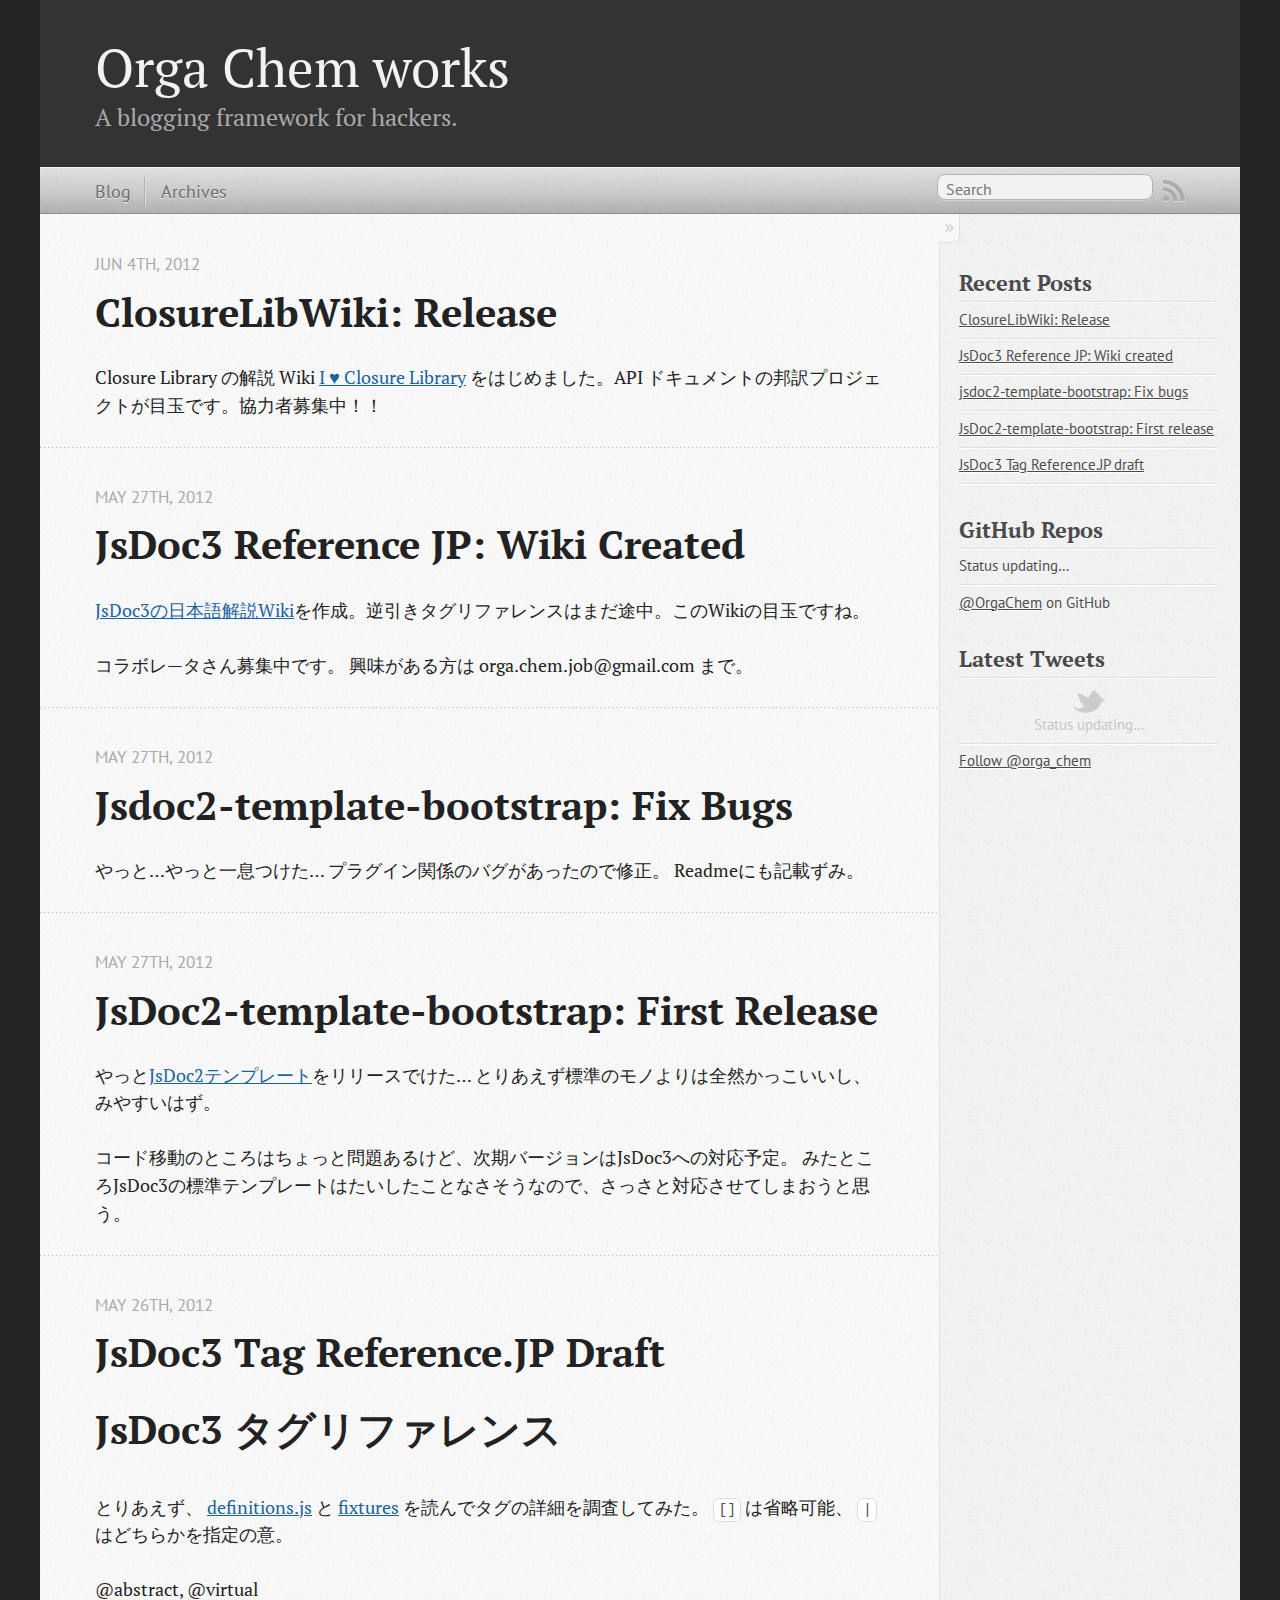
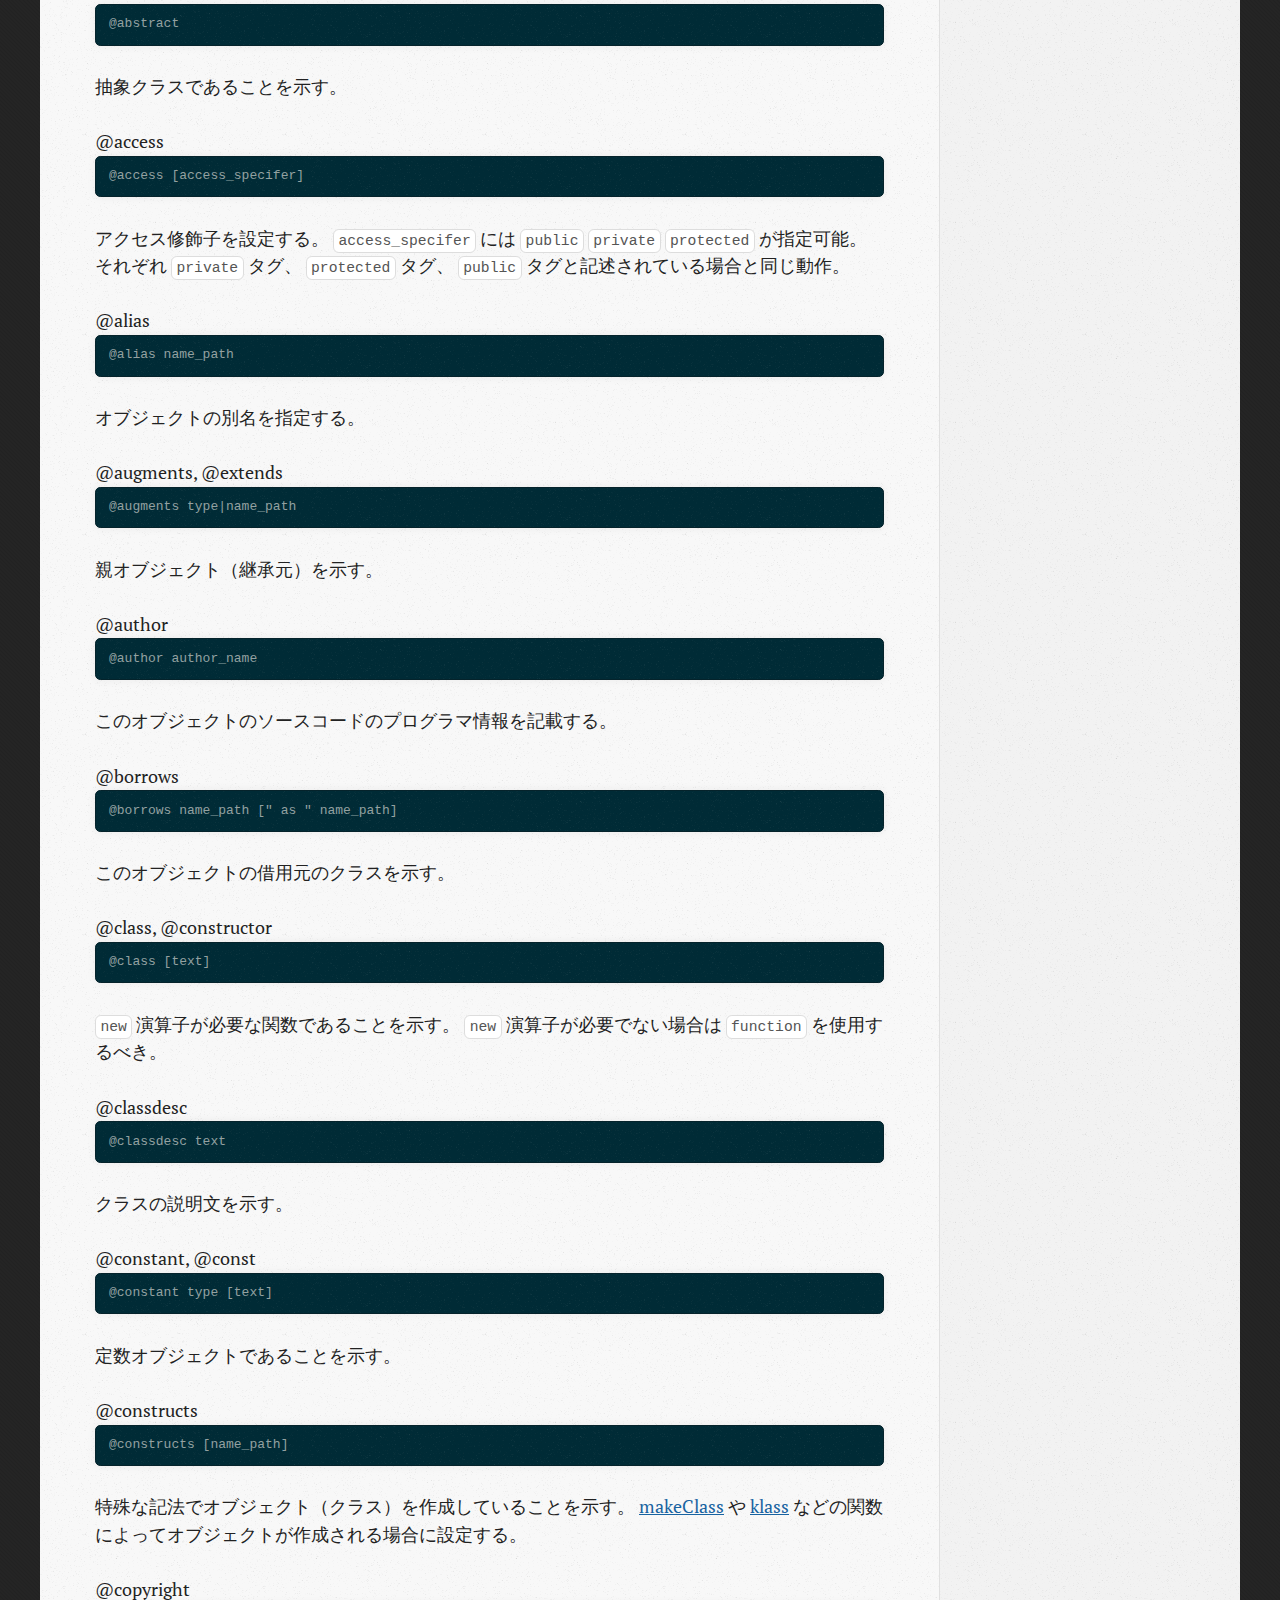
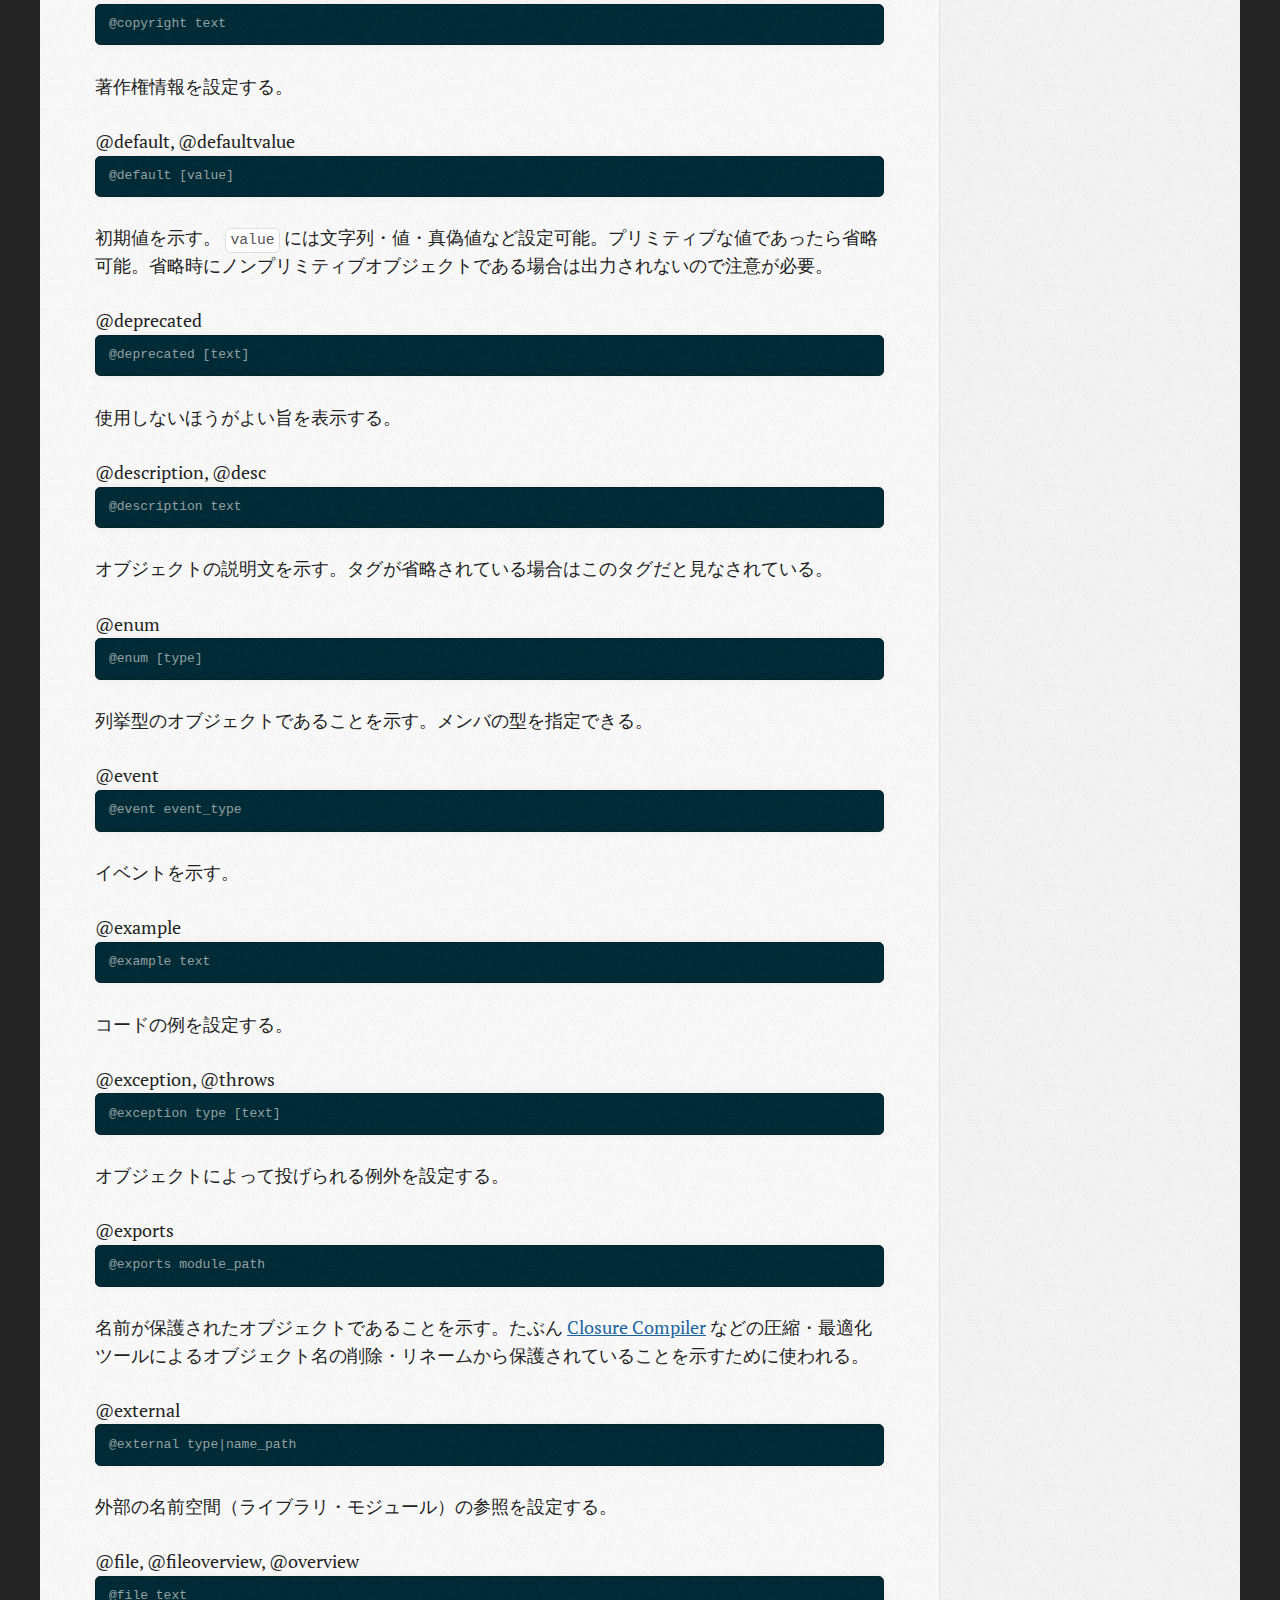
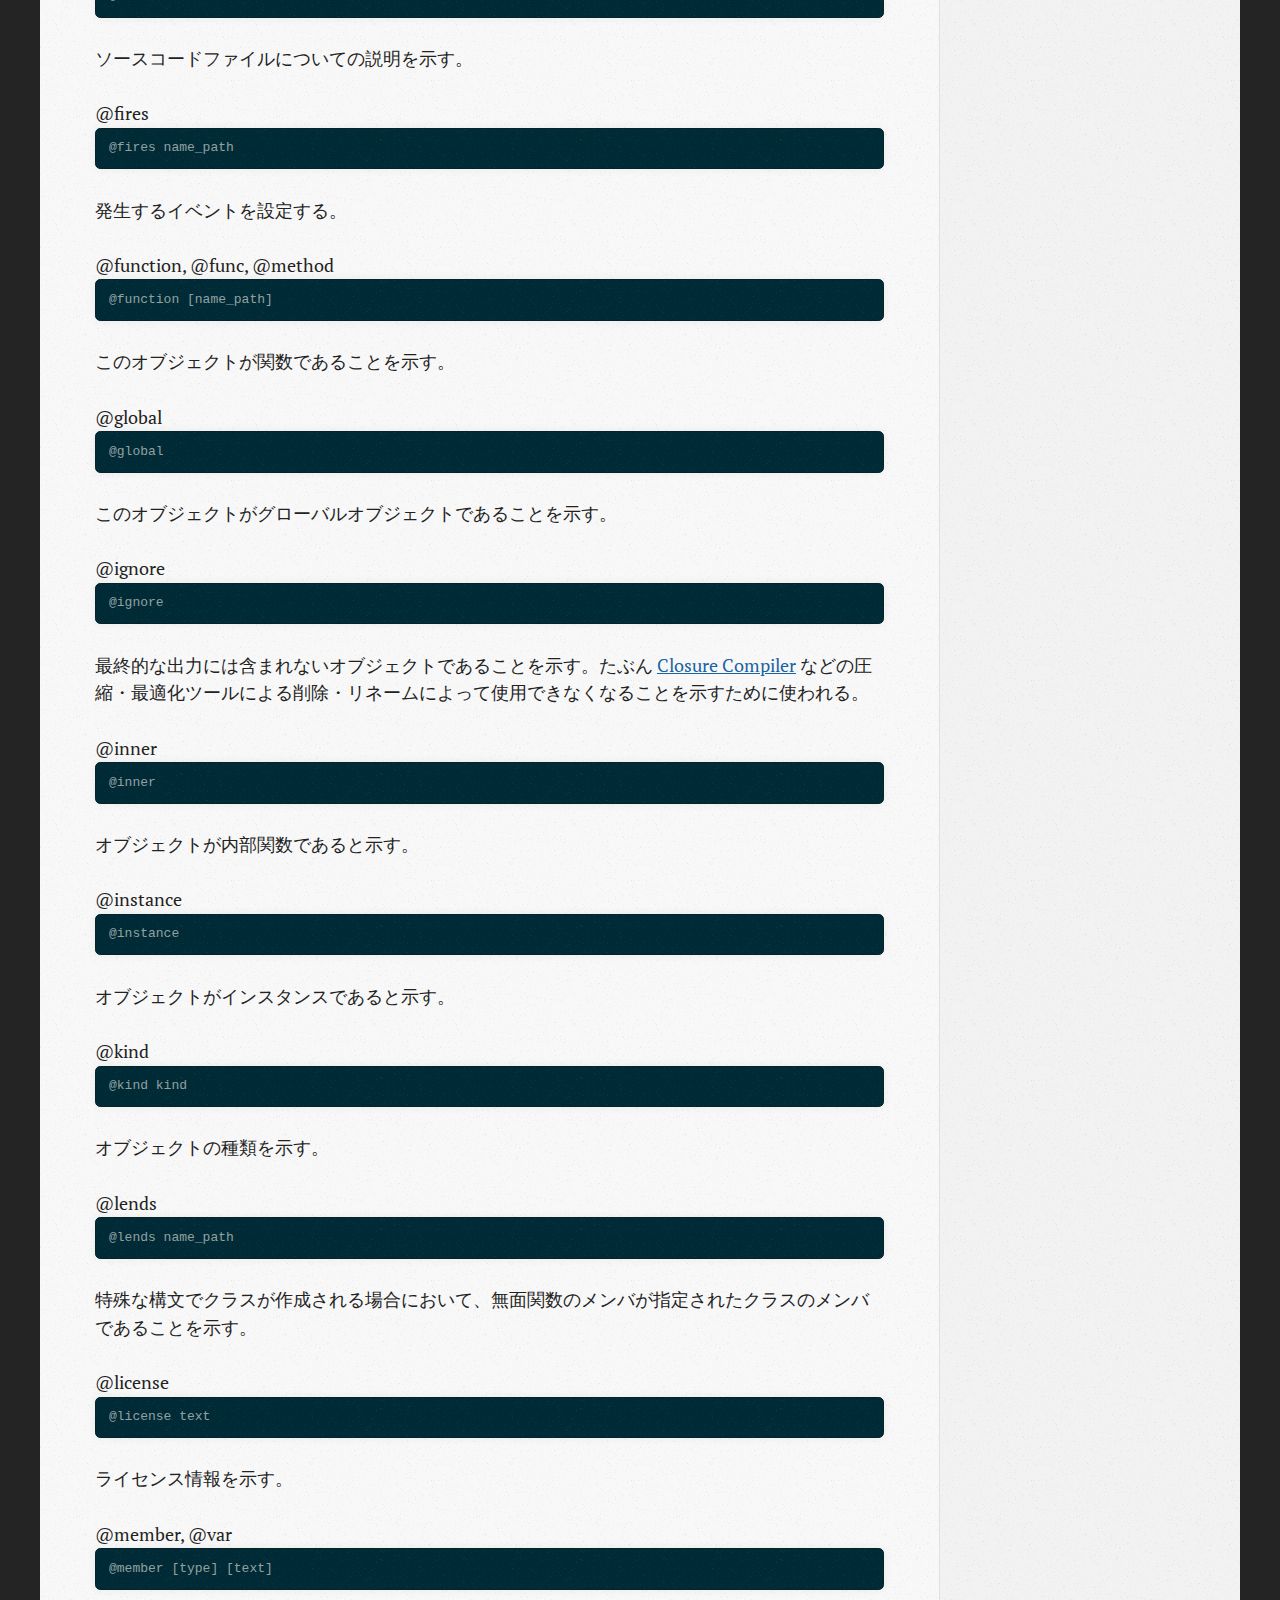
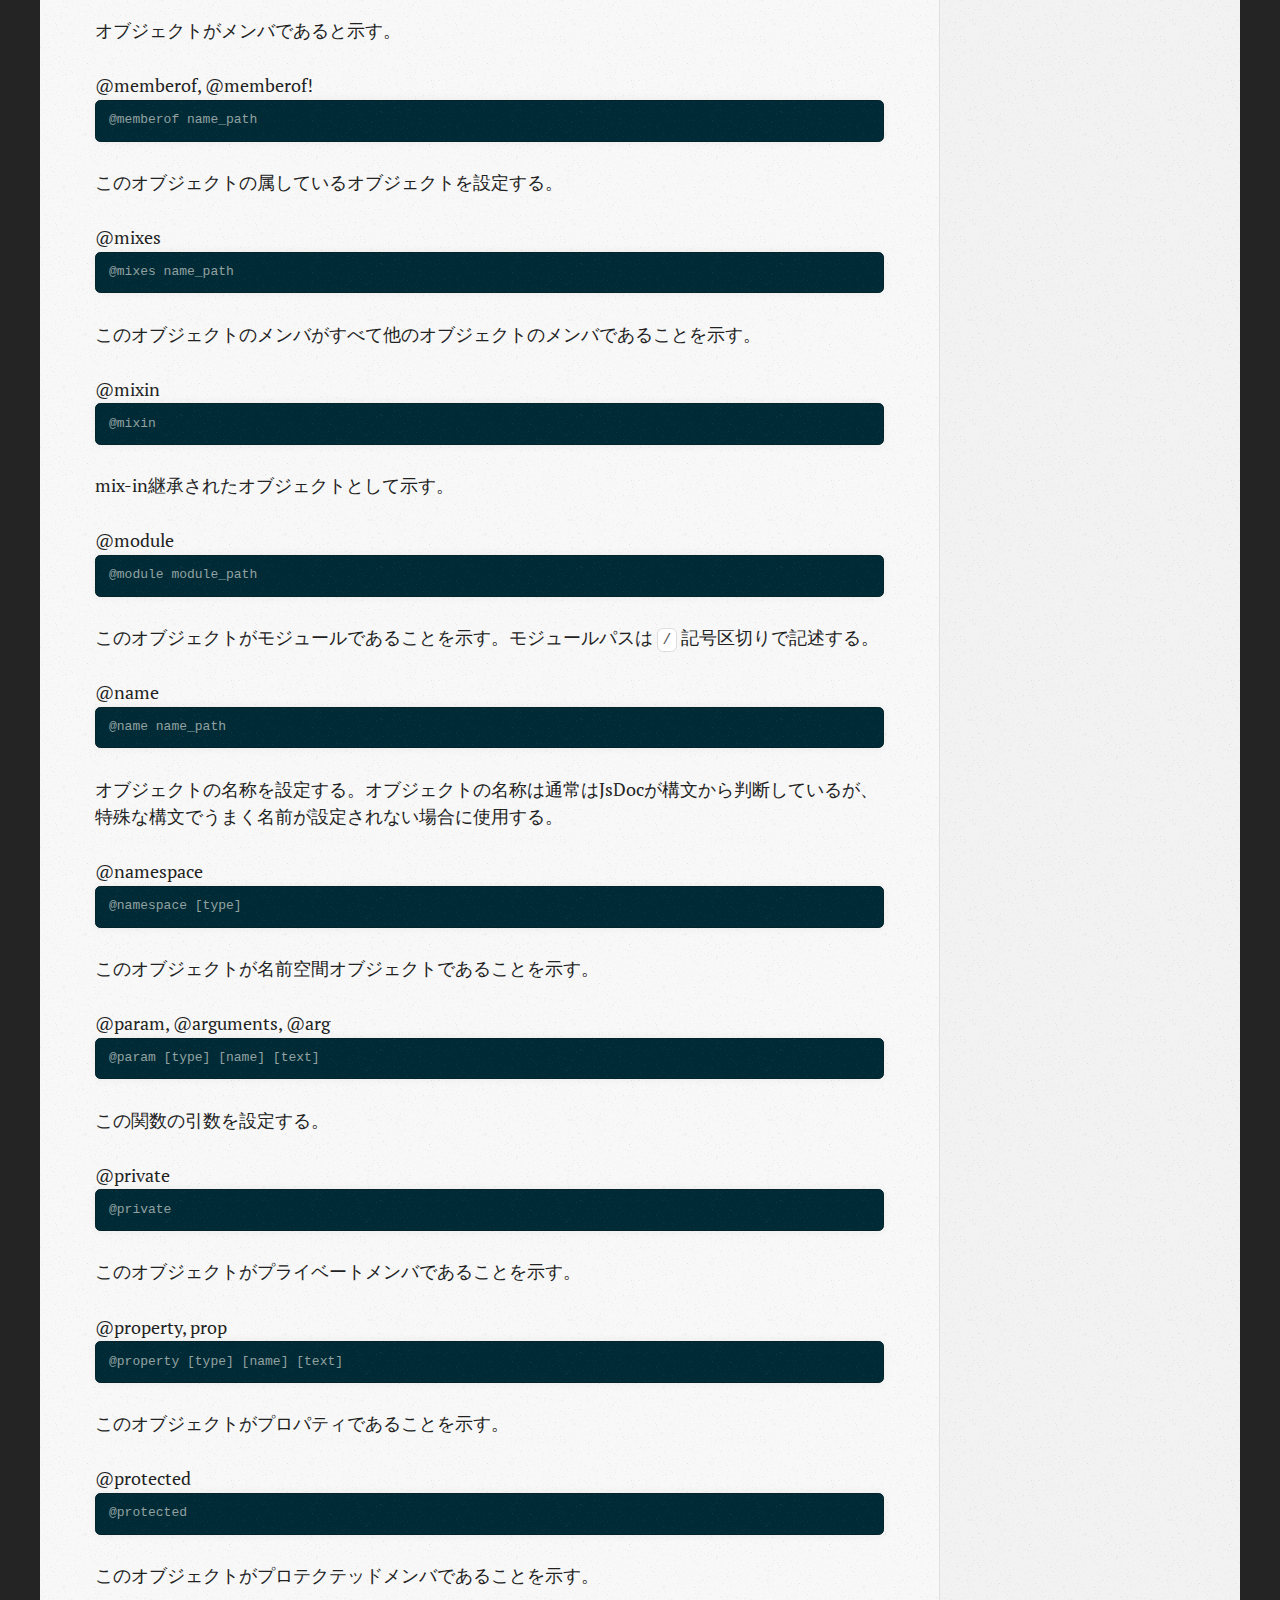
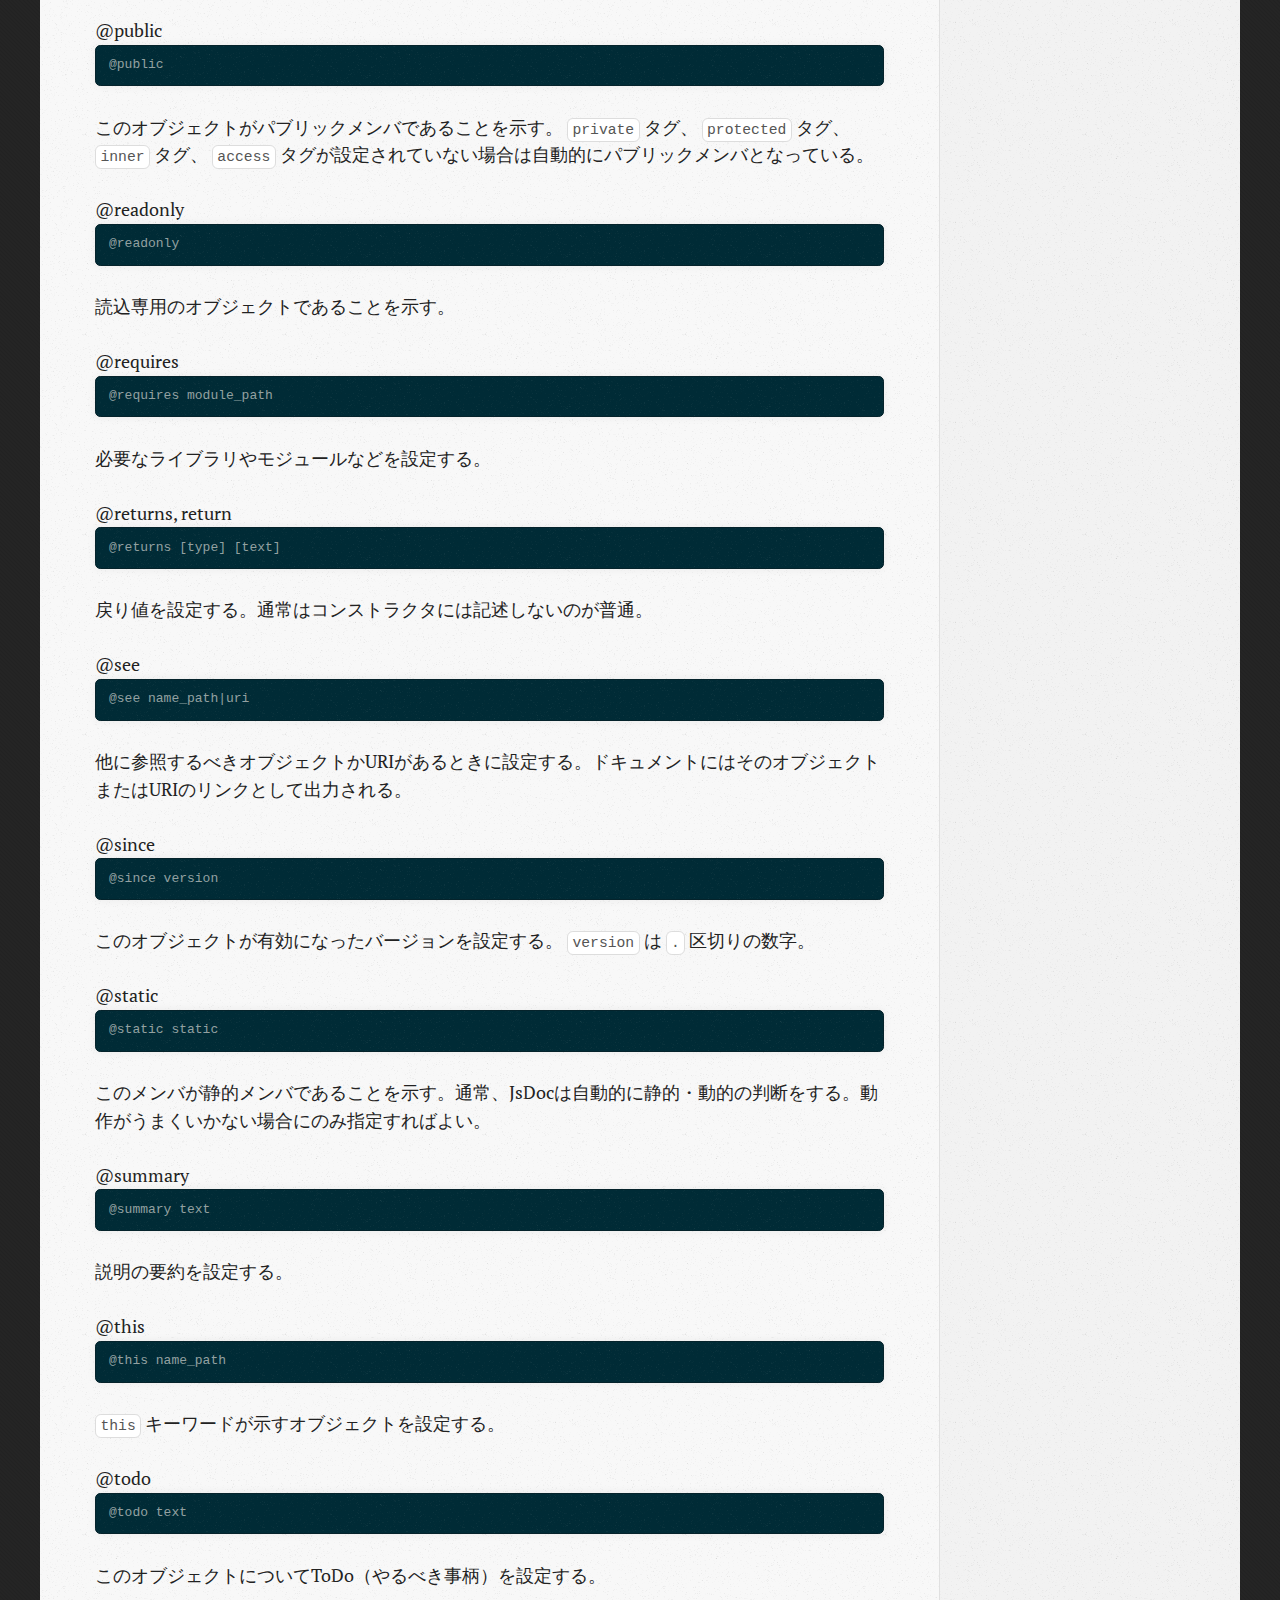
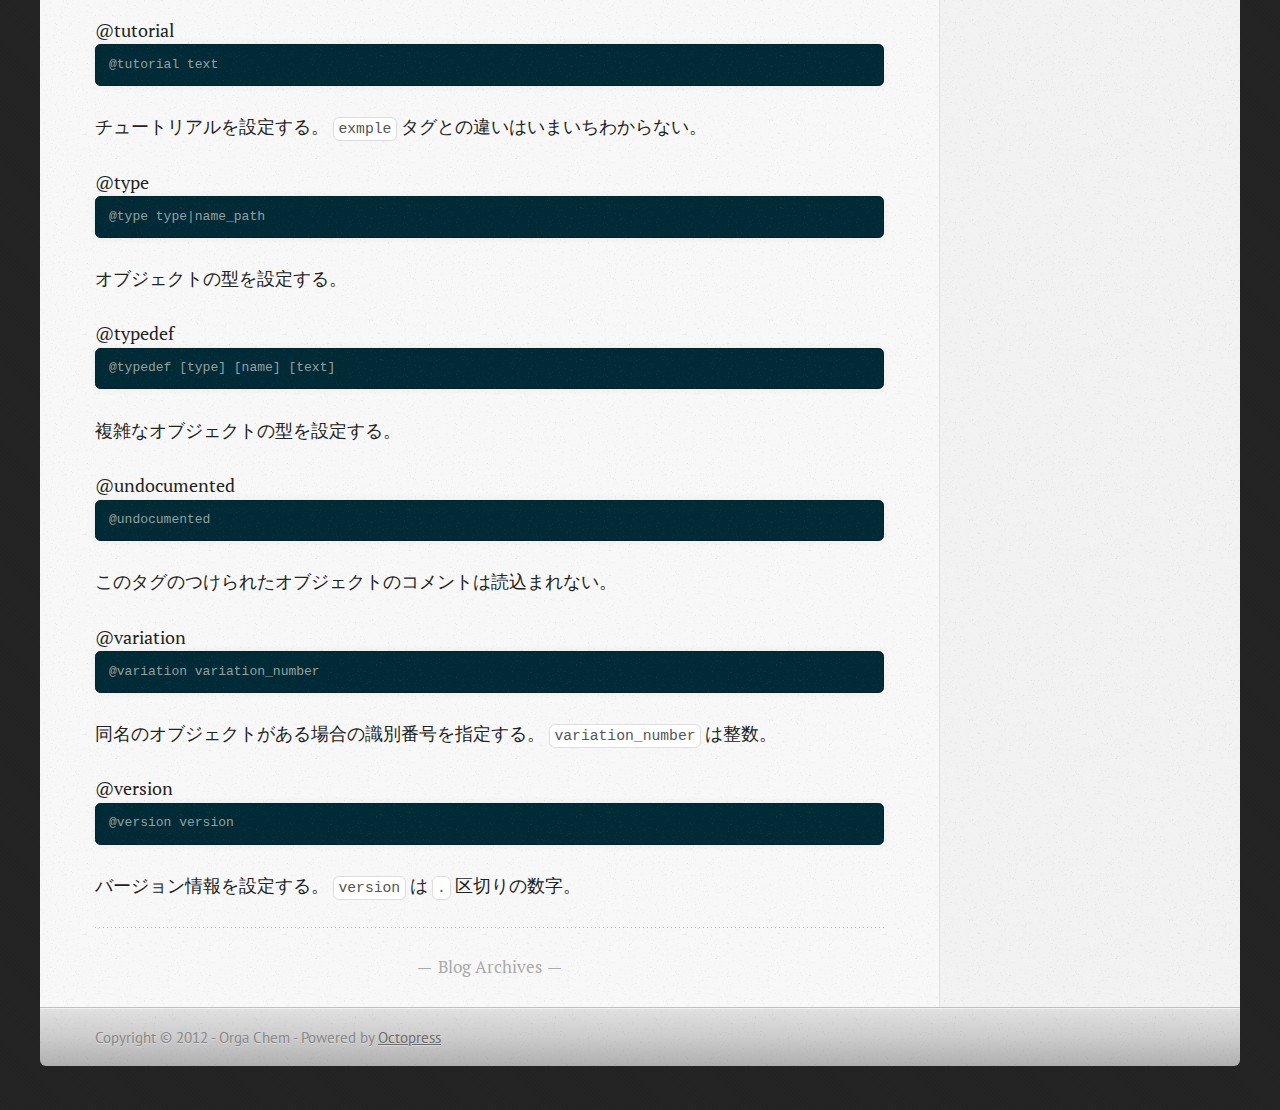
<file: index.html>
<!DOCTYPE html>
<!--[if IEMobile 7 ]><html class="no-js iem7"><![endif]-->
<!--[if lt IE 9]><html class="no-js lte-ie8"><![endif]-->
<!--[if (gt IE 8)|(gt IEMobile 7)|!(IEMobile)|!(IE)]><!--><html class="no-js" lang="en"><!--<![endif]-->
<head>
  <meta charset="utf-8">
  <title>Orga Chem works</title>
  <meta name="author" content="Orga Chem">

  
  <meta name="description" content="Closure Library の解説 Wiki I ♥ Closure Library をはじめました。API ドキュメントの邦訳プロジェクトが目玉です。協力者募集中！！
">
  

  <!-- http://t.co/dKP3o1e -->
  <meta name="HandheldFriendly" content="True">
  <meta name="MobileOptimized" content="320">
  <meta name="viewport" content="width=device-width, initial-scale=1">

  
  <link rel="canonical" href="http://OrgaChem.github.com">
  <link href="/favicon.png" rel="icon">
  <link href="/stylesheets/screen.css" media="screen, projection" rel="stylesheet" type="text/css">
  <script src="/javascripts/modernizr-2.0.js"></script>
  <script src="/javascripts/ender.js"></script>
  <script src="/javascripts/octopress.js" type="text/javascript"></script>
  <link href="/atom.xml" rel="alternate" title="Orga Chem works" type="application/atom+xml">
  <!--Fonts from Google"s Web font directory at http://google.com/webfonts -->
<link href="http://fonts.googleapis.com/css?family=PT+Serif:regular,italic,bold,bolditalic" rel="stylesheet" type="text/css">
<link href="http://fonts.googleapis.com/css?family=PT+Sans:regular,italic,bold,bolditalic" rel="stylesheet" type="text/css">

  

</head>

<body   >
  <header role="banner"><hgroup>
  <h1><a href="/">Orga Chem works</a></h1>
  
    <h2>A blogging framework for hackers.</h2>
  
</hgroup>

</header>
  <nav role="navigation"><ul class="subscription" data-subscription="rss">
  <li><a href="/atom.xml" rel="subscribe-rss" title="subscribe via RSS">RSS</a></li>
  
</ul>
  
<form action="http://google.com/search" method="get">
  <fieldset role="search">
    <input type="hidden" name="q" value="site:OrgaChem.github.com" />
    <input class="search" type="text" name="q" results="0" placeholder="Search"/>
  </fieldset>
</form>
  
<ul class="main-navigation">
  <li><a href="/">Blog</a></li>
  <li><a href="/blog/archives">Archives</a></li>
</ul>

</nav>
  <div id="main">
    <div id="content">
      <div class="blog-index">
  
  
  
    <article>
      
  <header>
    
      <h1 class="entry-title"><a href="/blog/2012/06/04/closurelibwiki-release/">ClosureLibWiki: Release</a></h1>
    
    
      <p class="meta">
        








  


<time datetime="2012-06-04T05:01:00+09:00" pubdate data-updated="true">Jun 4<span>th</span>, 2012</time>
        
      </p>
    
  </header>


  <div class="entry-content"><p>Closure Library の解説 Wiki <a href="https://sites.google.com/site/closurelibwiki/docs">I ♥ Closure Library</a> をはじめました。API ドキュメントの邦訳プロジェクトが目玉です。協力者募集中！！</p>
</div>
  
  


    </article>
  
  
    <article>
      
  <header>
    
      <h1 class="entry-title"><a href="/blog/2012/05/27/jsdoc3-reference-jp-wiki-created/">JsDoc3 Reference JP: Wiki Created</a></h1>
    
    
      <p class="meta">
        








  


<time datetime="2012-05-27T17:41:00+09:00" pubdate data-updated="true">May 27<span>th</span>, 2012</time>
        
      </p>
    
  </header>


  <div class="entry-content"><p><a href="https://sites.google.com/site/jsdoc3manualjp/home">JsDoc3の日本語解説Wiki</a>を作成。逆引きタグリファレンスはまだ途中。このWikiの目玉ですね。</p>

<p>コラボレ—タさん募集中です。
興味がある方は orga.chem.job@gmail.com まで。</p>
</div>
  
  


    </article>
  
  
    <article>
      
  <header>
    
      <h1 class="entry-title"><a href="/blog/2012/05/27/jsdoc2-template-bootstrap-fix-bugs/">Jsdoc2-template-bootstrap: Fix Bugs</a></h1>
    
    
      <p class="meta">
        








  


<time datetime="2012-05-27T17:38:00+09:00" pubdate data-updated="true">May 27<span>th</span>, 2012</time>
        
      </p>
    
  </header>


  <div class="entry-content"><p>やっと…やっと一息つけた…
プラグイン関係のバグがあったので修正。
Readmeにも記載ずみ。</p>
</div>
  
  


    </article>
  
  
    <article>
      
  <header>
    
      <h1 class="entry-title"><a href="/blog/2012/05/27/jsdoc2-template-bootstrap-first-release/">JsDoc2-template-bootstrap: First Release</a></h1>
    
    
      <p class="meta">
        








  


<time datetime="2012-05-27T04:09:00+09:00" pubdate data-updated="true">May 27<span>th</span>, 2012</time>
        
      </p>
    
  </header>


  <div class="entry-content"><p>やっと<a href="http://orgachem.github.com/JsDoc2-Template-Bootstrap">JsDoc2テンプレート</a>をリリースでけた…
とりあえず標準のモノよりは全然かっこいいし、みやすいはず。</p>

<p>コード移動のところはちょっと問題あるけど、次期バージョンはJsDoc3への対応予定。
みたところJsDoc3の標準テンプレートはたいしたことなさそうなので、さっさと対応させてしまおうと思う。</p>
</div>
  
  


    </article>
  
  
    <article>
      
  <header>
    
      <h1 class="entry-title"><a href="/blog/2012/05/26/textile/">JsDoc3 Tag Reference.JP Draft</a></h1>
    
    
      <p class="meta">
        








  


<time datetime="2012-05-26T23:19:00+09:00" pubdate data-updated="true">May 26<span>th</span>, 2012</time>
        
      </p>
    
  </header>


  <div class="entry-content"><h1>JsDoc3 タグリファレンス</h1>
<p>とりあえず、 <a href="https://github.com/jsdoc3/jsdoc/blob/master/rhino_modules/jsdoc/tag/dictionary/definitions.js">definitions.js</a> と <a href="https://github.com/jsdoc3/jsdoc/tree/master/test/fixtures">fixtures</a> を読んでタグの詳細を調査してみた。 <code>[]</code> は省略可能、 <code>|</code> はどちらかを指定の意。</p>
<dl>
	<dt>@abstract, @virtual</dt>
	<dd><pre><code>@abstract</code></pre>
<p>抽象クラスであることを示す。</p></dd>
</dl>
<dl>
	<dt>@access</dt>
	<dd><pre><code>@access [access_specifer]</code></pre>
<p>アクセス修飾子を設定する。 <code>access_specifer</code> には <code>public</code> <code>private</code> <code>protected</code> が指定可能。それぞれ <code>private</code> タグ、 <code>protected</code> タグ、 <code>public</code> タグと記述されている場合と同じ動作。</p></dd>
</dl>
<dl>
	<dt>@alias</dt>
	<dd><pre><code>@alias name_path</code></pre>
<p>オブジェクトの別名を指定する。</p></dd>
</dl>
<dl>
	<dt>@augments, @extends</dt>
	<dd><pre><code>@augments type|name_path</code></pre>
<p>親オブジェクト（継承元）を示す。</p></dd>
</dl>
<dl>
	<dt>@author</dt>
	<dd><pre><code>@author author_name</code></pre>
<p>このオブジェクトのソースコードのプログラマ情報を記載する。</p></dd>
</dl>
<dl>
	<dt>@borrows</dt>
	<dd><pre><code>@borrows name_path [" as " name_path]</code></pre>
<p>このオブジェクトの借用元のクラスを示す。</p></dd>
</dl>
<dl>
	<dt>@class, @constructor</dt>
	<dd><pre><code>@class [text]</code></pre>
<p><code>new</code> 演算子が必要な関数であることを示す。 <code>new</code> 演算子が必要でない場合は <code>function</code> を使用するべき。</p></dd>
</dl>
<dl>
	<dt>@classdesc</dt>
	<dd><pre><code>@classdesc text</code></pre>
<p>クラスの説明文を示す。</p></dd>
</dl>
<dl>
	<dt>@constant, @const</dt>
	<dd><pre><code>@constant type [text]</code></pre>
<p>定数オブジェクトであることを示す。</p></dd>
</dl>
<dl>
	<dt>@constructs</dt>
	<dd><pre><code>@constructs [name_path]</code></pre>
<p>特殊な記法でオブジェクト（クラス）を作成していることを示す。 <a href="http://ejohn.org/blog/simple-class-instantiation/">makeClass</a> や <a href="http://www.dustindiaz.com/klass">klass</a> などの関数によってオブジェクトが作成される場合に設定する。</p></dd>
</dl>
<dl>
	<dt>@copyright</dt>
	<dd><pre><code>@copyright text</code></pre>
<p>著作権情報を設定する。</p></dd>
</dl>
<dl>
	<dt>@default, @defaultvalue</dt>
	<dd><pre><code>@default [value]</code></pre>
<p>初期値を示す。 <code>value</code> には文字列・値・真偽値など設定可能。プリミティブな値であったら省略可能。省略時にノンプリミティブオブジェクトである場合は出力されないので注意が必要。</p></dd>
</dl>
<dl>
	<dt>@deprecated</dt>
	<dd><pre><code>@deprecated [text]</code></pre>
<p>使用しないほうがよい旨を表示する。</p></dd>
</dl>
<dl>
	<dt>@description, @desc</dt>
	<dd><pre><code>@description text</code></pre>
<p>オブジェクトの説明文を示す。タグが省略されている場合はこのタグだと見なされている。</p></dd>
</dl>
<dl>
	<dt>@enum</dt>
	<dd><pre><code>@enum [type]</code></pre>
<p>列挙型のオブジェクトであることを示す。メンバの型を指定できる。</p></dd>
</dl>
<dl>
	<dt>@event</dt>
	<dd><pre><code>@event event_type</code></pre>
<p>イベントを示す。</p></dd>
</dl>
<dl>
	<dt>@example</dt>
	<dd><pre><code>@example text</code></pre>
<p>コードの例を設定する。</p></dd>
</dl>
<dl>
	<dt>@exception, @throws</dt>
	<dd><pre><code>@exception type [text]</code></pre>
<p>オブジェクトによって投げられる例外を設定する。</p></dd>
</dl>
<dl>
	<dt>@exports</dt>
	<dd><pre><code>@exports module_path</code></pre>
<p>名前が保護されたオブジェクトであることを示す。たぶん <a href="https://developers.google.com/closure/compiler/">Closure Compiler</a> などの圧縮・最適化ツールによるオブジェクト名の削除・リネームから保護されていることを示すために使われる。</p></dd>
</dl>
<dl>
	<dt>@external</dt>
	<dd><pre><code>@external type|name_path</code></pre>
<p>外部の名前空間（ライブラリ・モジュール）の参照を設定する。</p></dd>
</dl>
<dl>
	<dt>@file, @fileoverview, @overview</dt>
	<dd><pre><code>@file text</code></pre>
<p>ソースコードファイルについての説明を示す。</p></dd>
</dl>
<dl>
	<dt>@fires</dt>
	<dd><pre><code>@fires name_path</code></pre>
<p>発生するイベントを設定する。</p></dd>
</dl>
<dl>
	<dt>@function, @func, @method</dt>
	<dd><pre><code>@function [name_path]</code></pre>
<p>このオブジェクトが関数であることを示す。</p></dd>
</dl>
<dl>
	<dt>@global</dt>
	<dd><pre><code>@global </code></pre>
<p>このオブジェクトがグローバルオブジェクトであることを示す。</p></dd>
</dl>
<dl>
	<dt>@ignore</dt>
	<dd><pre><code>@ignore </code></pre>
<p>最終的な出力には含まれないオブジェクトであることを示す。たぶん <a href="https://developers.google.com/closure/compiler/">Closure Compiler</a> などの圧縮・最適化ツールによる削除・リネームによって使用できなくなることを示すために使われる。</p></dd>
</dl>
<dl>
	<dt>@inner</dt>
	<dd><pre><code>@inner </code></pre>
<p>オブジェクトが内部関数であると示す。</p></dd>
</dl>
<dl>
	<dt>@instance</dt>
	<dd><pre><code>@instance </code></pre>
<p>オブジェクトがインスタンスであると示す。</p></dd>
</dl>
<dl>
	<dt>@kind</dt>
	<dd><pre><code>@kind kind</code></pre>
<p>オブジェクトの種類を示す。</p></dd>
</dl>
<dl>
	<dt>@lends</dt>
	<dd><pre><code>@lends name_path</code></pre>
<p>特殊な構文でクラスが作成される場合において、無面関数のメンバが指定されたクラスのメンバであることを示す。</p></dd>
</dl>
<dl>
	<dt>@license</dt>
	<dd><pre><code>@license text</code></pre>
<p>ライセンス情報を示す。</p></dd>
</dl>
<dl>
	<dt>@member, @var</dt>
	<dd><pre><code>@member [type] [text]</code></pre>
<p>オブジェクトがメンバであると示す。</p></dd>
</dl>
<dl>
	<dt>@memberof, @memberof!</dt>
	<dd><pre><code>@memberof name_path</code></pre>
<p>このオブジェクトの属しているオブジェクトを設定する。</p></dd>
</dl>
<dl>
	<dt>@mixes</dt>
	<dd><pre><code>@mixes name_path</code></pre>
<p>このオブジェクトのメンバがすべて他のオブジェクトのメンバであることを示す。</p></dd>
</dl>
<dl>
	<dt>@mixin</dt>
	<dd><pre><code>@mixin </code></pre>
<p>mix-in継承されたオブジェクトとして示す。</p></dd>
</dl>
<dl>
	<dt>@module</dt>
	<dd><pre><code>@module module_path</code></pre>
<p>このオブジェクトがモジュールであることを示す。モジュールパスは <code>/</code> 記号区切りで記述する。</p></dd>
</dl>
<dl>
	<dt>@name</dt>
	<dd><pre><code>@name name_path</code></pre>
<p>オブジェクトの名称を設定する。オブジェクトの名称は通常はJsDocが構文から判断しているが、特殊な構文でうまく名前が設定されない場合に使用する。</p></dd>
</dl>
<dl>
	<dt>@namespace</dt>
	<dd><pre><code>@namespace [type]</code></pre>
<p>このオブジェクトが名前空間オブジェクトであることを示す。</p></dd>
</dl>
<dl>
	<dt>@param, @arguments, @arg</dt>
	<dd><pre><code>@param [type] [name] [text]</code></pre>
<p>この関数の引数を設定する。</p></dd>
</dl>
<dl>
	<dt>@private</dt>
	<dd><pre><code>@private </code></pre>
<p>このオブジェクトがプライベートメンバであることを示す。</p></dd>
</dl>
<dl>
	<dt>@property, prop</dt>
	<dd><pre><code>@property [type] [name] [text]</code></pre>
<p>このオブジェクトがプロパティであることを示す。</p></dd>
</dl>
<dl>
	<dt>@protected</dt>
	<dd><pre><code>@protected </code></pre>
<p>このオブジェクトがプロテクテッドメンバであることを示す。</p></dd>
</dl>
<dl>
	<dt>@public</dt>
	<dd><pre><code>@public </code></pre>
<p>このオブジェクトがパブリックメンバであることを示す。 <code>private</code> タグ、 <code>protected</code> タグ、 <code>inner</code> タグ、 <code>access</code> タグが設定されていない場合は自動的にパブリックメンバとなっている。</p></dd>
</dl>
<dl>
	<dt>@readonly</dt>
	<dd><pre><code>@readonly </code></pre>
<p>読込専用のオブジェクトであることを示す。</p></dd>
</dl>
<dl>
	<dt>@requires</dt>
	<dd><pre><code>@requires module_path</code></pre>
<p>必要なライブラリやモジュールなどを設定する。</p></dd>
</dl>
<dl>
	<dt>@returns, return</dt>
	<dd><pre><code>@returns [type] [text]</code></pre>
<p>戻り値を設定する。通常はコンストラクタには記述しないのが普通。</p></dd>
</dl>
<dl>
	<dt>@see</dt>
	<dd><pre><code>@see name_path|uri</code></pre>
<p>他に参照するべきオブジェクトかURIがあるときに設定する。ドキュメントにはそのオブジェクトまたはURIのリンクとして出力される。</p></dd>
</dl>
<dl>
	<dt>@since</dt>
	<dd><pre><code>@since version</code></pre>
<p>このオブジェクトが有効になったバージョンを設定する。 <code>version</code> は <code>.</code> 区切りの数字。</p></dd>
</dl>
<dl>
	<dt>@static</dt>
	<dd><pre><code>@static static</code></pre>
<p>このメンバが静的メンバであることを示す。通常、JsDocは自動的に静的・動的の判断をする。動作がうまくいかない場合にのみ指定すればよい。</p></dd>
</dl>
<dl>
	<dt>@summary</dt>
	<dd><pre><code>@summary text</code></pre>
<p>説明の要約を設定する。</p></dd>
</dl>
<dl>
	<dt>@this</dt>
	<dd><pre><code>@this name_path</code></pre>
<p><code>this</code> キーワードが示すオブジェクトを設定する。</p></dd>
</dl>
<dl>
	<dt>@todo</dt>
	<dd><pre><code>@todo text</code></pre>
<p>このオブジェクトについてToDo（やるべき事柄）を設定する。</p></dd>
</dl>
<dl>
	<dt>@tutorial</dt>
	<dd><pre><code>@tutorial text</code></pre>
<p>チュートリアルを設定する。 <code>exmple</code> タグとの違いはいまいちわからない。</p></dd>
</dl>
<dl>
	<dt>@type</dt>
	<dd><pre><code>@type type|name_path</code></pre>
<p>オブジェクトの型を設定する。</p></dd>
</dl>
<dl>
	<dt>@typedef</dt>
	<dd><pre><code>@typedef [type] [name] [text]</code></pre>
<p>複雑なオブジェクトの型を設定する。</p></dd>
</dl>
<dl>
	<dt>@undocumented</dt>
	<dd><pre><code>@undocumented</code></pre>
<p>このタグのつけられたオブジェクトのコメントは読込まれない。</p></dd>
</dl>
<dl>
	<dt>@variation</dt>
	<dd><pre><code>@variation variation_number</code></pre>
<p>同名のオブジェクトがある場合の識別番号を指定する。 <code>variation_number</code> は整数。</p></dd>
</dl>
<dl>
	<dt>@version</dt>
	<dd><pre><code>@version version</code></pre>
<p>バージョン情報を設定する。 <code>version</code> は <code>.</code> 区切りの数字。</p></dd>
</dl></div>
  
  


    </article>
  
  <div class="pagination">
    
    <a href="/blog/archives">Blog Archives</a>
    
  </div>
</div>
<aside class="sidebar">
  
    <section>
  <h1>Recent Posts</h1>
  <ul id="recent_posts">
    
      <li class="post">
        <a href="/blog/2012/06/04/closurelibwiki-release/">ClosureLibWiki: Release</a>
      </li>
    
      <li class="post">
        <a href="/blog/2012/05/27/jsdoc3-reference-jp-wiki-created/">JsDoc3 Reference JP: Wiki created</a>
      </li>
    
      <li class="post">
        <a href="/blog/2012/05/27/jsdoc2-template-bootstrap-fix-bugs/">jsdoc2-template-bootstrap: Fix bugs</a>
      </li>
    
      <li class="post">
        <a href="/blog/2012/05/27/jsdoc2-template-bootstrap-first-release/">JsDoc2-template-bootstrap: First release</a>
      </li>
    
      <li class="post">
        <a href="/blog/2012/05/26/textile/">JsDoc3 Tag Reference.JP draft</a>
      </li>
    
  </ul>
</section>

<section>
  <h1>GitHub Repos</h1>
  <ul id="gh_repos">
    <li class="loading">Status updating&#8230;</li>
  </ul>
  
  <a href="https://github.com/OrgaChem">@OrgaChem</a> on GitHub
  
  <script type="text/javascript">
    $.domReady(function(){
        if (!window.jXHR){
            var jxhr = document.createElement('script');
            jxhr.type = 'text/javascript';
            jxhr.src = '/javascripts/libs/jXHR.js';
            var s = document.getElementsByTagName('script')[0];
            s.parentNode.insertBefore(jxhr, s);
        }

        github.showRepos({
            user: 'OrgaChem',
            count: 0,
            skip_forks: true,
            target: '#gh_repos'
        });
    });
  </script>
  <script src="/javascripts/github.js" type="text/javascript"> </script>
</section>


<section>
  <h1>Latest Tweets</h1>
  <ul id="tweets">
    <li class="loading">Status updating&#8230;</li>
  </ul>
  <script type="text/javascript">
    $.domReady(function(){
      getTwitterFeed("orga_chem", 4, false);
    });
  </script>
  <script src="/javascripts/twitter.js" type="text/javascript"> </script>
  
    <a href="http://twitter.com/orga_chem" class="twitter-follow-button" data-show-count="false">Follow @orga_chem</a>
  
</section>





  
</aside>

    </div>
  </div>
  <footer role="contentinfo"><p>
  Copyright &copy; 2012 - Orga Chem -
  <span class="credit">Powered by <a href="http://octopress.org">Octopress</a></span>
</p>

</footer>
  







  <script type="text/javascript">
    (function(){
      var twitterWidgets = document.createElement('script');
      twitterWidgets.type = 'text/javascript';
      twitterWidgets.async = true;
      twitterWidgets.src = 'http://platform.twitter.com/widgets.js';
      document.getElementsByTagName('head')[0].appendChild(twitterWidgets);
    })();
  </script>





</body>
</html>
</file>
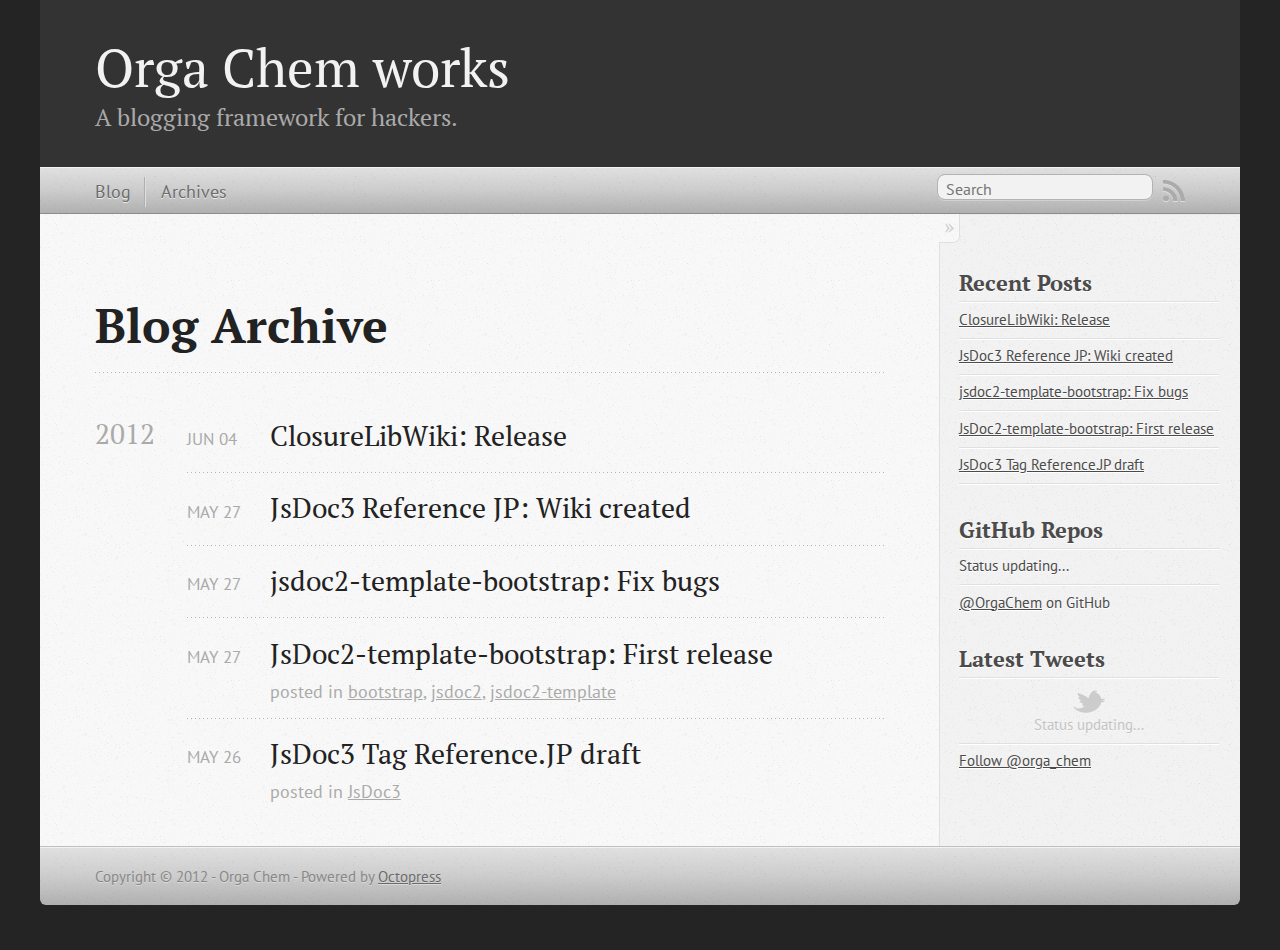
<file: blog/archives/index.html>
<!DOCTYPE html>
<!--[if IEMobile 7 ]><html class="no-js iem7"><![endif]-->
<!--[if lt IE 9]><html class="no-js lte-ie8"><![endif]-->
<!--[if (gt IE 8)|(gt IEMobile 7)|!(IEMobile)|!(IE)]><!--><html class="no-js" lang="en"><!--<![endif]-->
<head>
  <meta charset="utf-8">
  <title>Blog Archive - Orga Chem works</title>
  <meta name="author" content="Orga Chem">

  
  <meta name="description" content="Blog Archive 2012 ClosureLibWiki: Release
Jun 04 2012 JsDoc3 Reference JP: Wiki created
May 27 2012 jsdoc2-template-bootstrap: Fix bugs
May 27 2012 &hellip;">
  

  <!-- http://t.co/dKP3o1e -->
  <meta name="HandheldFriendly" content="True">
  <meta name="MobileOptimized" content="320">
  <meta name="viewport" content="width=device-width, initial-scale=1">

  
  <link rel="canonical" href="http://OrgaChem.github.com/blog/archives">
  <link href="/favicon.png" rel="icon">
  <link href="/stylesheets/screen.css" media="screen, projection" rel="stylesheet" type="text/css">
  <script src="/javascripts/modernizr-2.0.js"></script>
  <script src="/javascripts/ender.js"></script>
  <script src="/javascripts/octopress.js" type="text/javascript"></script>
  <link href="/atom.xml" rel="alternate" title="Orga Chem works" type="application/atom+xml">
  <!--Fonts from Google"s Web font directory at http://google.com/webfonts -->
<link href="http://fonts.googleapis.com/css?family=PT+Serif:regular,italic,bold,bolditalic" rel="stylesheet" type="text/css">
<link href="http://fonts.googleapis.com/css?family=PT+Sans:regular,italic,bold,bolditalic" rel="stylesheet" type="text/css">

  

</head>

<body   >
  <header role="banner"><hgroup>
  <h1><a href="/">Orga Chem works</a></h1>
  
    <h2>A blogging framework for hackers.</h2>
  
</hgroup>

</header>
  <nav role="navigation"><ul class="subscription" data-subscription="rss">
  <li><a href="/atom.xml" rel="subscribe-rss" title="subscribe via RSS">RSS</a></li>
  
</ul>
  
<form action="http://google.com/search" method="get">
  <fieldset role="search">
    <input type="hidden" name="q" value="site:OrgaChem.github.com" />
    <input class="search" type="text" name="q" results="0" placeholder="Search"/>
  </fieldset>
</form>
  
<ul class="main-navigation">
  <li><a href="/">Blog</a></li>
  <li><a href="/blog/archives">Archives</a></li>
</ul>

</nav>
  <div id="main">
    <div id="content">
      <div>
<article role="article">
  
  <header>
    <h1 class="entry-title">Blog Archive</h1>
    
  </header>
  
  <div id="blog-archives">



  
  <h2>2012</h2>

<article>
  
<h1><a href="/blog/2012/06/04/closurelibwiki-release/">ClosureLibWiki: Release</a></h1>
<time datetime="2012-06-04T05:01:00+09:00" pubdate><span class='month'>Jun</span> <span class='day'>04</span> <span class='year'>2012</span></time>


</article>



<article>
  
<h1><a href="/blog/2012/05/27/jsdoc3-reference-jp-wiki-created/">JsDoc3 Reference JP: Wiki created</a></h1>
<time datetime="2012-05-27T17:41:00+09:00" pubdate><span class='month'>May</span> <span class='day'>27</span> <span class='year'>2012</span></time>


</article>



<article>
  
<h1><a href="/blog/2012/05/27/jsdoc2-template-bootstrap-fix-bugs/">jsdoc2-template-bootstrap: Fix bugs</a></h1>
<time datetime="2012-05-27T17:38:00+09:00" pubdate><span class='month'>May</span> <span class='day'>27</span> <span class='year'>2012</span></time>


</article>



<article>
  
<h1><a href="/blog/2012/05/27/jsdoc2-template-bootstrap-first-release/">JsDoc2-template-bootstrap: First release</a></h1>
<time datetime="2012-05-27T04:09:00+09:00" pubdate><span class='month'>May</span> <span class='day'>27</span> <span class='year'>2012</span></time>

<footer>
  <span class="categories">posted in <a class='category' href='/blog/categories/bootstrap/'>bootstrap</a>, <a class='category' href='/blog/categories/jsdoc2/'>jsdoc2</a>, <a class='category' href='/blog/categories/jsdoc2-template/'>jsdoc2-template</a></span>
</footer>


</article>



<article>
  
<h1><a href="/blog/2012/05/26/textile/">JsDoc3 Tag Reference.JP draft</a></h1>
<time datetime="2012-05-26T23:19:00+09:00" pubdate><span class='month'>May</span> <span class='day'>26</span> <span class='year'>2012</span></time>

<footer>
  <span class="categories">posted in <a class='category' href='/blog/categories/jsdoc3/'>JsDoc3</a></span>
</footer>


</article>

</div>

  
</article>

</div>

<aside class="sidebar">
  
    <section>
  <h1>Recent Posts</h1>
  <ul id="recent_posts">
    
      <li class="post">
        <a href="/blog/2012/06/04/closurelibwiki-release/">ClosureLibWiki: Release</a>
      </li>
    
      <li class="post">
        <a href="/blog/2012/05/27/jsdoc3-reference-jp-wiki-created/">JsDoc3 Reference JP: Wiki created</a>
      </li>
    
      <li class="post">
        <a href="/blog/2012/05/27/jsdoc2-template-bootstrap-fix-bugs/">jsdoc2-template-bootstrap: Fix bugs</a>
      </li>
    
      <li class="post">
        <a href="/blog/2012/05/27/jsdoc2-template-bootstrap-first-release/">JsDoc2-template-bootstrap: First release</a>
      </li>
    
      <li class="post">
        <a href="/blog/2012/05/26/textile/">JsDoc3 Tag Reference.JP draft</a>
      </li>
    
  </ul>
</section>

<section>
  <h1>GitHub Repos</h1>
  <ul id="gh_repos">
    <li class="loading">Status updating...</li>
  </ul>
  
  <a href="https://github.com/OrgaChem">@OrgaChem</a> on GitHub
  
  <script type="text/javascript">
    $.domReady(function(){
        if (!window.jXHR){
            var jxhr = document.createElement('script');
            jxhr.type = 'text/javascript';
            jxhr.src = '/javascripts/libs/jXHR.js';
            var s = document.getElementsByTagName('script')[0];
            s.parentNode.insertBefore(jxhr, s);
        }

        github.showRepos({
            user: 'OrgaChem',
            count: 0,
            skip_forks: true,
            target: '#gh_repos'
        });
    });
  </script>
  <script src="/javascripts/github.js" type="text/javascript"> </script>
</section>


<section>
  <h1>Latest Tweets</h1>
  <ul id="tweets">
    <li class="loading">Status updating...</li>
  </ul>
  <script type="text/javascript">
    $.domReady(function(){
      getTwitterFeed("orga_chem", 4, false);
    });
  </script>
  <script src="/javascripts/twitter.js" type="text/javascript"> </script>
  
    <a href="http://twitter.com/orga_chem" class="twitter-follow-button" data-show-count="false">Follow @orga_chem</a>
  
</section>





  
</aside>


    </div>
  </div>
  <footer role="contentinfo"><p>
  Copyright &copy; 2012 - Orga Chem -
  <span class="credit">Powered by <a href="http://octopress.org">Octopress</a></span>
</p>

</footer>
  







  <script type="text/javascript">
    (function(){
      var twitterWidgets = document.createElement('script');
      twitterWidgets.type = 'text/javascript';
      twitterWidgets.async = true;
      twitterWidgets.src = 'http://platform.twitter.com/widgets.js';
      document.getElementsByTagName('head')[0].appendChild(twitterWidgets);
    })();
  </script>





</body>
</html>
</file>
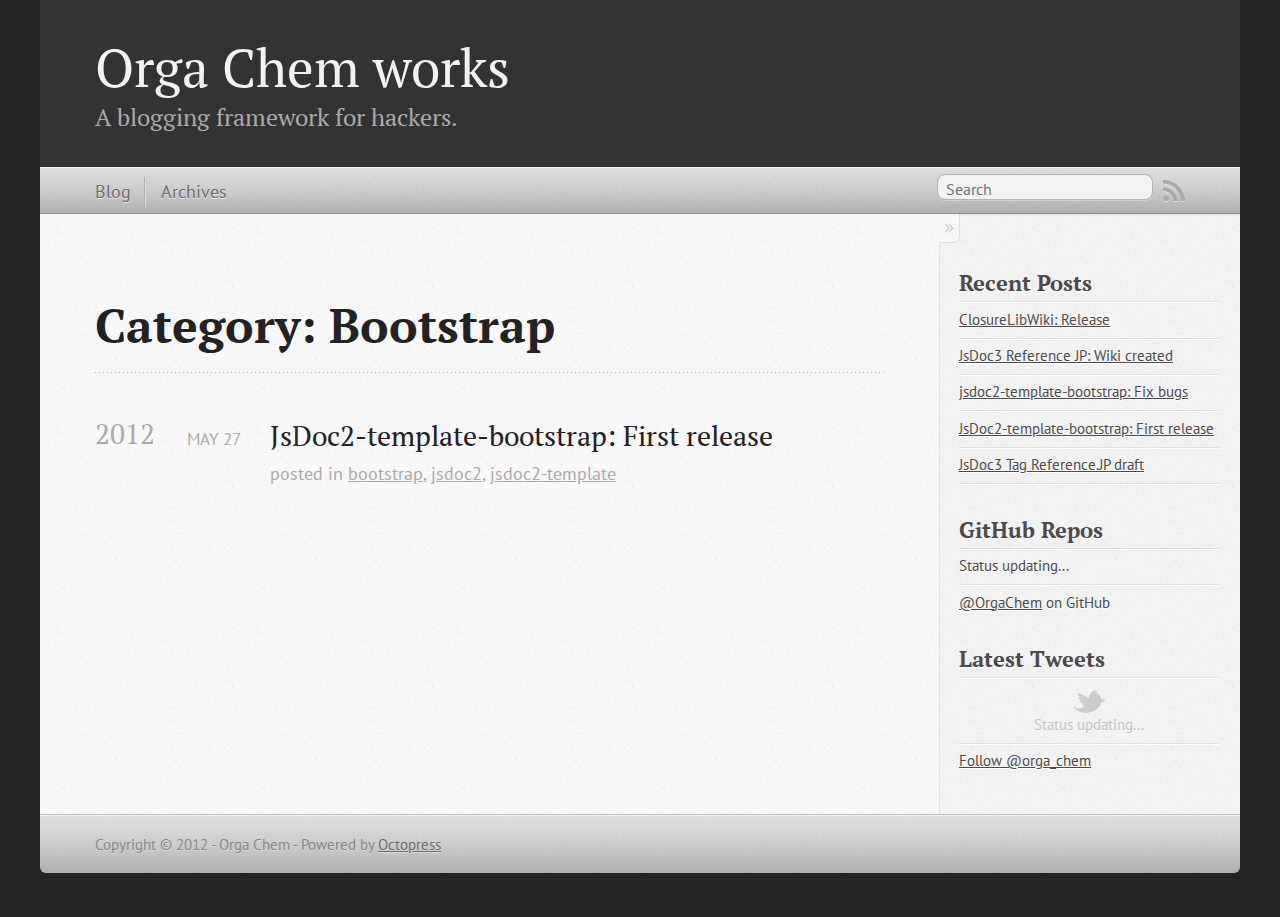
<file: blog/categories/bootstrap/index.html>
<!DOCTYPE html>
<!--[if IEMobile 7 ]><html class="no-js iem7"><![endif]-->
<!--[if lt IE 9]><html class="no-js lte-ie8"><![endif]-->
<!--[if (gt IE 8)|(gt IEMobile 7)|!(IEMobile)|!(IE)]><!--><html class="no-js" lang="en"><!--<![endif]-->
<head>
  <meta charset="utf-8">
  <title>Category: bootstrap - Orga Chem works</title>
  <meta name="author" content="Orga Chem">

  
  <meta name="description" content="Category: bootstrap">
  

  <!-- http://t.co/dKP3o1e -->
  <meta name="HandheldFriendly" content="True">
  <meta name="MobileOptimized" content="320">
  <meta name="viewport" content="width=device-width, initial-scale=1">

  
  <link rel="canonical" href="http://OrgaChem.github.comblog/categories/bootstrap">
  <link href="/favicon.png" rel="icon">
  <link href="/stylesheets/screen.css" media="screen, projection" rel="stylesheet" type="text/css">
  <script src="/javascripts/modernizr-2.0.js"></script>
  <script src="/javascripts/ender.js"></script>
  <script src="/javascripts/octopress.js" type="text/javascript"></script>
  <link href="/atom.xml" rel="alternate" title="Orga Chem works" type="application/atom+xml">
  <!--Fonts from Google"s Web font directory at http://google.com/webfonts -->
<link href="http://fonts.googleapis.com/css?family=PT+Serif:regular,italic,bold,bolditalic" rel="stylesheet" type="text/css">
<link href="http://fonts.googleapis.com/css?family=PT+Sans:regular,italic,bold,bolditalic" rel="stylesheet" type="text/css">

  

</head>

<body   >
  <header role="banner"><hgroup>
  <h1><a href="/">Orga Chem works</a></h1>
  
    <h2>A blogging framework for hackers.</h2>
  
</hgroup>

</header>
  <nav role="navigation"><ul class="subscription" data-subscription="rss">
  <li><a href="/atom.xml" rel="subscribe-rss" title="subscribe via RSS">RSS</a></li>
  
</ul>
  
<form action="http://google.com/search" method="get">
  <fieldset role="search">
    <input type="hidden" name="q" value="site:OrgaChem.github.com" />
    <input class="search" type="text" name="q" results="0" placeholder="Search"/>
  </fieldset>
</form>
  
<ul class="main-navigation">
  <li><a href="/">Blog</a></li>
  <li><a href="/blog/archives">Archives</a></li>
</ul>

</nav>
  <div id="main">
    <div id="content">
      <div>
<article role="article">
  
  <header>
    <h1 class="entry-title">Category: Bootstrap</h1>
    
  </header>
  
  <div id="blog-archives" class="category">



  
  <h2>2012</h2>

<article>
  
<h1><a href="/blog/2012/05/27/jsdoc2-template-bootstrap-first-release/">JsDoc2-template-bootstrap: First release</a></h1>
<time datetime="2012-05-27T04:09:00+09:00" pubdate><span class='month'>May</span> <span class='day'>27</span> <span class='year'>2012</span></time>

<footer>
  <span class="categories">posted in <a class='category' href='/blog/categories/bootstrap/'>bootstrap</a>, <a class='category' href='/blog/categories/jsdoc2/'>jsdoc2</a>, <a class='category' href='/blog/categories/jsdoc2-template/'>jsdoc2-template</a></span>
</footer>


</article>

</div>

  
</article>

</div>

<aside class="sidebar">
  
    <section>
  <h1>Recent Posts</h1>
  <ul id="recent_posts">
    
      <li class="post">
        <a href="/blog/2012/06/04/closurelibwiki-release/">ClosureLibWiki: Release</a>
      </li>
    
      <li class="post">
        <a href="/blog/2012/05/27/jsdoc3-reference-jp-wiki-created/">JsDoc3 Reference JP: Wiki created</a>
      </li>
    
      <li class="post">
        <a href="/blog/2012/05/27/jsdoc2-template-bootstrap-fix-bugs/">jsdoc2-template-bootstrap: Fix bugs</a>
      </li>
    
      <li class="post">
        <a href="/blog/2012/05/27/jsdoc2-template-bootstrap-first-release/">JsDoc2-template-bootstrap: First release</a>
      </li>
    
      <li class="post">
        <a href="/blog/2012/05/26/textile/">JsDoc3 Tag Reference.JP draft</a>
      </li>
    
  </ul>
</section>

<section>
  <h1>GitHub Repos</h1>
  <ul id="gh_repos">
    <li class="loading">Status updating...</li>
  </ul>
  
  <a href="https://github.com/OrgaChem">@OrgaChem</a> on GitHub
  
  <script type="text/javascript">
    $.domReady(function(){
        if (!window.jXHR){
            var jxhr = document.createElement('script');
            jxhr.type = 'text/javascript';
            jxhr.src = '/javascripts/libs/jXHR.js';
            var s = document.getElementsByTagName('script')[0];
            s.parentNode.insertBefore(jxhr, s);
        }

        github.showRepos({
            user: 'OrgaChem',
            count: 0,
            skip_forks: true,
            target: '#gh_repos'
        });
    });
  </script>
  <script src="/javascripts/github.js" type="text/javascript"> </script>
</section>


<section>
  <h1>Latest Tweets</h1>
  <ul id="tweets">
    <li class="loading">Status updating...</li>
  </ul>
  <script type="text/javascript">
    $.domReady(function(){
      getTwitterFeed("orga_chem", 4, false);
    });
  </script>
  <script src="/javascripts/twitter.js" type="text/javascript"> </script>
  
    <a href="http://twitter.com/orga_chem" class="twitter-follow-button" data-show-count="false">Follow @orga_chem</a>
  
</section>





  
</aside>


    </div>
  </div>
  <footer role="contentinfo"><p>
  Copyright &copy; 2012 - Orga Chem -
  <span class="credit">Powered by <a href="http://octopress.org">Octopress</a></span>
</p>

</footer>
  







  <script type="text/javascript">
    (function(){
      var twitterWidgets = document.createElement('script');
      twitterWidgets.type = 'text/javascript';
      twitterWidgets.async = true;
      twitterWidgets.src = 'http://platform.twitter.com/widgets.js';
      document.getElementsByTagName('head')[0].appendChild(twitterWidgets);
    })();
  </script>





</body>
</html>
</file>
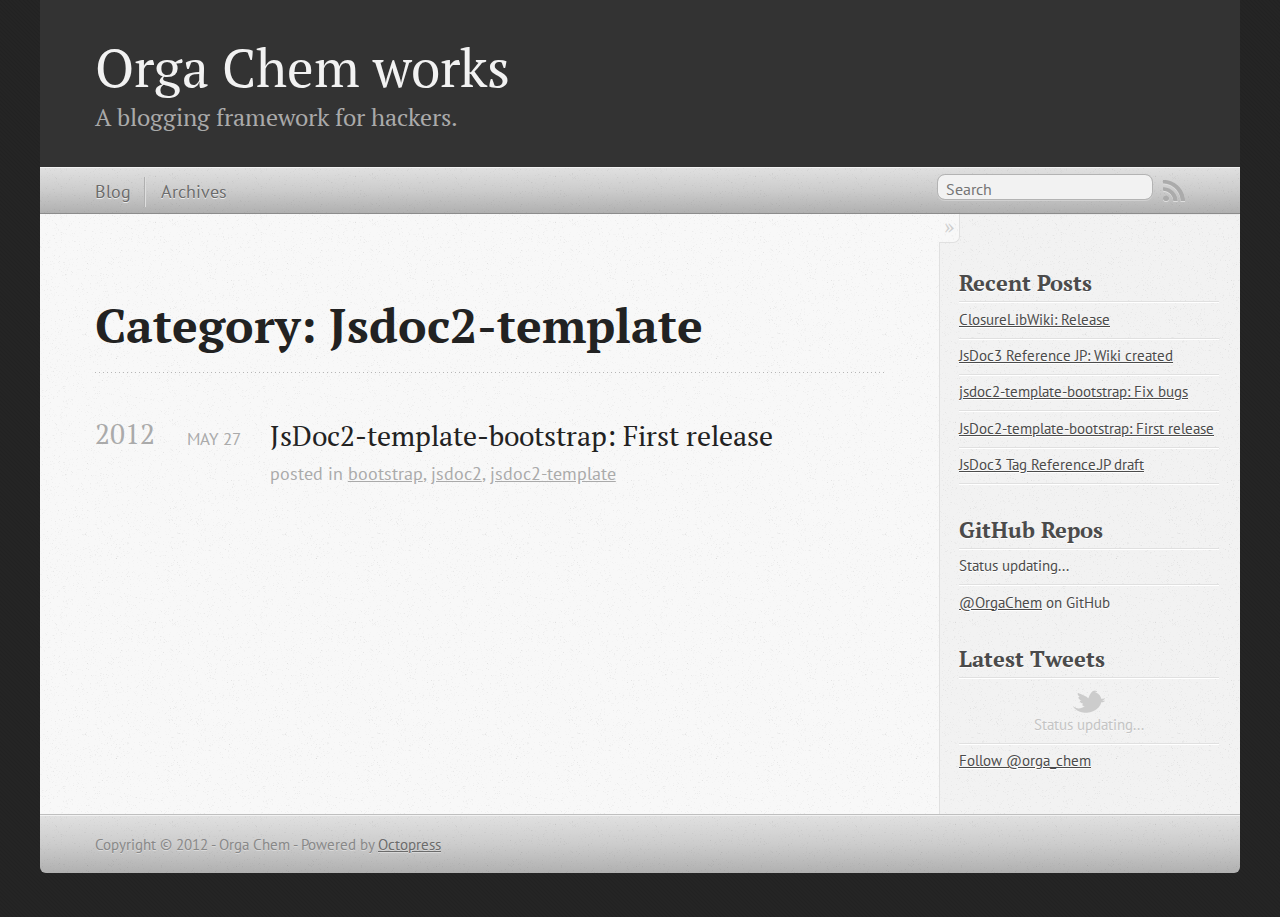
<file: blog/categories/jsdoc2-template/index.html>
<!DOCTYPE html>
<!--[if IEMobile 7 ]><html class="no-js iem7"><![endif]-->
<!--[if lt IE 9]><html class="no-js lte-ie8"><![endif]-->
<!--[if (gt IE 8)|(gt IEMobile 7)|!(IEMobile)|!(IE)]><!--><html class="no-js" lang="en"><!--<![endif]-->
<head>
  <meta charset="utf-8">
  <title>Category: jsdoc2-template - Orga Chem works</title>
  <meta name="author" content="Orga Chem">

  
  <meta name="description" content="Category: jsdoc2-template">
  

  <!-- http://t.co/dKP3o1e -->
  <meta name="HandheldFriendly" content="True">
  <meta name="MobileOptimized" content="320">
  <meta name="viewport" content="width=device-width, initial-scale=1">

  
  <link rel="canonical" href="http://OrgaChem.github.comblog/categories/jsdoc2-template">
  <link href="/favicon.png" rel="icon">
  <link href="/stylesheets/screen.css" media="screen, projection" rel="stylesheet" type="text/css">
  <script src="/javascripts/modernizr-2.0.js"></script>
  <script src="/javascripts/ender.js"></script>
  <script src="/javascripts/octopress.js" type="text/javascript"></script>
  <link href="/atom.xml" rel="alternate" title="Orga Chem works" type="application/atom+xml">
  <!--Fonts from Google"s Web font directory at http://google.com/webfonts -->
<link href="http://fonts.googleapis.com/css?family=PT+Serif:regular,italic,bold,bolditalic" rel="stylesheet" type="text/css">
<link href="http://fonts.googleapis.com/css?family=PT+Sans:regular,italic,bold,bolditalic" rel="stylesheet" type="text/css">

  

</head>

<body   >
  <header role="banner"><hgroup>
  <h1><a href="/">Orga Chem works</a></h1>
  
    <h2>A blogging framework for hackers.</h2>
  
</hgroup>

</header>
  <nav role="navigation"><ul class="subscription" data-subscription="rss">
  <li><a href="/atom.xml" rel="subscribe-rss" title="subscribe via RSS">RSS</a></li>
  
</ul>
  
<form action="http://google.com/search" method="get">
  <fieldset role="search">
    <input type="hidden" name="q" value="site:OrgaChem.github.com" />
    <input class="search" type="text" name="q" results="0" placeholder="Search"/>
  </fieldset>
</form>
  
<ul class="main-navigation">
  <li><a href="/">Blog</a></li>
  <li><a href="/blog/archives">Archives</a></li>
</ul>

</nav>
  <div id="main">
    <div id="content">
      <div>
<article role="article">
  
  <header>
    <h1 class="entry-title">Category: Jsdoc2-template</h1>
    
  </header>
  
  <div id="blog-archives" class="category">



  
  <h2>2012</h2>

<article>
  
<h1><a href="/blog/2012/05/27/jsdoc2-template-bootstrap-first-release/">JsDoc2-template-bootstrap: First release</a></h1>
<time datetime="2012-05-27T04:09:00+09:00" pubdate><span class='month'>May</span> <span class='day'>27</span> <span class='year'>2012</span></time>

<footer>
  <span class="categories">posted in <a class='category' href='/blog/categories/bootstrap/'>bootstrap</a>, <a class='category' href='/blog/categories/jsdoc2/'>jsdoc2</a>, <a class='category' href='/blog/categories/jsdoc2-template/'>jsdoc2-template</a></span>
</footer>


</article>

</div>

  
</article>

</div>

<aside class="sidebar">
  
    <section>
  <h1>Recent Posts</h1>
  <ul id="recent_posts">
    
      <li class="post">
        <a href="/blog/2012/06/04/closurelibwiki-release/">ClosureLibWiki: Release</a>
      </li>
    
      <li class="post">
        <a href="/blog/2012/05/27/jsdoc3-reference-jp-wiki-created/">JsDoc3 Reference JP: Wiki created</a>
      </li>
    
      <li class="post">
        <a href="/blog/2012/05/27/jsdoc2-template-bootstrap-fix-bugs/">jsdoc2-template-bootstrap: Fix bugs</a>
      </li>
    
      <li class="post">
        <a href="/blog/2012/05/27/jsdoc2-template-bootstrap-first-release/">JsDoc2-template-bootstrap: First release</a>
      </li>
    
      <li class="post">
        <a href="/blog/2012/05/26/textile/">JsDoc3 Tag Reference.JP draft</a>
      </li>
    
  </ul>
</section>

<section>
  <h1>GitHub Repos</h1>
  <ul id="gh_repos">
    <li class="loading">Status updating...</li>
  </ul>
  
  <a href="https://github.com/OrgaChem">@OrgaChem</a> on GitHub
  
  <script type="text/javascript">
    $.domReady(function(){
        if (!window.jXHR){
            var jxhr = document.createElement('script');
            jxhr.type = 'text/javascript';
            jxhr.src = '/javascripts/libs/jXHR.js';
            var s = document.getElementsByTagName('script')[0];
            s.parentNode.insertBefore(jxhr, s);
        }

        github.showRepos({
            user: 'OrgaChem',
            count: 0,
            skip_forks: true,
            target: '#gh_repos'
        });
    });
  </script>
  <script src="/javascripts/github.js" type="text/javascript"> </script>
</section>


<section>
  <h1>Latest Tweets</h1>
  <ul id="tweets">
    <li class="loading">Status updating...</li>
  </ul>
  <script type="text/javascript">
    $.domReady(function(){
      getTwitterFeed("orga_chem", 4, false);
    });
  </script>
  <script src="/javascripts/twitter.js" type="text/javascript"> </script>
  
    <a href="http://twitter.com/orga_chem" class="twitter-follow-button" data-show-count="false">Follow @orga_chem</a>
  
</section>





  
</aside>


    </div>
  </div>
  <footer role="contentinfo"><p>
  Copyright &copy; 2012 - Orga Chem -
  <span class="credit">Powered by <a href="http://octopress.org">Octopress</a></span>
</p>

</footer>
  







  <script type="text/javascript">
    (function(){
      var twitterWidgets = document.createElement('script');
      twitterWidgets.type = 'text/javascript';
      twitterWidgets.async = true;
      twitterWidgets.src = 'http://platform.twitter.com/widgets.js';
      document.getElementsByTagName('head')[0].appendChild(twitterWidgets);
    })();
  </script>





</body>
</html>
</file>
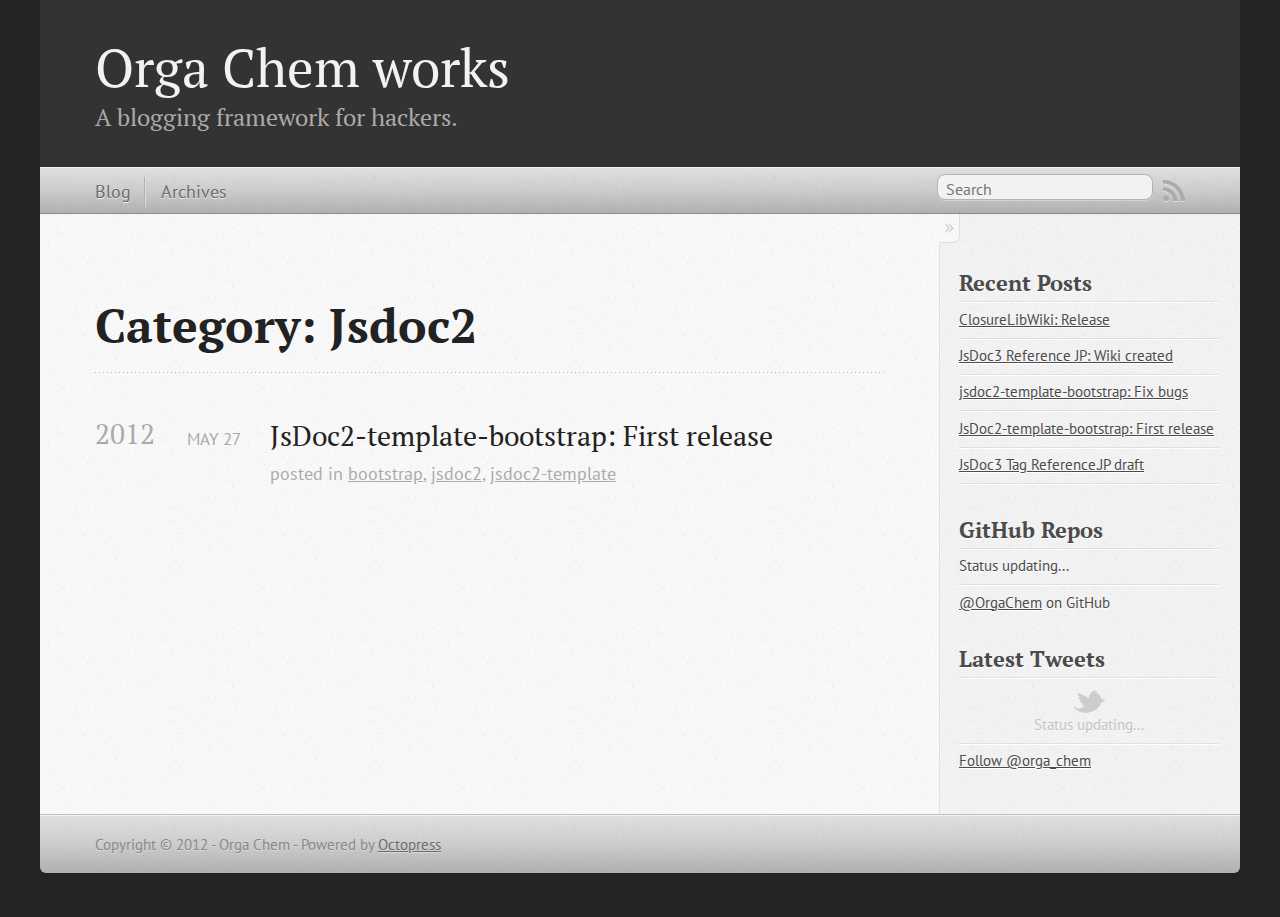
<file: blog/categories/jsdoc2/index.html>
<!DOCTYPE html>
<!--[if IEMobile 7 ]><html class="no-js iem7"><![endif]-->
<!--[if lt IE 9]><html class="no-js lte-ie8"><![endif]-->
<!--[if (gt IE 8)|(gt IEMobile 7)|!(IEMobile)|!(IE)]><!--><html class="no-js" lang="en"><!--<![endif]-->
<head>
  <meta charset="utf-8">
  <title>Category: jsdoc2 - Orga Chem works</title>
  <meta name="author" content="Orga Chem">

  
  <meta name="description" content="Category: jsdoc2">
  

  <!-- http://t.co/dKP3o1e -->
  <meta name="HandheldFriendly" content="True">
  <meta name="MobileOptimized" content="320">
  <meta name="viewport" content="width=device-width, initial-scale=1">

  
  <link rel="canonical" href="http://OrgaChem.github.comblog/categories/jsdoc2">
  <link href="/favicon.png" rel="icon">
  <link href="/stylesheets/screen.css" media="screen, projection" rel="stylesheet" type="text/css">
  <script src="/javascripts/modernizr-2.0.js"></script>
  <script src="/javascripts/ender.js"></script>
  <script src="/javascripts/octopress.js" type="text/javascript"></script>
  <link href="/atom.xml" rel="alternate" title="Orga Chem works" type="application/atom+xml">
  <!--Fonts from Google"s Web font directory at http://google.com/webfonts -->
<link href="http://fonts.googleapis.com/css?family=PT+Serif:regular,italic,bold,bolditalic" rel="stylesheet" type="text/css">
<link href="http://fonts.googleapis.com/css?family=PT+Sans:regular,italic,bold,bolditalic" rel="stylesheet" type="text/css">

  

</head>

<body   >
  <header role="banner"><hgroup>
  <h1><a href="/">Orga Chem works</a></h1>
  
    <h2>A blogging framework for hackers.</h2>
  
</hgroup>

</header>
  <nav role="navigation"><ul class="subscription" data-subscription="rss">
  <li><a href="/atom.xml" rel="subscribe-rss" title="subscribe via RSS">RSS</a></li>
  
</ul>
  
<form action="http://google.com/search" method="get">
  <fieldset role="search">
    <input type="hidden" name="q" value="site:OrgaChem.github.com" />
    <input class="search" type="text" name="q" results="0" placeholder="Search"/>
  </fieldset>
</form>
  
<ul class="main-navigation">
  <li><a href="/">Blog</a></li>
  <li><a href="/blog/archives">Archives</a></li>
</ul>

</nav>
  <div id="main">
    <div id="content">
      <div>
<article role="article">
  
  <header>
    <h1 class="entry-title">Category: Jsdoc2</h1>
    
  </header>
  
  <div id="blog-archives" class="category">



  
  <h2>2012</h2>

<article>
  
<h1><a href="/blog/2012/05/27/jsdoc2-template-bootstrap-first-release/">JsDoc2-template-bootstrap: First release</a></h1>
<time datetime="2012-05-27T04:09:00+09:00" pubdate><span class='month'>May</span> <span class='day'>27</span> <span class='year'>2012</span></time>

<footer>
  <span class="categories">posted in <a class='category' href='/blog/categories/bootstrap/'>bootstrap</a>, <a class='category' href='/blog/categories/jsdoc2/'>jsdoc2</a>, <a class='category' href='/blog/categories/jsdoc2-template/'>jsdoc2-template</a></span>
</footer>


</article>

</div>

  
</article>

</div>

<aside class="sidebar">
  
    <section>
  <h1>Recent Posts</h1>
  <ul id="recent_posts">
    
      <li class="post">
        <a href="/blog/2012/06/04/closurelibwiki-release/">ClosureLibWiki: Release</a>
      </li>
    
      <li class="post">
        <a href="/blog/2012/05/27/jsdoc3-reference-jp-wiki-created/">JsDoc3 Reference JP: Wiki created</a>
      </li>
    
      <li class="post">
        <a href="/blog/2012/05/27/jsdoc2-template-bootstrap-fix-bugs/">jsdoc2-template-bootstrap: Fix bugs</a>
      </li>
    
      <li class="post">
        <a href="/blog/2012/05/27/jsdoc2-template-bootstrap-first-release/">JsDoc2-template-bootstrap: First release</a>
      </li>
    
      <li class="post">
        <a href="/blog/2012/05/26/textile/">JsDoc3 Tag Reference.JP draft</a>
      </li>
    
  </ul>
</section>

<section>
  <h1>GitHub Repos</h1>
  <ul id="gh_repos">
    <li class="loading">Status updating...</li>
  </ul>
  
  <a href="https://github.com/OrgaChem">@OrgaChem</a> on GitHub
  
  <script type="text/javascript">
    $.domReady(function(){
        if (!window.jXHR){
            var jxhr = document.createElement('script');
            jxhr.type = 'text/javascript';
            jxhr.src = '/javascripts/libs/jXHR.js';
            var s = document.getElementsByTagName('script')[0];
            s.parentNode.insertBefore(jxhr, s);
        }

        github.showRepos({
            user: 'OrgaChem',
            count: 0,
            skip_forks: true,
            target: '#gh_repos'
        });
    });
  </script>
  <script src="/javascripts/github.js" type="text/javascript"> </script>
</section>


<section>
  <h1>Latest Tweets</h1>
  <ul id="tweets">
    <li class="loading">Status updating...</li>
  </ul>
  <script type="text/javascript">
    $.domReady(function(){
      getTwitterFeed("orga_chem", 4, false);
    });
  </script>
  <script src="/javascripts/twitter.js" type="text/javascript"> </script>
  
    <a href="http://twitter.com/orga_chem" class="twitter-follow-button" data-show-count="false">Follow @orga_chem</a>
  
</section>





  
</aside>


    </div>
  </div>
  <footer role="contentinfo"><p>
  Copyright &copy; 2012 - Orga Chem -
  <span class="credit">Powered by <a href="http://octopress.org">Octopress</a></span>
</p>

</footer>
  







  <script type="text/javascript">
    (function(){
      var twitterWidgets = document.createElement('script');
      twitterWidgets.type = 'text/javascript';
      twitterWidgets.async = true;
      twitterWidgets.src = 'http://platform.twitter.com/widgets.js';
      document.getElementsByTagName('head')[0].appendChild(twitterWidgets);
    })();
  </script>





</body>
</html>
</file>
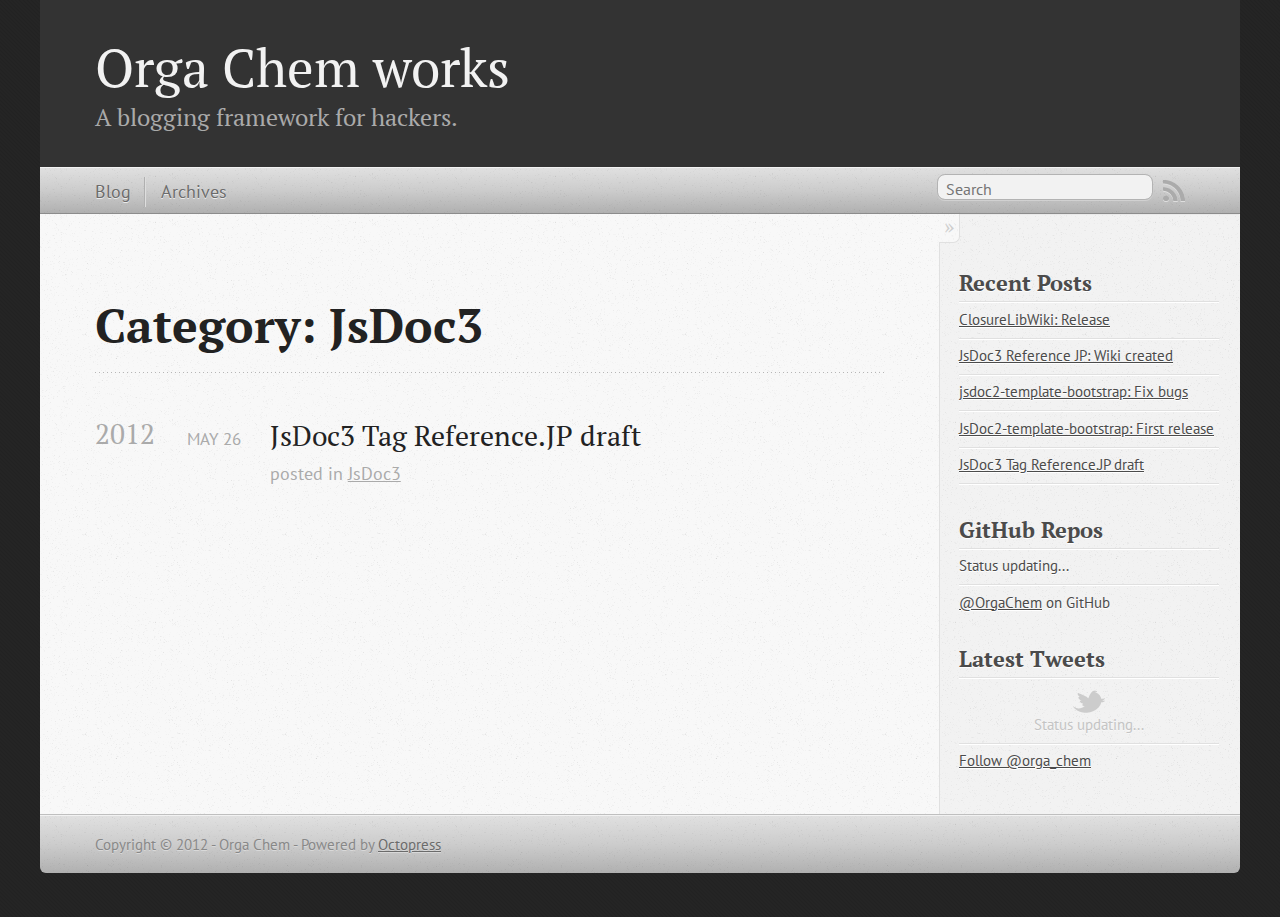
<file: blog/categories/jsdoc3/index.html>
<!DOCTYPE html>
<!--[if IEMobile 7 ]><html class="no-js iem7"><![endif]-->
<!--[if lt IE 9]><html class="no-js lte-ie8"><![endif]-->
<!--[if (gt IE 8)|(gt IEMobile 7)|!(IEMobile)|!(IE)]><!--><html class="no-js" lang="en"><!--<![endif]-->
<head>
  <meta charset="utf-8">
  <title>Category: JsDoc3 - Orga Chem works</title>
  <meta name="author" content="Orga Chem">

  
  <meta name="description" content="Category: JsDoc3">
  

  <!-- http://t.co/dKP3o1e -->
  <meta name="HandheldFriendly" content="True">
  <meta name="MobileOptimized" content="320">
  <meta name="viewport" content="width=device-width, initial-scale=1">

  
  <link rel="canonical" href="http://OrgaChem.github.comblog/categories/jsdoc3">
  <link href="/favicon.png" rel="icon">
  <link href="/stylesheets/screen.css" media="screen, projection" rel="stylesheet" type="text/css">
  <script src="/javascripts/modernizr-2.0.js"></script>
  <script src="/javascripts/ender.js"></script>
  <script src="/javascripts/octopress.js" type="text/javascript"></script>
  <link href="/atom.xml" rel="alternate" title="Orga Chem works" type="application/atom+xml">
  <!--Fonts from Google"s Web font directory at http://google.com/webfonts -->
<link href="http://fonts.googleapis.com/css?family=PT+Serif:regular,italic,bold,bolditalic" rel="stylesheet" type="text/css">
<link href="http://fonts.googleapis.com/css?family=PT+Sans:regular,italic,bold,bolditalic" rel="stylesheet" type="text/css">

  

</head>

<body   >
  <header role="banner"><hgroup>
  <h1><a href="/">Orga Chem works</a></h1>
  
    <h2>A blogging framework for hackers.</h2>
  
</hgroup>

</header>
  <nav role="navigation"><ul class="subscription" data-subscription="rss">
  <li><a href="/atom.xml" rel="subscribe-rss" title="subscribe via RSS">RSS</a></li>
  
</ul>
  
<form action="http://google.com/search" method="get">
  <fieldset role="search">
    <input type="hidden" name="q" value="site:OrgaChem.github.com" />
    <input class="search" type="text" name="q" results="0" placeholder="Search"/>
  </fieldset>
</form>
  
<ul class="main-navigation">
  <li><a href="/">Blog</a></li>
  <li><a href="/blog/archives">Archives</a></li>
</ul>

</nav>
  <div id="main">
    <div id="content">
      <div>
<article role="article">
  
  <header>
    <h1 class="entry-title">Category: JsDoc3</h1>
    
  </header>
  
  <div id="blog-archives" class="category">



  
  <h2>2012</h2>

<article>
  
<h1><a href="/blog/2012/05/26/textile/">JsDoc3 Tag Reference.JP draft</a></h1>
<time datetime="2012-05-26T23:19:00+09:00" pubdate><span class='month'>May</span> <span class='day'>26</span> <span class='year'>2012</span></time>

<footer>
  <span class="categories">posted in <a class='category' href='/blog/categories/jsdoc3/'>JsDoc3</a></span>
</footer>


</article>

</div>

  
</article>

</div>

<aside class="sidebar">
  
    <section>
  <h1>Recent Posts</h1>
  <ul id="recent_posts">
    
      <li class="post">
        <a href="/blog/2012/06/04/closurelibwiki-release/">ClosureLibWiki: Release</a>
      </li>
    
      <li class="post">
        <a href="/blog/2012/05/27/jsdoc3-reference-jp-wiki-created/">JsDoc3 Reference JP: Wiki created</a>
      </li>
    
      <li class="post">
        <a href="/blog/2012/05/27/jsdoc2-template-bootstrap-fix-bugs/">jsdoc2-template-bootstrap: Fix bugs</a>
      </li>
    
      <li class="post">
        <a href="/blog/2012/05/27/jsdoc2-template-bootstrap-first-release/">JsDoc2-template-bootstrap: First release</a>
      </li>
    
      <li class="post">
        <a href="/blog/2012/05/26/textile/">JsDoc3 Tag Reference.JP draft</a>
      </li>
    
  </ul>
</section>

<section>
  <h1>GitHub Repos</h1>
  <ul id="gh_repos">
    <li class="loading">Status updating...</li>
  </ul>
  
  <a href="https://github.com/OrgaChem">@OrgaChem</a> on GitHub
  
  <script type="text/javascript">
    $.domReady(function(){
        if (!window.jXHR){
            var jxhr = document.createElement('script');
            jxhr.type = 'text/javascript';
            jxhr.src = '/javascripts/libs/jXHR.js';
            var s = document.getElementsByTagName('script')[0];
            s.parentNode.insertBefore(jxhr, s);
        }

        github.showRepos({
            user: 'OrgaChem',
            count: 0,
            skip_forks: true,
            target: '#gh_repos'
        });
    });
  </script>
  <script src="/javascripts/github.js" type="text/javascript"> </script>
</section>


<section>
  <h1>Latest Tweets</h1>
  <ul id="tweets">
    <li class="loading">Status updating...</li>
  </ul>
  <script type="text/javascript">
    $.domReady(function(){
      getTwitterFeed("orga_chem", 4, false);
    });
  </script>
  <script src="/javascripts/twitter.js" type="text/javascript"> </script>
  
    <a href="http://twitter.com/orga_chem" class="twitter-follow-button" data-show-count="false">Follow @orga_chem</a>
  
</section>





  
</aside>


    </div>
  </div>
  <footer role="contentinfo"><p>
  Copyright &copy; 2012 - Orga Chem -
  <span class="credit">Powered by <a href="http://octopress.org">Octopress</a></span>
</p>

</footer>
  







  <script type="text/javascript">
    (function(){
      var twitterWidgets = document.createElement('script');
      twitterWidgets.type = 'text/javascript';
      twitterWidgets.async = true;
      twitterWidgets.src = 'http://platform.twitter.com/widgets.js';
      document.getElementsByTagName('head')[0].appendChild(twitterWidgets);
    })();
  </script>





</body>
</html>
</file>
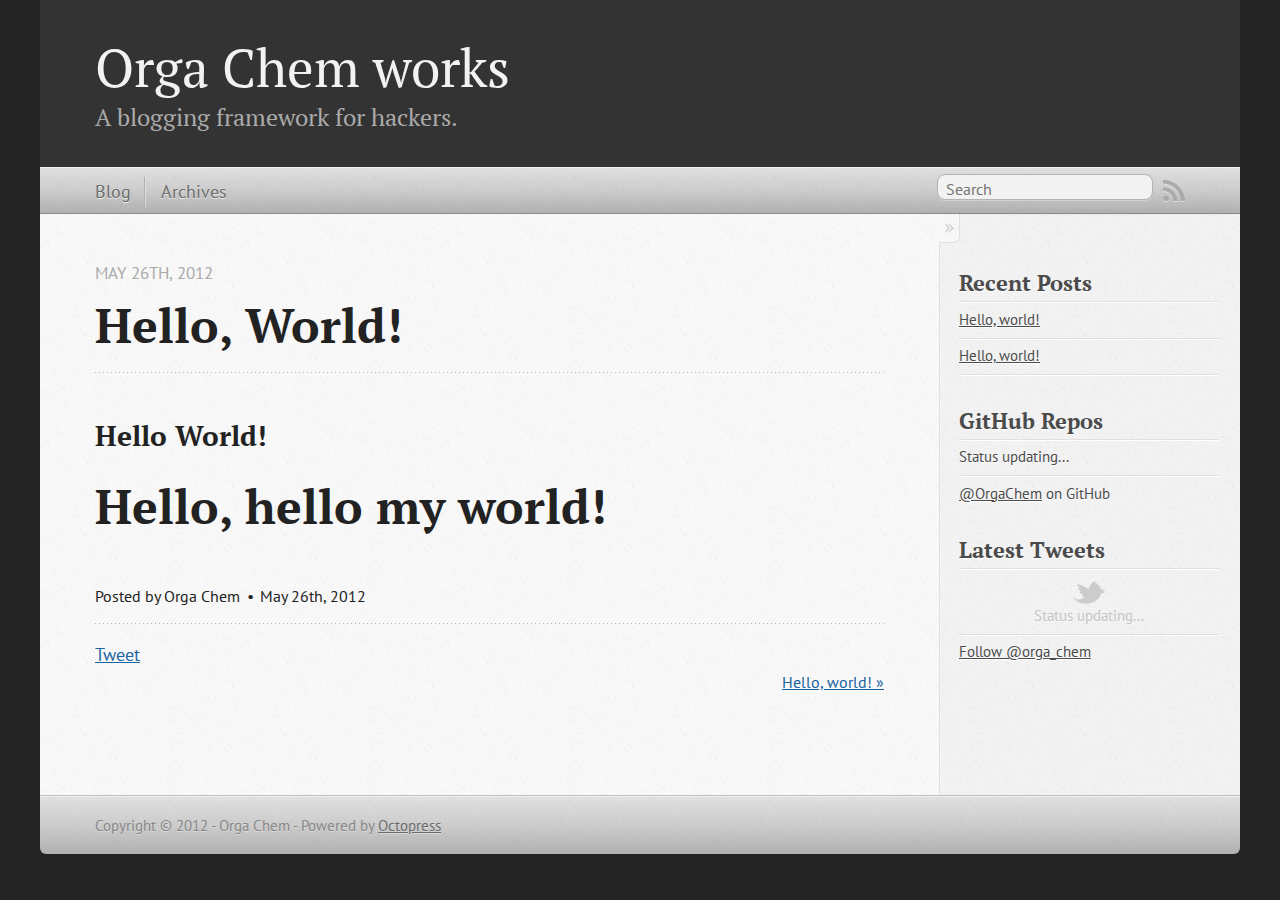
<file: blog/2012/05/26/hello/index.html>
<!DOCTYPE html>
<!--[if IEMobile 7 ]><html class="no-js iem7"><![endif]-->
<!--[if lt IE 9]><html class="no-js lte-ie8"><![endif]-->
<!--[if (gt IE 8)|(gt IEMobile 7)|!(IEMobile)|!(IE)]><!--><html class="no-js" lang="en"><!--<![endif]-->
<head>
  <meta charset="utf-8">
  <title>Hello, world! - Orga Chem works</title>
  <meta name="author" content="Orga Chem">

  
  <meta name="description" content="Hello World! Hello, hello my world!
">
  

  <!-- http://t.co/dKP3o1e -->
  <meta name="HandheldFriendly" content="True">
  <meta name="MobileOptimized" content="320">
  <meta name="viewport" content="width=device-width, initial-scale=1">

  
  <link rel="canonical" href="http://OrgaChem.github.com/blog/2012/05/26/hello">
  <link href="/favicon.png" rel="icon">
  <link href="/stylesheets/screen.css" media="screen, projection" rel="stylesheet" type="text/css">
  <script src="/javascripts/modernizr-2.0.js"></script>
  <script src="/javascripts/ender.js"></script>
  <script src="/javascripts/octopress.js" type="text/javascript"></script>
  <link href="/atom.xml" rel="alternate" title="Orga Chem works" type="application/atom+xml">
  <!--Fonts from Google"s Web font directory at http://google.com/webfonts -->
<link href="http://fonts.googleapis.com/css?family=PT+Serif:regular,italic,bold,bolditalic" rel="stylesheet" type="text/css">
<link href="http://fonts.googleapis.com/css?family=PT+Sans:regular,italic,bold,bolditalic" rel="stylesheet" type="text/css">

  

</head>

<body   >
  <header role="banner"><hgroup>
  <h1><a href="/">Orga Chem works</a></h1>
  
    <h2>A blogging framework for hackers.</h2>
  
</hgroup>

</header>
  <nav role="navigation"><ul class="subscription" data-subscription="rss">
  <li><a href="/atom.xml" rel="subscribe-rss" title="subscribe via RSS">RSS</a></li>
  
</ul>
  
<form action="http://google.com/search" method="get">
  <fieldset role="search">
    <input type="hidden" name="q" value="site:OrgaChem.github.com" />
    <input class="search" type="text" name="q" results="0" placeholder="Search"/>
  </fieldset>
</form>
  
<ul class="main-navigation">
  <li><a href="/">Blog</a></li>
  <li><a href="/blog/archives">Archives</a></li>
</ul>

</nav>
  <div id="main">
    <div id="content">
      <div>
<article class="hentry" role="article">
  
  <header>
    
      <h1 class="entry-title">Hello, World!</h1>
    
    
      <p class="meta">
        








  


<time datetime="2012-05-26T23:19:00+09:00" pubdate data-updated="true">May 26<span>th</span>, 2012</time>
        
      </p>
    
  </header>


<div class="entry-content"><h2>Hello World!</h2>

<h1>Hello, hello my world!</h1>
</div>


  <footer>
    <p class="meta">
      
  

<span class="byline author vcard">Posted by <span class="fn">Orga Chem</span></span>

      








  


<time datetime="2012-05-26T23:19:00+09:00" pubdate data-updated="true">May 26<span>th</span>, 2012</time>
      


    </p>
    
      <div class="sharing">
  
  <a href="http://twitter.com/share" class="twitter-share-button" data-url="http://OrgaChem.github.com/blog/2012/05/26/hello/" data-via="orga_chem" data-counturl="http://OrgaChem.github.com/blog/2012/05/26/hello/" >Tweet</a>
  
  
  
</div>

    
    <p class="meta">
      
      
        <a class="basic-alignment right" href="/blog/2012/05/26/textile/" title="Next Post: Hello, world!">Hello, world! &raquo;</a>
      
    </p>
  </footer>
</article>

</div>

<aside class="sidebar">
  
    <section>
  <h1>Recent Posts</h1>
  <ul id="recent_posts">
    
      <li class="post">
        <a href="/blog/2012/05/26/textile/">Hello, world!</a>
      </li>
    
      <li class="post">
        <a href="/blog/2012/05/26/hello/">Hello, world!</a>
      </li>
    
  </ul>
</section>

<section>
  <h1>GitHub Repos</h1>
  <ul id="gh_repos">
    <li class="loading">Status updating...</li>
  </ul>
  
  <a href="https://github.com/OrgaChem">@OrgaChem</a> on GitHub
  
  <script type="text/javascript">
    $.domReady(function(){
        if (!window.jXHR){
            var jxhr = document.createElement('script');
            jxhr.type = 'text/javascript';
            jxhr.src = '/javascripts/libs/jXHR.js';
            var s = document.getElementsByTagName('script')[0];
            s.parentNode.insertBefore(jxhr, s);
        }

        github.showRepos({
            user: 'OrgaChem',
            count: 0,
            skip_forks: true,
            target: '#gh_repos'
        });
    });
  </script>
  <script src="/javascripts/github.js" type="text/javascript"> </script>
</section>


<section>
  <h1>Latest Tweets</h1>
  <ul id="tweets">
    <li class="loading">Status updating...</li>
  </ul>
  <script type="text/javascript">
    $.domReady(function(){
      getTwitterFeed("orga_chem", 4, false);
    });
  </script>
  <script src="/javascripts/twitter.js" type="text/javascript"> </script>
  
    <a href="http://twitter.com/orga_chem" class="twitter-follow-button" data-show-count="false">Follow @orga_chem</a>
  
</section>





  
</aside>


    </div>
  </div>
  <footer role="contentinfo"><p>
  Copyright &copy; 2012 - Orga Chem -
  <span class="credit">Powered by <a href="http://octopress.org">Octopress</a></span>
</p>

</footer>
  







  <script type="text/javascript">
    (function(){
      var twitterWidgets = document.createElement('script');
      twitterWidgets.type = 'text/javascript';
      twitterWidgets.async = true;
      twitterWidgets.src = 'http://platform.twitter.com/widgets.js';
      document.getElementsByTagName('head')[0].appendChild(twitterWidgets);
    })();
  </script>





</body>
</html>
</file>
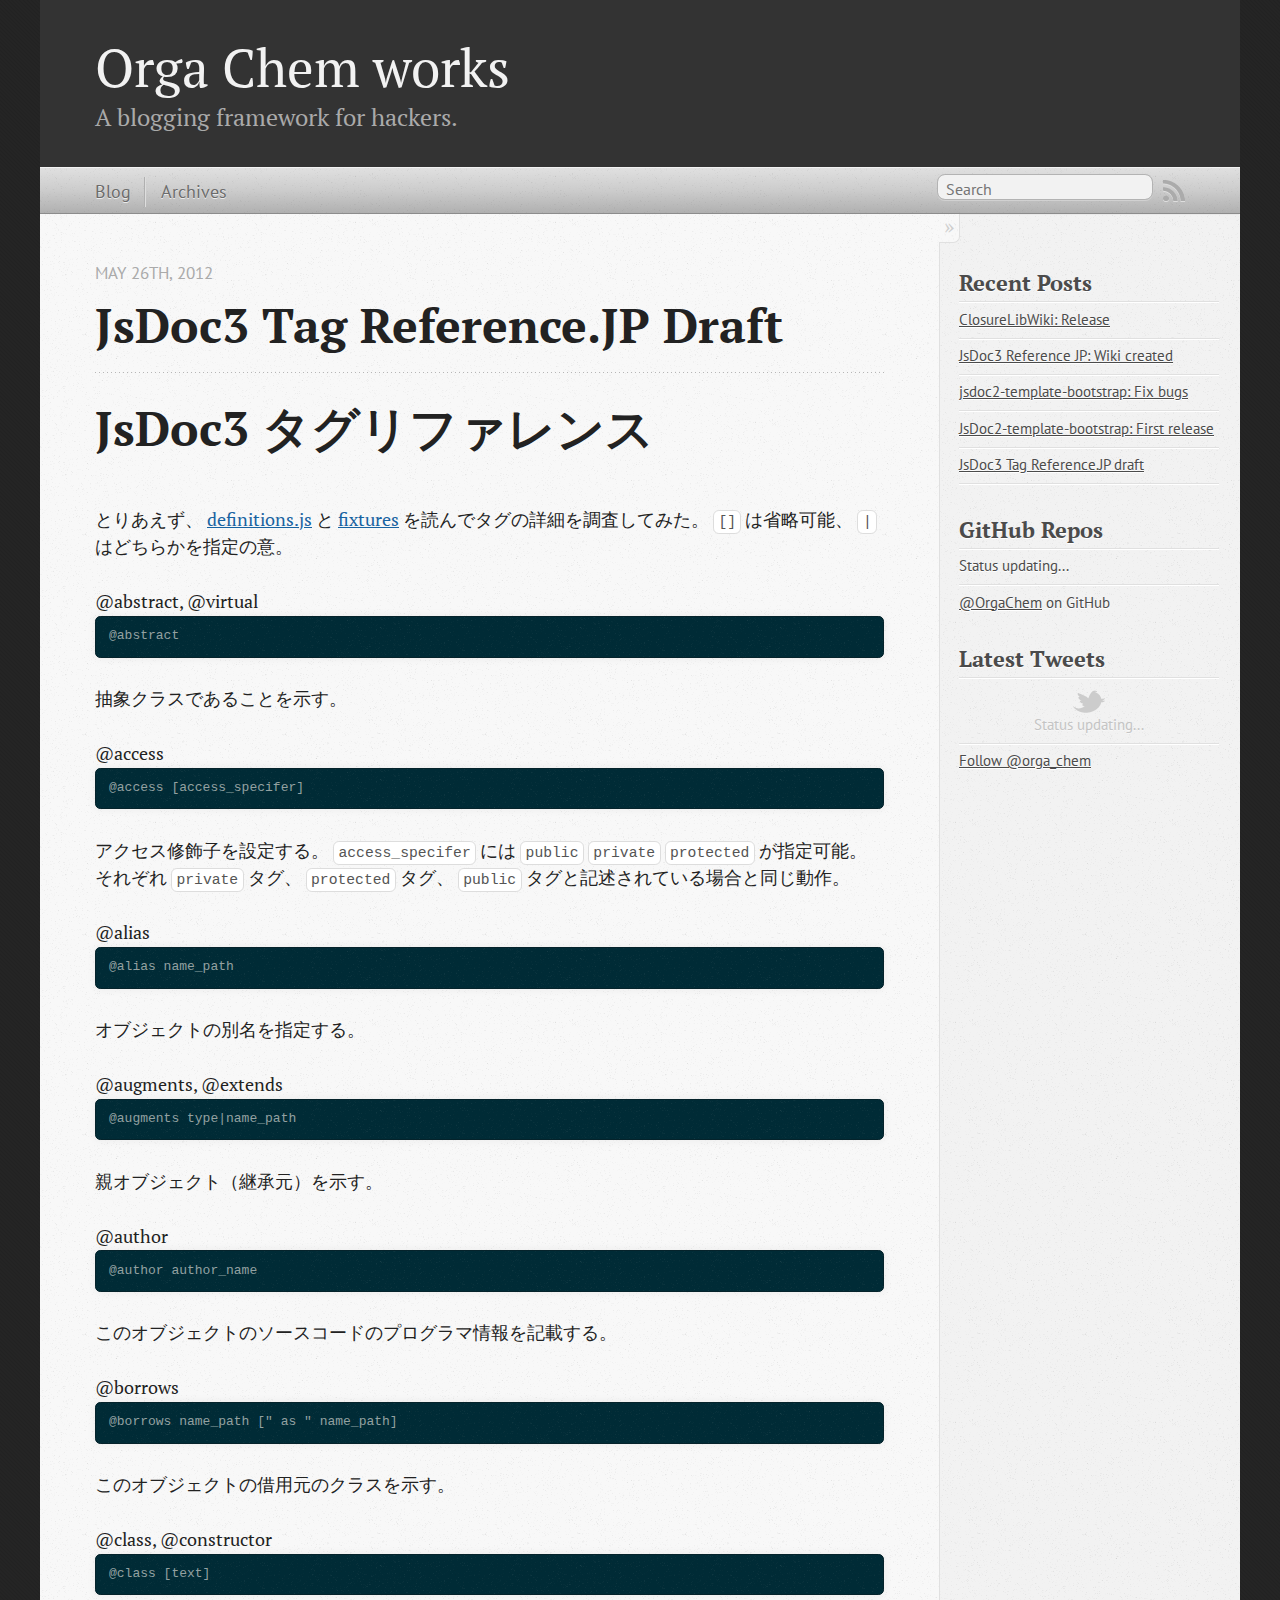
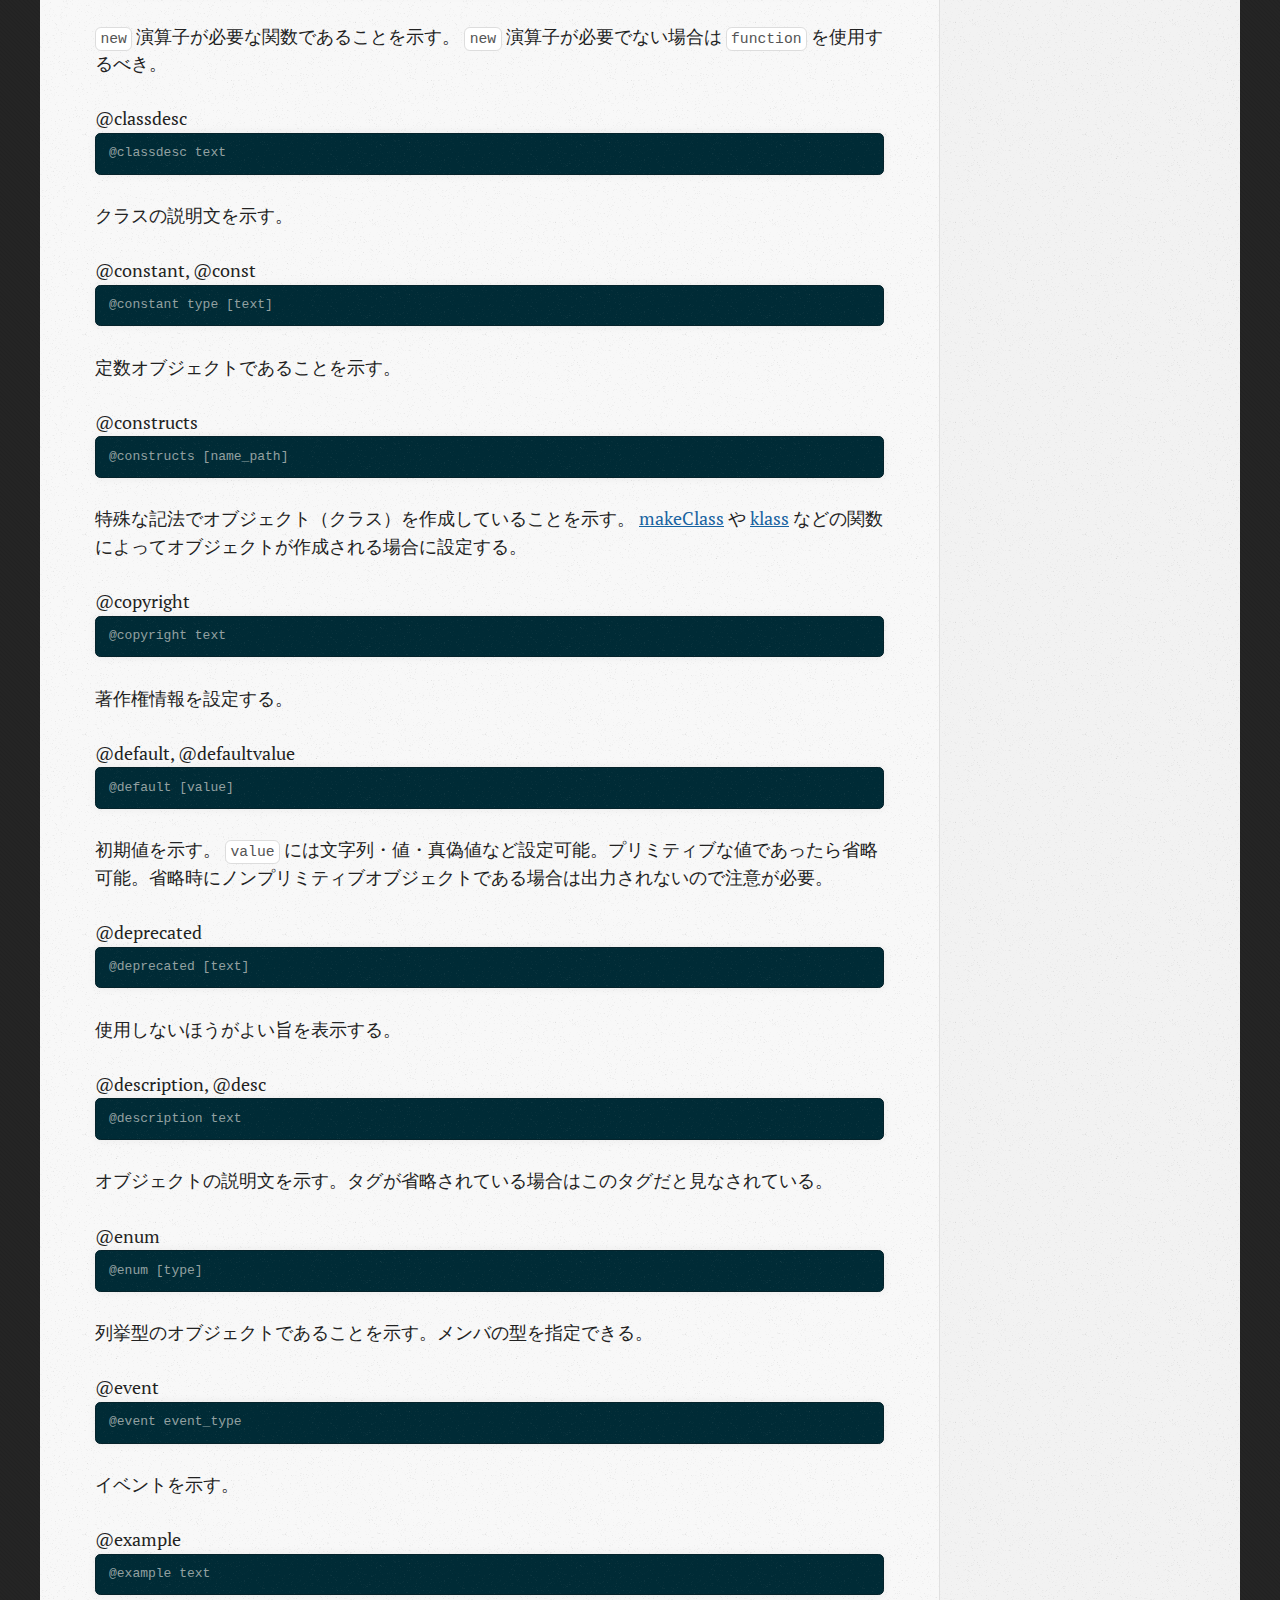
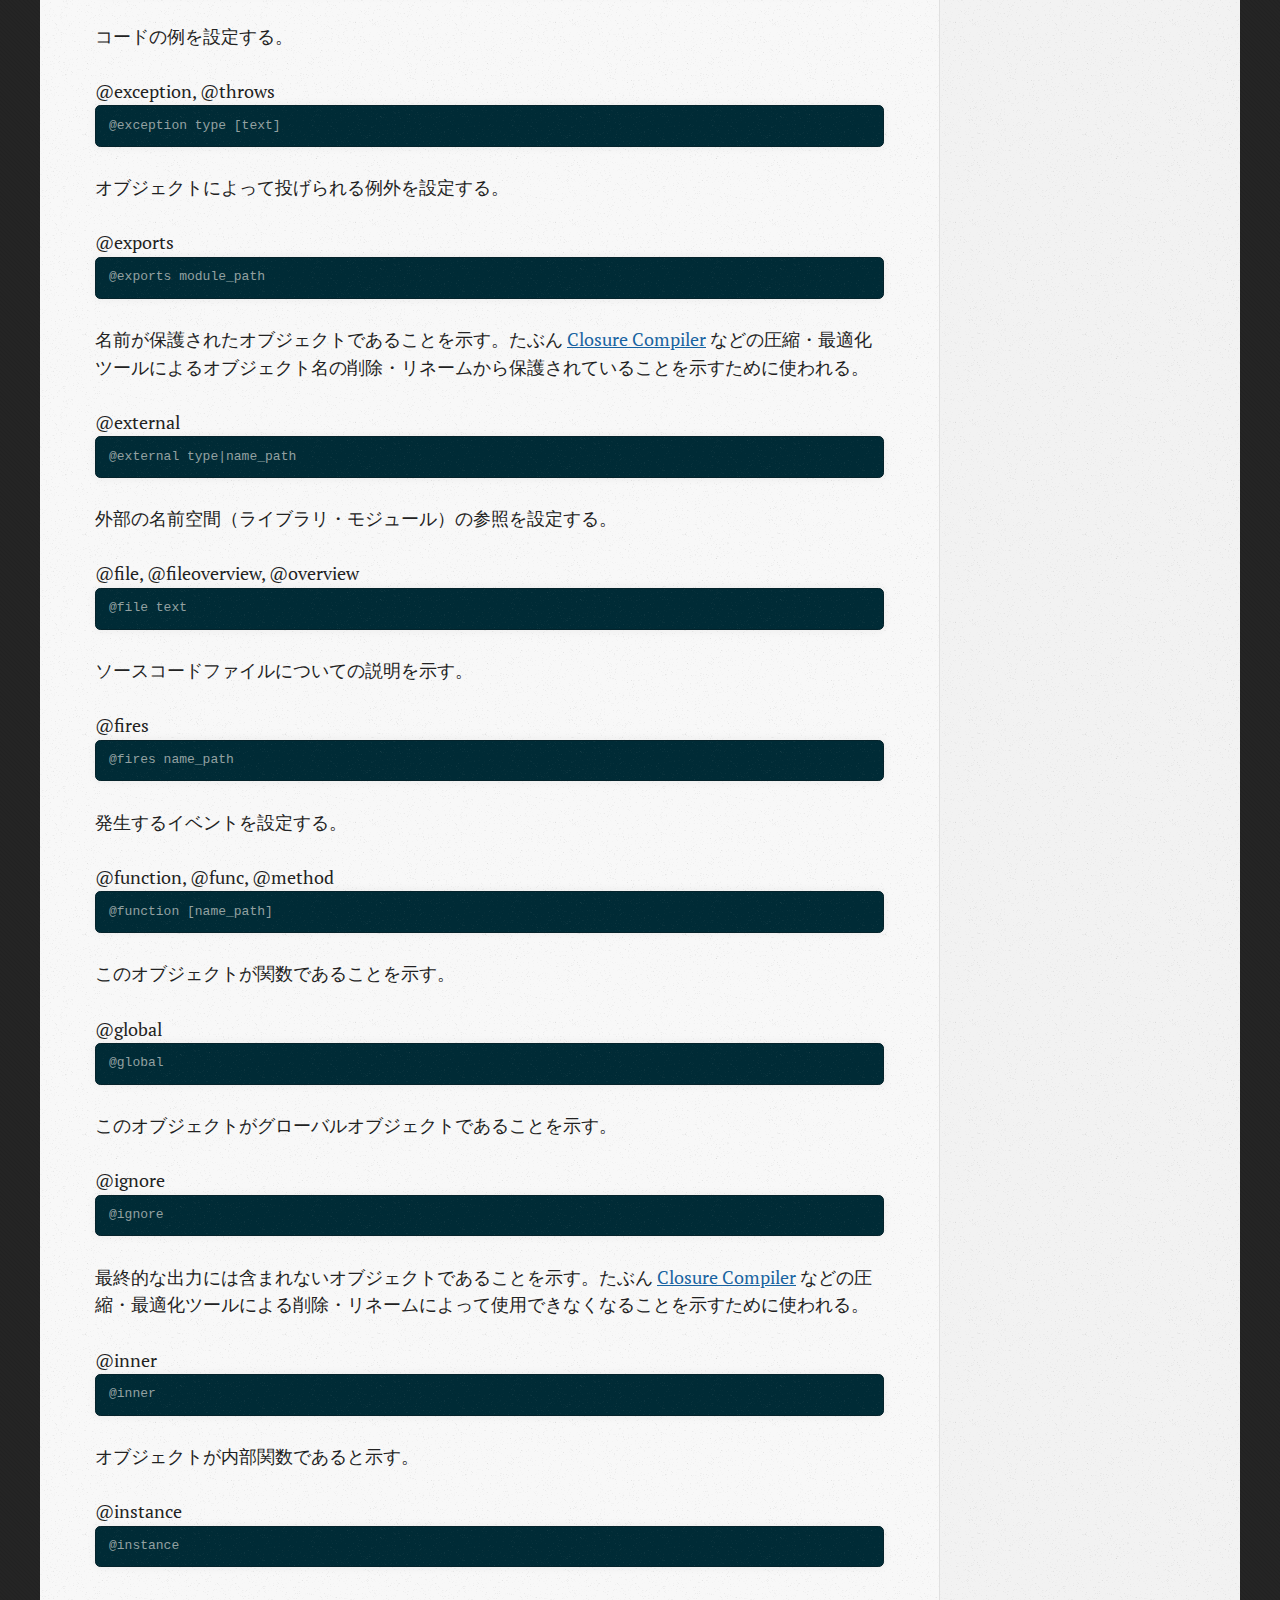
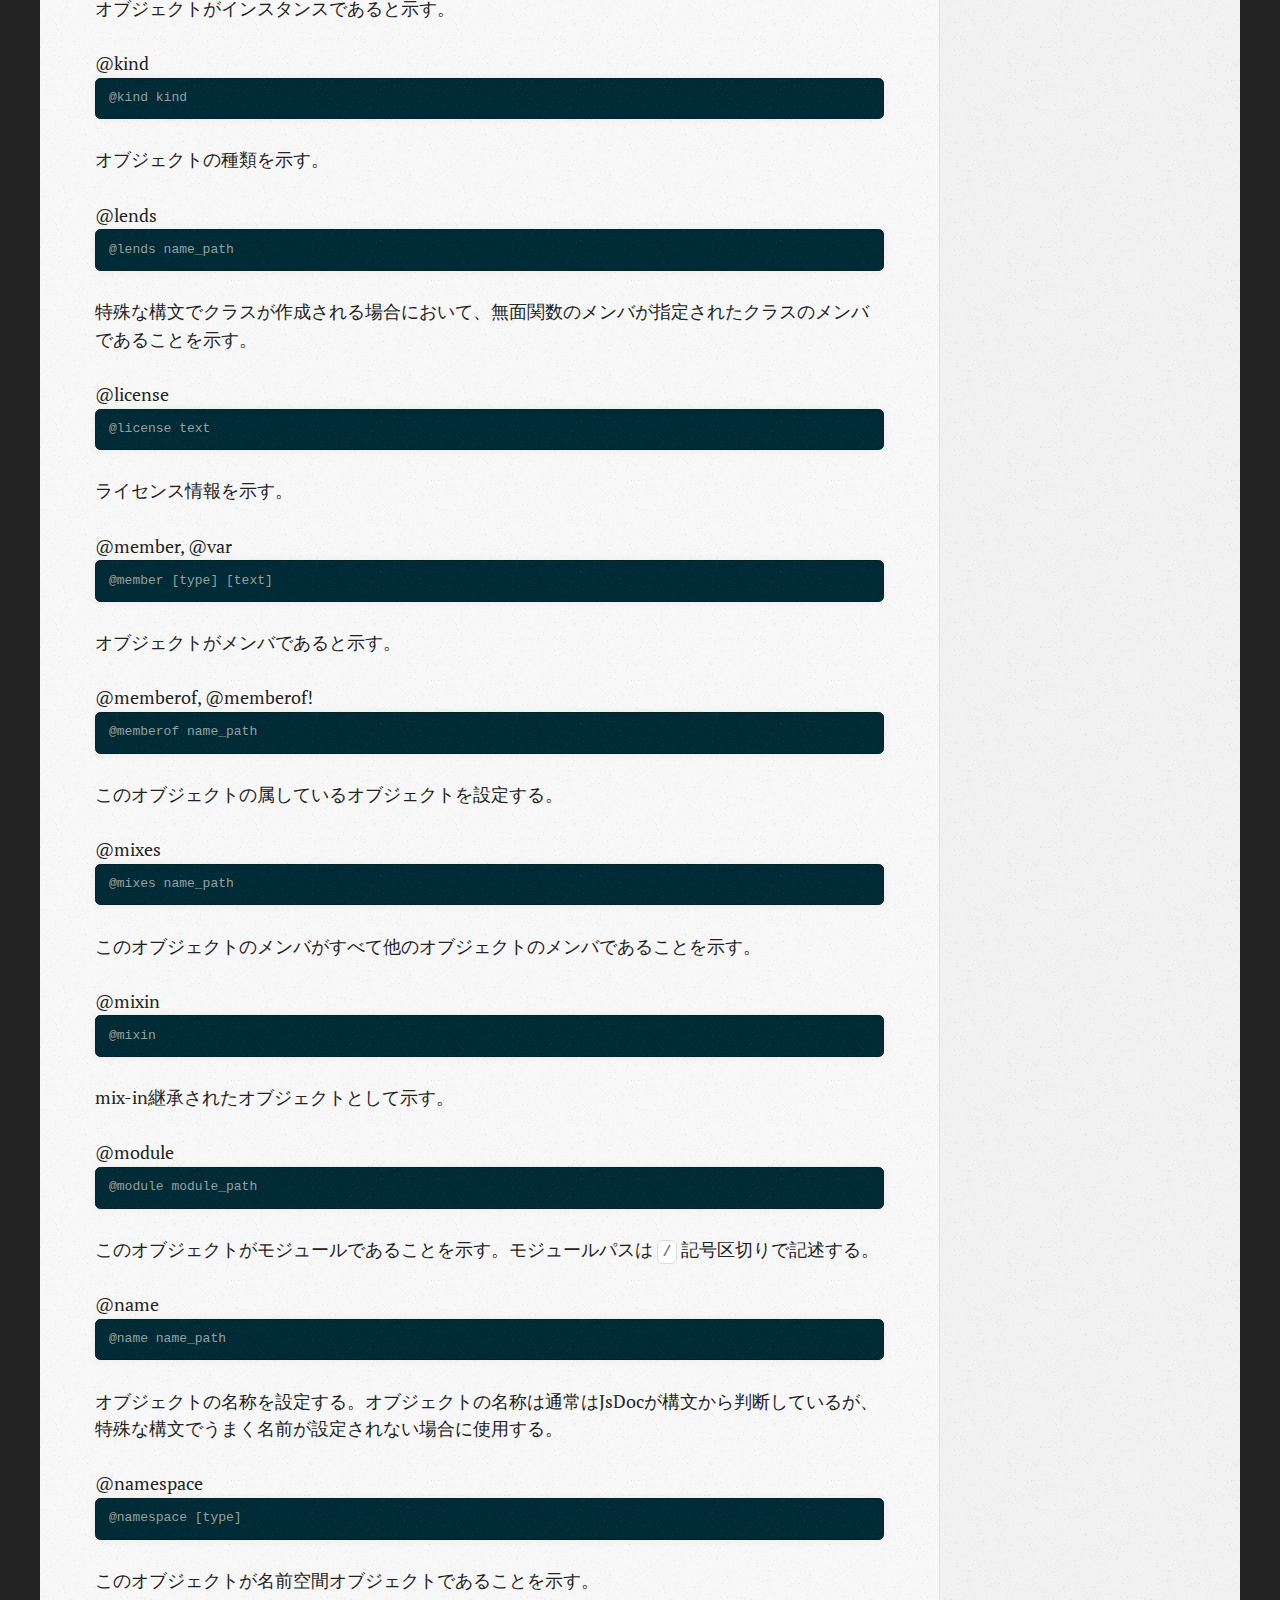
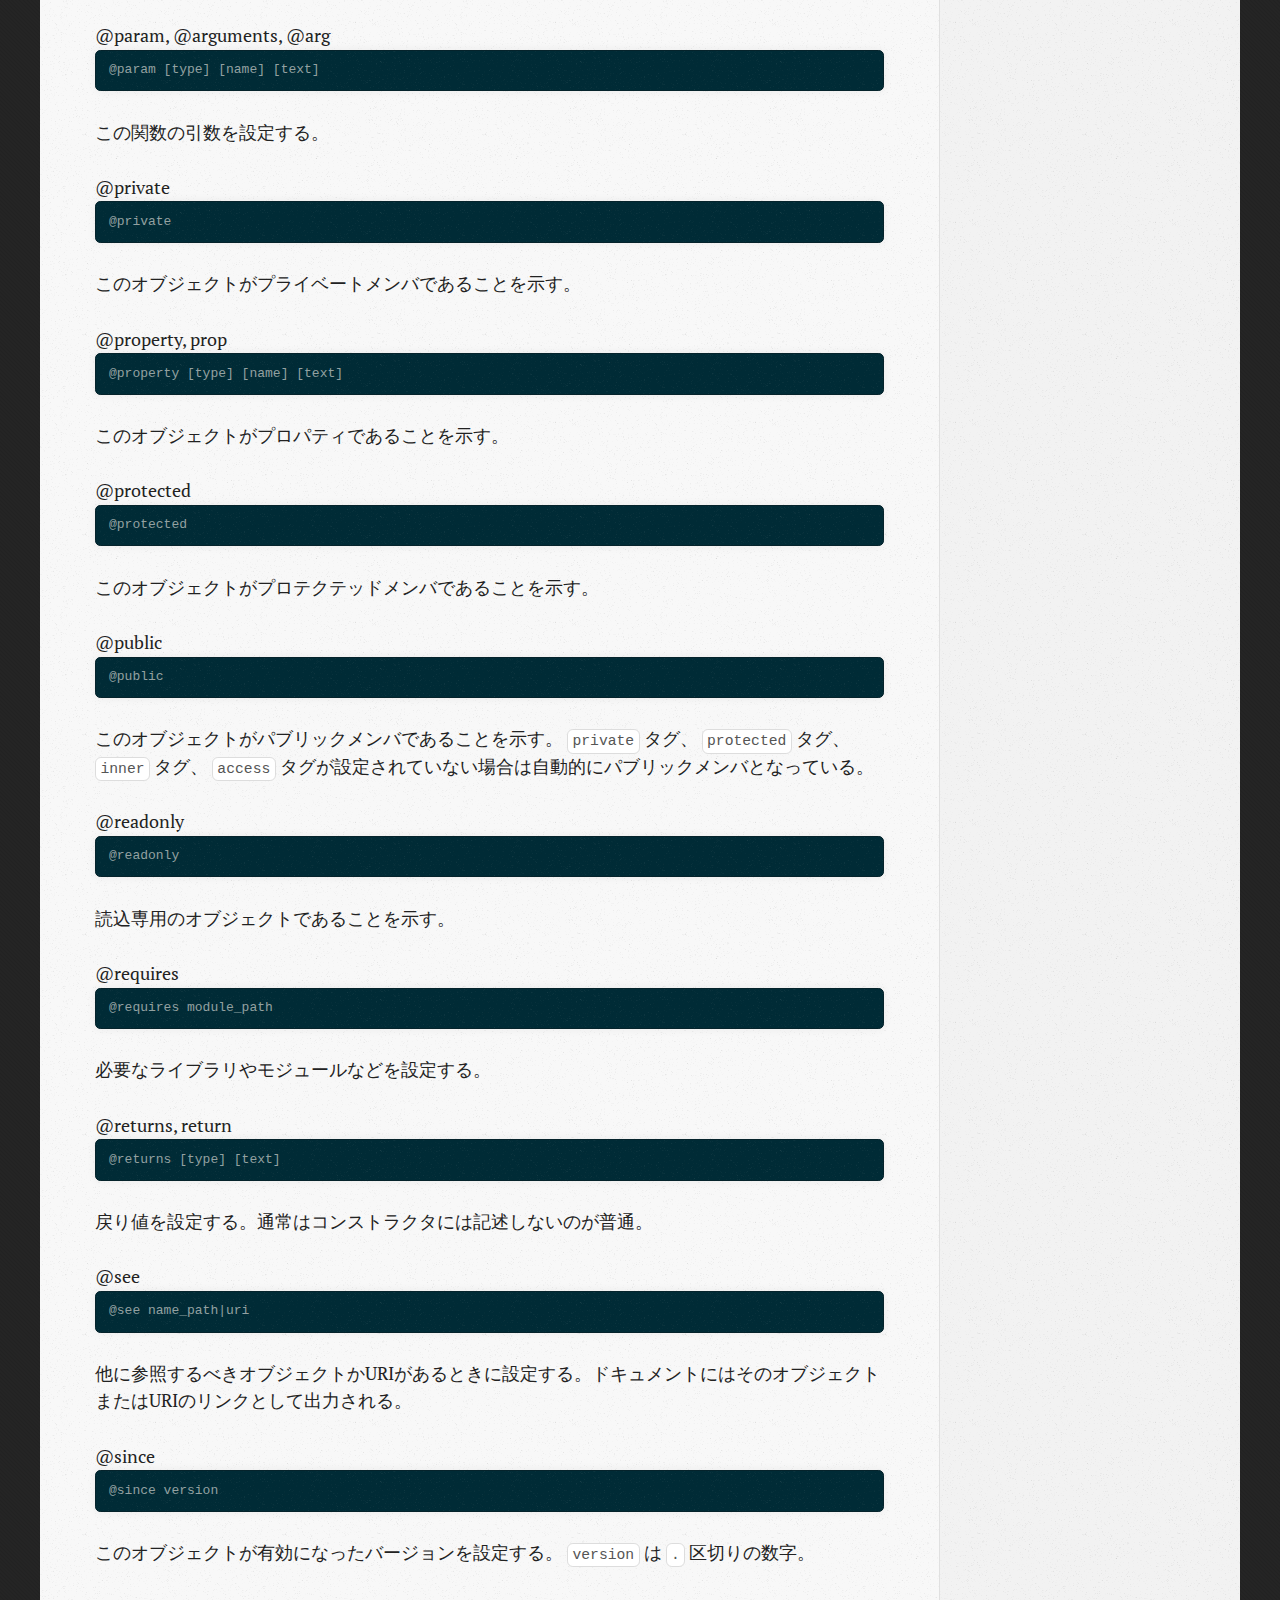
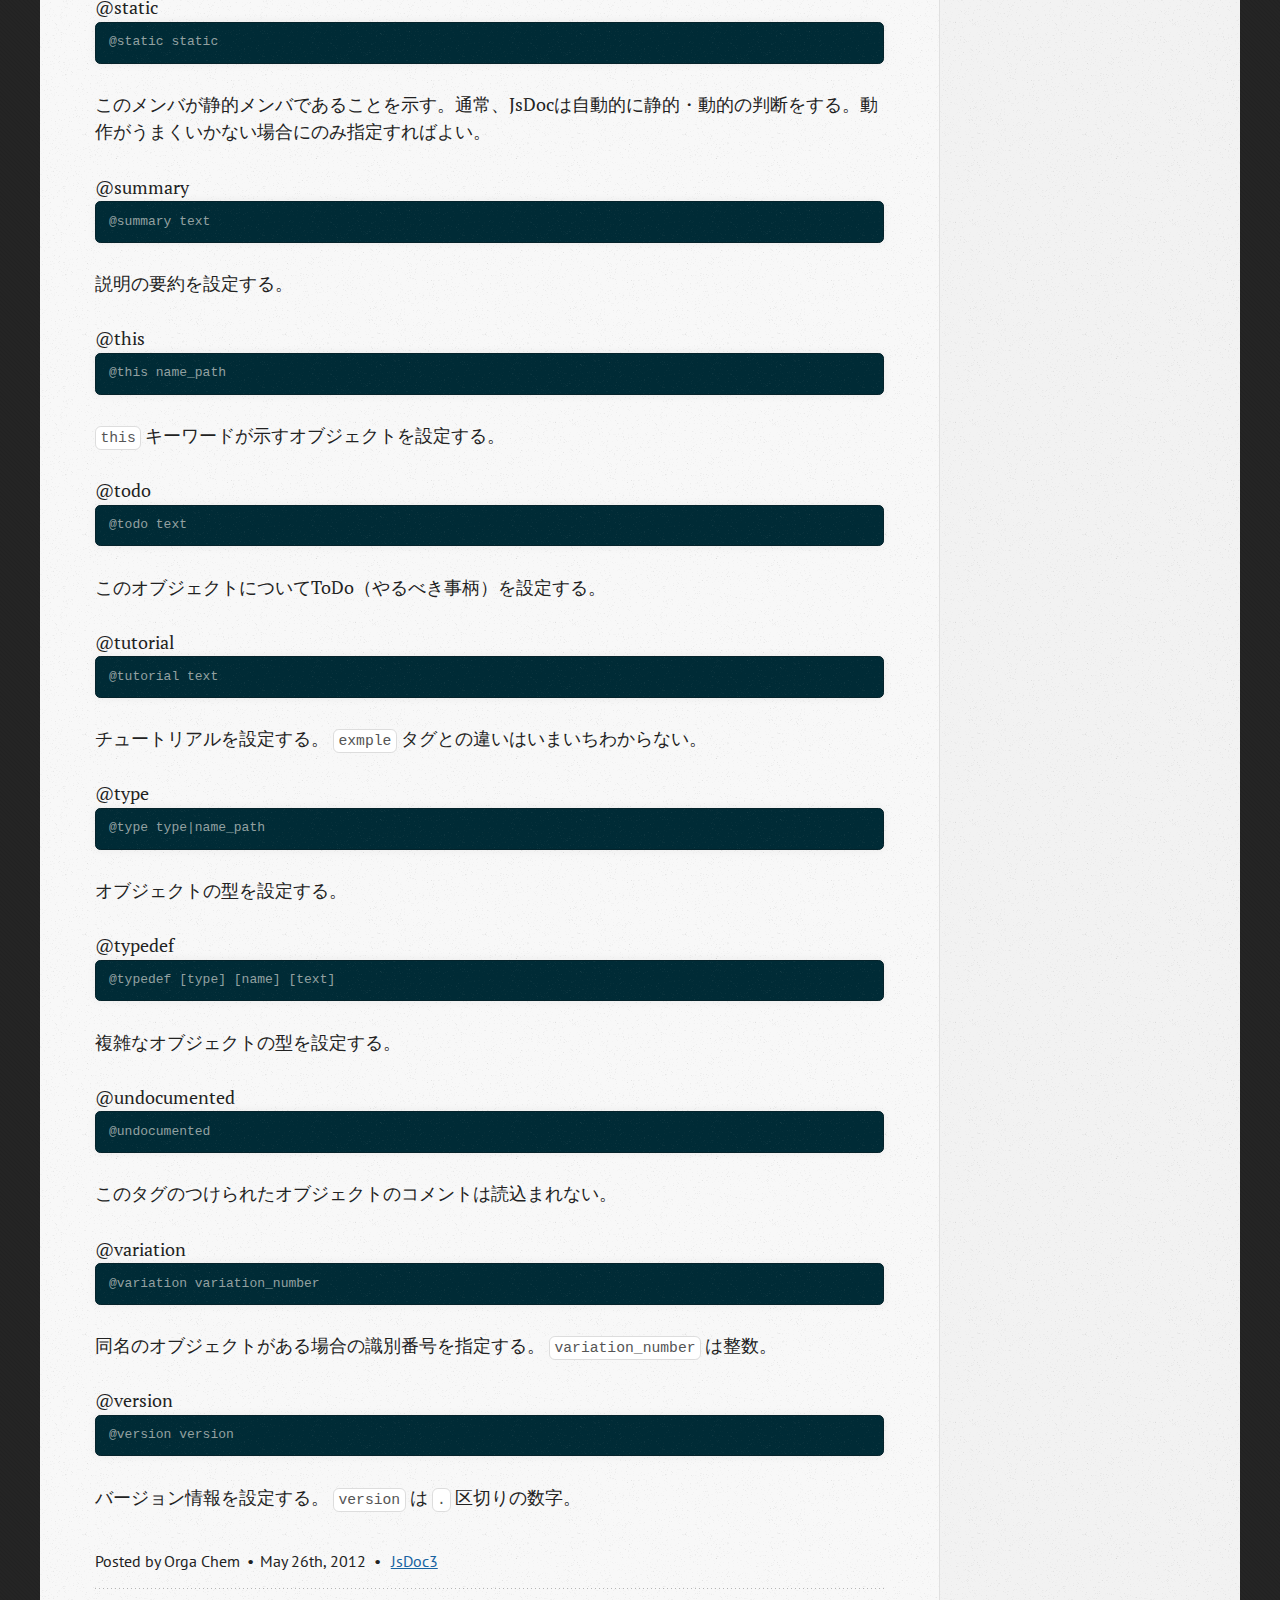
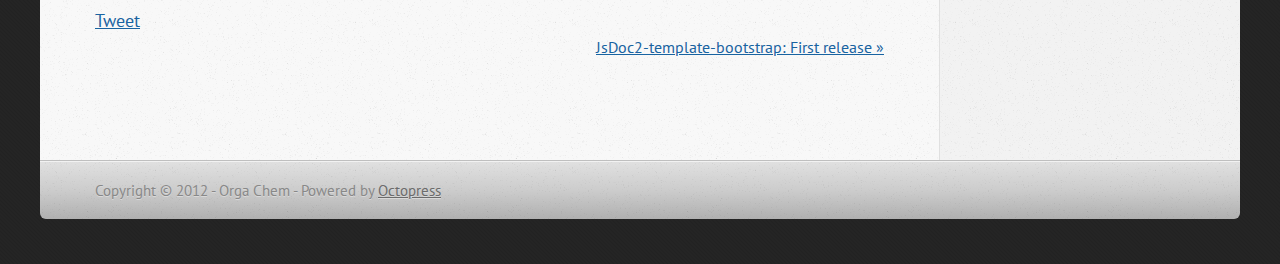
<file: blog/2012/05/26/textile/index.html>
<!DOCTYPE html>
<!--[if IEMobile 7 ]><html class="no-js iem7"><![endif]-->
<!--[if lt IE 9]><html class="no-js lte-ie8"><![endif]-->
<!--[if (gt IE 8)|(gt IEMobile 7)|!(IEMobile)|!(IE)]><!--><html class="no-js" lang="en"><!--<![endif]-->
<head>
  <meta charset="utf-8">
  <title>JsDoc3 Tag Reference.JP draft - Orga Chem works</title>
  <meta name="author" content="Orga Chem">

  
  <meta name="description" content="JsDoc3 タグリファレンス
とりあえず、 definitions.js と fixtures を読んでタグの詳細を調査してみた。 [] は省略可能、 | はどちらかを指定の意。 @abstract, @virtual @abstract
抽象クラスであることを示す。 @access @ &hellip;">
  

  <!-- http://t.co/dKP3o1e -->
  <meta name="HandheldFriendly" content="True">
  <meta name="MobileOptimized" content="320">
  <meta name="viewport" content="width=device-width, initial-scale=1">

  
  <link rel="canonical" href="http://OrgaChem.github.com/blog/2012/05/26/textile">
  <link href="/favicon.png" rel="icon">
  <link href="/stylesheets/screen.css" media="screen, projection" rel="stylesheet" type="text/css">
  <script src="/javascripts/modernizr-2.0.js"></script>
  <script src="/javascripts/ender.js"></script>
  <script src="/javascripts/octopress.js" type="text/javascript"></script>
  <link href="/atom.xml" rel="alternate" title="Orga Chem works" type="application/atom+xml">
  <!--Fonts from Google"s Web font directory at http://google.com/webfonts -->
<link href="http://fonts.googleapis.com/css?family=PT+Serif:regular,italic,bold,bolditalic" rel="stylesheet" type="text/css">
<link href="http://fonts.googleapis.com/css?family=PT+Sans:regular,italic,bold,bolditalic" rel="stylesheet" type="text/css">

  

</head>

<body   >
  <header role="banner"><hgroup>
  <h1><a href="/">Orga Chem works</a></h1>
  
    <h2>A blogging framework for hackers.</h2>
  
</hgroup>

</header>
  <nav role="navigation"><ul class="subscription" data-subscription="rss">
  <li><a href="/atom.xml" rel="subscribe-rss" title="subscribe via RSS">RSS</a></li>
  
</ul>
  
<form action="http://google.com/search" method="get">
  <fieldset role="search">
    <input type="hidden" name="q" value="site:OrgaChem.github.com" />
    <input class="search" type="text" name="q" results="0" placeholder="Search"/>
  </fieldset>
</form>
  
<ul class="main-navigation">
  <li><a href="/">Blog</a></li>
  <li><a href="/blog/archives">Archives</a></li>
</ul>

</nav>
  <div id="main">
    <div id="content">
      <div>
<article class="hentry" role="article">
  
  <header>
    
      <h1 class="entry-title">JsDoc3 Tag Reference.JP Draft</h1>
    
    
      <p class="meta">
        








  


<time datetime="2012-05-26T23:19:00+09:00" pubdate data-updated="true">May 26<span>th</span>, 2012</time>
        
      </p>
    
  </header>


<div class="entry-content"><h1>JsDoc3 タグリファレンス</h1>
<p>とりあえず、 <a href="https://github.com/jsdoc3/jsdoc/blob/master/rhino_modules/jsdoc/tag/dictionary/definitions.js">definitions.js</a> と <a href="https://github.com/jsdoc3/jsdoc/tree/master/test/fixtures">fixtures</a> を読んでタグの詳細を調査してみた。 <code>[]</code> は省略可能、 <code>|</code> はどちらかを指定の意。</p>
<dl>
	<dt>@abstract, @virtual</dt>
	<dd><pre><code>@abstract</code></pre>
<p>抽象クラスであることを示す。</p></dd>
</dl>
<dl>
	<dt>@access</dt>
	<dd><pre><code>@access [access_specifer]</code></pre>
<p>アクセス修飾子を設定する。 <code>access_specifer</code> には <code>public</code> <code>private</code> <code>protected</code> が指定可能。それぞれ <code>private</code> タグ、 <code>protected</code> タグ、 <code>public</code> タグと記述されている場合と同じ動作。</p></dd>
</dl>
<dl>
	<dt>@alias</dt>
	<dd><pre><code>@alias name_path</code></pre>
<p>オブジェクトの別名を指定する。</p></dd>
</dl>
<dl>
	<dt>@augments, @extends</dt>
	<dd><pre><code>@augments type|name_path</code></pre>
<p>親オブジェクト（継承元）を示す。</p></dd>
</dl>
<dl>
	<dt>@author</dt>
	<dd><pre><code>@author author_name</code></pre>
<p>このオブジェクトのソースコードのプログラマ情報を記載する。</p></dd>
</dl>
<dl>
	<dt>@borrows</dt>
	<dd><pre><code>@borrows name_path [" as " name_path]</code></pre>
<p>このオブジェクトの借用元のクラスを示す。</p></dd>
</dl>
<dl>
	<dt>@class, @constructor</dt>
	<dd><pre><code>@class [text]</code></pre>
<p><code>new</code> 演算子が必要な関数であることを示す。 <code>new</code> 演算子が必要でない場合は <code>function</code> を使用するべき。</p></dd>
</dl>
<dl>
	<dt>@classdesc</dt>
	<dd><pre><code>@classdesc text</code></pre>
<p>クラスの説明文を示す。</p></dd>
</dl>
<dl>
	<dt>@constant, @const</dt>
	<dd><pre><code>@constant type [text]</code></pre>
<p>定数オブジェクトであることを示す。</p></dd>
</dl>
<dl>
	<dt>@constructs</dt>
	<dd><pre><code>@constructs [name_path]</code></pre>
<p>特殊な記法でオブジェクト（クラス）を作成していることを示す。 <a href="http://ejohn.org/blog/simple-class-instantiation/">makeClass</a> や <a href="http://www.dustindiaz.com/klass">klass</a> などの関数によってオブジェクトが作成される場合に設定する。</p></dd>
</dl>
<dl>
	<dt>@copyright</dt>
	<dd><pre><code>@copyright text</code></pre>
<p>著作権情報を設定する。</p></dd>
</dl>
<dl>
	<dt>@default, @defaultvalue</dt>
	<dd><pre><code>@default [value]</code></pre>
<p>初期値を示す。 <code>value</code> には文字列・値・真偽値など設定可能。プリミティブな値であったら省略可能。省略時にノンプリミティブオブジェクトである場合は出力されないので注意が必要。</p></dd>
</dl>
<dl>
	<dt>@deprecated</dt>
	<dd><pre><code>@deprecated [text]</code></pre>
<p>使用しないほうがよい旨を表示する。</p></dd>
</dl>
<dl>
	<dt>@description, @desc</dt>
	<dd><pre><code>@description text</code></pre>
<p>オブジェクトの説明文を示す。タグが省略されている場合はこのタグだと見なされている。</p></dd>
</dl>
<dl>
	<dt>@enum</dt>
	<dd><pre><code>@enum [type]</code></pre>
<p>列挙型のオブジェクトであることを示す。メンバの型を指定できる。</p></dd>
</dl>
<dl>
	<dt>@event</dt>
	<dd><pre><code>@event event_type</code></pre>
<p>イベントを示す。</p></dd>
</dl>
<dl>
	<dt>@example</dt>
	<dd><pre><code>@example text</code></pre>
<p>コードの例を設定する。</p></dd>
</dl>
<dl>
	<dt>@exception, @throws</dt>
	<dd><pre><code>@exception type [text]</code></pre>
<p>オブジェクトによって投げられる例外を設定する。</p></dd>
</dl>
<dl>
	<dt>@exports</dt>
	<dd><pre><code>@exports module_path</code></pre>
<p>名前が保護されたオブジェクトであることを示す。たぶん <a href="https://developers.google.com/closure/compiler/">Closure Compiler</a> などの圧縮・最適化ツールによるオブジェクト名の削除・リネームから保護されていることを示すために使われる。</p></dd>
</dl>
<dl>
	<dt>@external</dt>
	<dd><pre><code>@external type|name_path</code></pre>
<p>外部の名前空間（ライブラリ・モジュール）の参照を設定する。</p></dd>
</dl>
<dl>
	<dt>@file, @fileoverview, @overview</dt>
	<dd><pre><code>@file text</code></pre>
<p>ソースコードファイルについての説明を示す。</p></dd>
</dl>
<dl>
	<dt>@fires</dt>
	<dd><pre><code>@fires name_path</code></pre>
<p>発生するイベントを設定する。</p></dd>
</dl>
<dl>
	<dt>@function, @func, @method</dt>
	<dd><pre><code>@function [name_path]</code></pre>
<p>このオブジェクトが関数であることを示す。</p></dd>
</dl>
<dl>
	<dt>@global</dt>
	<dd><pre><code>@global </code></pre>
<p>このオブジェクトがグローバルオブジェクトであることを示す。</p></dd>
</dl>
<dl>
	<dt>@ignore</dt>
	<dd><pre><code>@ignore </code></pre>
<p>最終的な出力には含まれないオブジェクトであることを示す。たぶん <a href="https://developers.google.com/closure/compiler/">Closure Compiler</a> などの圧縮・最適化ツールによる削除・リネームによって使用できなくなることを示すために使われる。</p></dd>
</dl>
<dl>
	<dt>@inner</dt>
	<dd><pre><code>@inner </code></pre>
<p>オブジェクトが内部関数であると示す。</p></dd>
</dl>
<dl>
	<dt>@instance</dt>
	<dd><pre><code>@instance </code></pre>
<p>オブジェクトがインスタンスであると示す。</p></dd>
</dl>
<dl>
	<dt>@kind</dt>
	<dd><pre><code>@kind kind</code></pre>
<p>オブジェクトの種類を示す。</p></dd>
</dl>
<dl>
	<dt>@lends</dt>
	<dd><pre><code>@lends name_path</code></pre>
<p>特殊な構文でクラスが作成される場合において、無面関数のメンバが指定されたクラスのメンバであることを示す。</p></dd>
</dl>
<dl>
	<dt>@license</dt>
	<dd><pre><code>@license text</code></pre>
<p>ライセンス情報を示す。</p></dd>
</dl>
<dl>
	<dt>@member, @var</dt>
	<dd><pre><code>@member [type] [text]</code></pre>
<p>オブジェクトがメンバであると示す。</p></dd>
</dl>
<dl>
	<dt>@memberof, @memberof!</dt>
	<dd><pre><code>@memberof name_path</code></pre>
<p>このオブジェクトの属しているオブジェクトを設定する。</p></dd>
</dl>
<dl>
	<dt>@mixes</dt>
	<dd><pre><code>@mixes name_path</code></pre>
<p>このオブジェクトのメンバがすべて他のオブジェクトのメンバであることを示す。</p></dd>
</dl>
<dl>
	<dt>@mixin</dt>
	<dd><pre><code>@mixin </code></pre>
<p>mix-in継承されたオブジェクトとして示す。</p></dd>
</dl>
<dl>
	<dt>@module</dt>
	<dd><pre><code>@module module_path</code></pre>
<p>このオブジェクトがモジュールであることを示す。モジュールパスは <code>/</code> 記号区切りで記述する。</p></dd>
</dl>
<dl>
	<dt>@name</dt>
	<dd><pre><code>@name name_path</code></pre>
<p>オブジェクトの名称を設定する。オブジェクトの名称は通常はJsDocが構文から判断しているが、特殊な構文でうまく名前が設定されない場合に使用する。</p></dd>
</dl>
<dl>
	<dt>@namespace</dt>
	<dd><pre><code>@namespace [type]</code></pre>
<p>このオブジェクトが名前空間オブジェクトであることを示す。</p></dd>
</dl>
<dl>
	<dt>@param, @arguments, @arg</dt>
	<dd><pre><code>@param [type] [name] [text]</code></pre>
<p>この関数の引数を設定する。</p></dd>
</dl>
<dl>
	<dt>@private</dt>
	<dd><pre><code>@private </code></pre>
<p>このオブジェクトがプライベートメンバであることを示す。</p></dd>
</dl>
<dl>
	<dt>@property, prop</dt>
	<dd><pre><code>@property [type] [name] [text]</code></pre>
<p>このオブジェクトがプロパティであることを示す。</p></dd>
</dl>
<dl>
	<dt>@protected</dt>
	<dd><pre><code>@protected </code></pre>
<p>このオブジェクトがプロテクテッドメンバであることを示す。</p></dd>
</dl>
<dl>
	<dt>@public</dt>
	<dd><pre><code>@public </code></pre>
<p>このオブジェクトがパブリックメンバであることを示す。 <code>private</code> タグ、 <code>protected</code> タグ、 <code>inner</code> タグ、 <code>access</code> タグが設定されていない場合は自動的にパブリックメンバとなっている。</p></dd>
</dl>
<dl>
	<dt>@readonly</dt>
	<dd><pre><code>@readonly </code></pre>
<p>読込専用のオブジェクトであることを示す。</p></dd>
</dl>
<dl>
	<dt>@requires</dt>
	<dd><pre><code>@requires module_path</code></pre>
<p>必要なライブラリやモジュールなどを設定する。</p></dd>
</dl>
<dl>
	<dt>@returns, return</dt>
	<dd><pre><code>@returns [type] [text]</code></pre>
<p>戻り値を設定する。通常はコンストラクタには記述しないのが普通。</p></dd>
</dl>
<dl>
	<dt>@see</dt>
	<dd><pre><code>@see name_path|uri</code></pre>
<p>他に参照するべきオブジェクトかURIがあるときに設定する。ドキュメントにはそのオブジェクトまたはURIのリンクとして出力される。</p></dd>
</dl>
<dl>
	<dt>@since</dt>
	<dd><pre><code>@since version</code></pre>
<p>このオブジェクトが有効になったバージョンを設定する。 <code>version</code> は <code>.</code> 区切りの数字。</p></dd>
</dl>
<dl>
	<dt>@static</dt>
	<dd><pre><code>@static static</code></pre>
<p>このメンバが静的メンバであることを示す。通常、JsDocは自動的に静的・動的の判断をする。動作がうまくいかない場合にのみ指定すればよい。</p></dd>
</dl>
<dl>
	<dt>@summary</dt>
	<dd><pre><code>@summary text</code></pre>
<p>説明の要約を設定する。</p></dd>
</dl>
<dl>
	<dt>@this</dt>
	<dd><pre><code>@this name_path</code></pre>
<p><code>this</code> キーワードが示すオブジェクトを設定する。</p></dd>
</dl>
<dl>
	<dt>@todo</dt>
	<dd><pre><code>@todo text</code></pre>
<p>このオブジェクトについてToDo（やるべき事柄）を設定する。</p></dd>
</dl>
<dl>
	<dt>@tutorial</dt>
	<dd><pre><code>@tutorial text</code></pre>
<p>チュートリアルを設定する。 <code>exmple</code> タグとの違いはいまいちわからない。</p></dd>
</dl>
<dl>
	<dt>@type</dt>
	<dd><pre><code>@type type|name_path</code></pre>
<p>オブジェクトの型を設定する。</p></dd>
</dl>
<dl>
	<dt>@typedef</dt>
	<dd><pre><code>@typedef [type] [name] [text]</code></pre>
<p>複雑なオブジェクトの型を設定する。</p></dd>
</dl>
<dl>
	<dt>@undocumented</dt>
	<dd><pre><code>@undocumented</code></pre>
<p>このタグのつけられたオブジェクトのコメントは読込まれない。</p></dd>
</dl>
<dl>
	<dt>@variation</dt>
	<dd><pre><code>@variation variation_number</code></pre>
<p>同名のオブジェクトがある場合の識別番号を指定する。 <code>variation_number</code> は整数。</p></dd>
</dl>
<dl>
	<dt>@version</dt>
	<dd><pre><code>@version version</code></pre>
<p>バージョン情報を設定する。 <code>version</code> は <code>.</code> 区切りの数字。</p></dd>
</dl></div>


  <footer>
    <p class="meta">
      
  

<span class="byline author vcard">Posted by <span class="fn">Orga Chem</span></span>

      








  


<time datetime="2012-05-26T23:19:00+09:00" pubdate data-updated="true">May 26<span>th</span>, 2012</time>
      

<span class="categories">
  
    <a class='category' href='/blog/categories/jsdoc3/'>JsDoc3</a>
  
</span>


    </p>
    
      <div class="sharing">
  
  <a href="http://twitter.com/share" class="twitter-share-button" data-url="http://OrgaChem.github.com/blog/2012/05/26/textile/" data-via="orga_chem" data-counturl="http://OrgaChem.github.com/blog/2012/05/26/textile/" >Tweet</a>
  
  
  
</div>

    
    <p class="meta">
      
      
        <a class="basic-alignment right" href="/blog/2012/05/27/jsdoc2-template-bootstrap-first-release/" title="Next Post: JsDoc2-template-bootstrap: First release">JsDoc2-template-bootstrap: First release &raquo;</a>
      
    </p>
  </footer>
</article>

</div>

<aside class="sidebar">
  
    <section>
  <h1>Recent Posts</h1>
  <ul id="recent_posts">
    
      <li class="post">
        <a href="/blog/2012/06/04/closurelibwiki-release/">ClosureLibWiki: Release</a>
      </li>
    
      <li class="post">
        <a href="/blog/2012/05/27/jsdoc3-reference-jp-wiki-created/">JsDoc3 Reference JP: Wiki created</a>
      </li>
    
      <li class="post">
        <a href="/blog/2012/05/27/jsdoc2-template-bootstrap-fix-bugs/">jsdoc2-template-bootstrap: Fix bugs</a>
      </li>
    
      <li class="post">
        <a href="/blog/2012/05/27/jsdoc2-template-bootstrap-first-release/">JsDoc2-template-bootstrap: First release</a>
      </li>
    
      <li class="post">
        <a href="/blog/2012/05/26/textile/">JsDoc3 Tag Reference.JP draft</a>
      </li>
    
  </ul>
</section>

<section>
  <h1>GitHub Repos</h1>
  <ul id="gh_repos">
    <li class="loading">Status updating...</li>
  </ul>
  
  <a href="https://github.com/OrgaChem">@OrgaChem</a> on GitHub
  
  <script type="text/javascript">
    $.domReady(function(){
        if (!window.jXHR){
            var jxhr = document.createElement('script');
            jxhr.type = 'text/javascript';
            jxhr.src = '/javascripts/libs/jXHR.js';
            var s = document.getElementsByTagName('script')[0];
            s.parentNode.insertBefore(jxhr, s);
        }

        github.showRepos({
            user: 'OrgaChem',
            count: 0,
            skip_forks: true,
            target: '#gh_repos'
        });
    });
  </script>
  <script src="/javascripts/github.js" type="text/javascript"> </script>
</section>


<section>
  <h1>Latest Tweets</h1>
  <ul id="tweets">
    <li class="loading">Status updating...</li>
  </ul>
  <script type="text/javascript">
    $.domReady(function(){
      getTwitterFeed("orga_chem", 4, false);
    });
  </script>
  <script src="/javascripts/twitter.js" type="text/javascript"> </script>
  
    <a href="http://twitter.com/orga_chem" class="twitter-follow-button" data-show-count="false">Follow @orga_chem</a>
  
</section>





  
</aside>


    </div>
  </div>
  <footer role="contentinfo"><p>
  Copyright &copy; 2012 - Orga Chem -
  <span class="credit">Powered by <a href="http://octopress.org">Octopress</a></span>
</p>

</footer>
  







  <script type="text/javascript">
    (function(){
      var twitterWidgets = document.createElement('script');
      twitterWidgets.type = 'text/javascript';
      twitterWidgets.async = true;
      twitterWidgets.src = 'http://platform.twitter.com/widgets.js';
      document.getElementsByTagName('head')[0].appendChild(twitterWidgets);
    })();
  </script>





</body>
</html>
</file>
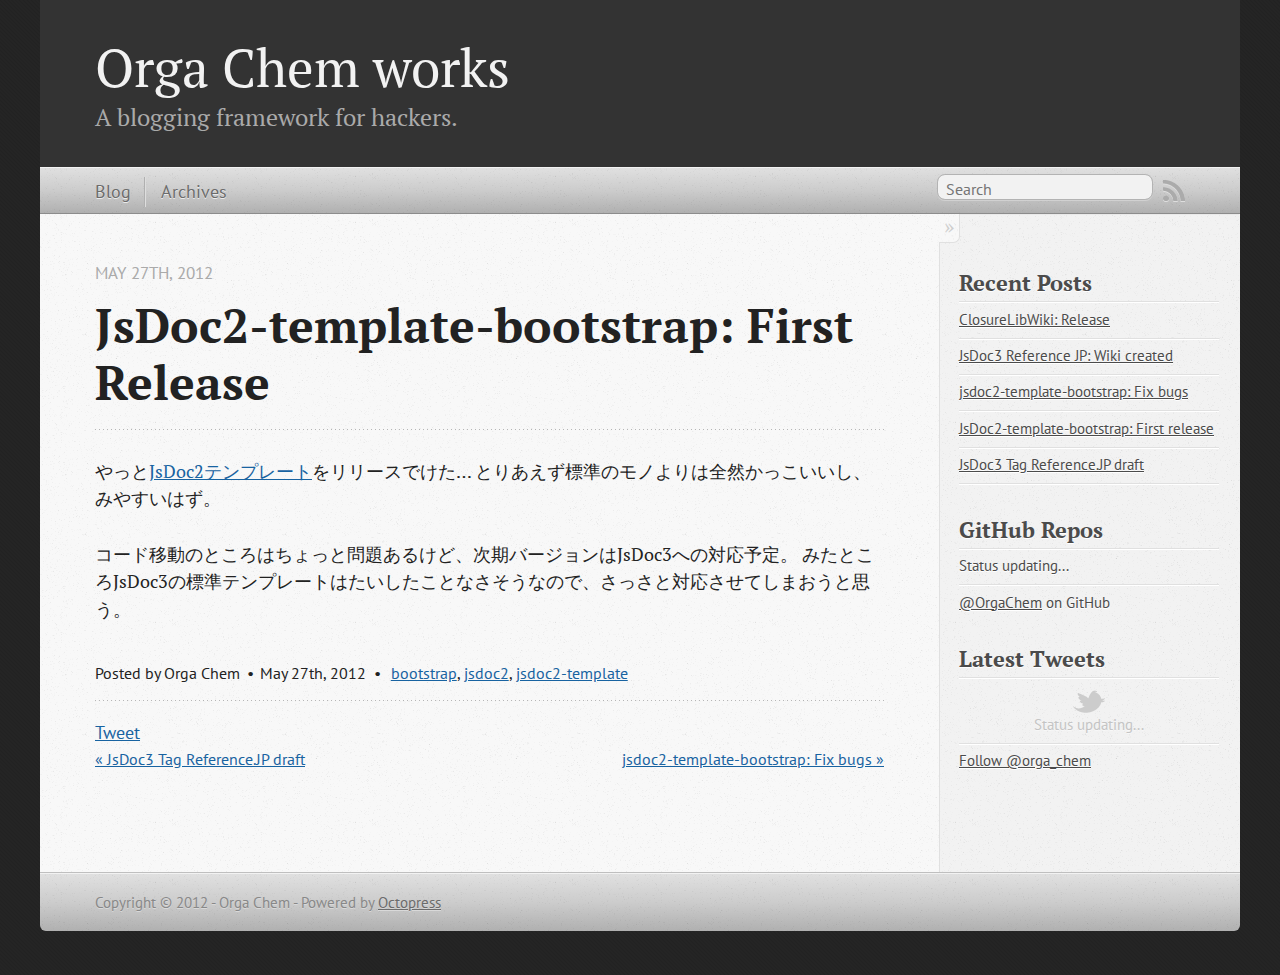
<file: blog/2012/05/27/jsdoc2-template-bootstrap-first-release/index.html>
<!DOCTYPE html>
<!--[if IEMobile 7 ]><html class="no-js iem7"><![endif]-->
<!--[if lt IE 9]><html class="no-js lte-ie8"><![endif]-->
<!--[if (gt IE 8)|(gt IEMobile 7)|!(IEMobile)|!(IE)]><!--><html class="no-js" lang="en"><!--<![endif]-->
<head>
  <meta charset="utf-8">
  <title>JsDoc2-template-bootstrap: First release - Orga Chem works</title>
  <meta name="author" content="Orga Chem">

  
  <meta name="description" content="やっとJsDoc2テンプレートをリリースでけた…
とりあえず標準のモノよりは全然かっこいいし、みやすいはず。 コード移動のところはちょっと問題あるけど、次期バージョンはJsDoc3への対応予定。
みたところJsDoc3の標準テンプレートはたいしたことなさそうなので、さっさと対応させてしまおうと思う &hellip;">
  

  <!-- http://t.co/dKP3o1e -->
  <meta name="HandheldFriendly" content="True">
  <meta name="MobileOptimized" content="320">
  <meta name="viewport" content="width=device-width, initial-scale=1">

  
  <link rel="canonical" href="http://OrgaChem.github.com/blog/2012/05/27/jsdoc2-template-bootstrap-first-release">
  <link href="/favicon.png" rel="icon">
  <link href="/stylesheets/screen.css" media="screen, projection" rel="stylesheet" type="text/css">
  <script src="/javascripts/modernizr-2.0.js"></script>
  <script src="/javascripts/ender.js"></script>
  <script src="/javascripts/octopress.js" type="text/javascript"></script>
  <link href="/atom.xml" rel="alternate" title="Orga Chem works" type="application/atom+xml">
  <!--Fonts from Google"s Web font directory at http://google.com/webfonts -->
<link href="http://fonts.googleapis.com/css?family=PT+Serif:regular,italic,bold,bolditalic" rel="stylesheet" type="text/css">
<link href="http://fonts.googleapis.com/css?family=PT+Sans:regular,italic,bold,bolditalic" rel="stylesheet" type="text/css">

  

</head>

<body   >
  <header role="banner"><hgroup>
  <h1><a href="/">Orga Chem works</a></h1>
  
    <h2>A blogging framework for hackers.</h2>
  
</hgroup>

</header>
  <nav role="navigation"><ul class="subscription" data-subscription="rss">
  <li><a href="/atom.xml" rel="subscribe-rss" title="subscribe via RSS">RSS</a></li>
  
</ul>
  
<form action="http://google.com/search" method="get">
  <fieldset role="search">
    <input type="hidden" name="q" value="site:OrgaChem.github.com" />
    <input class="search" type="text" name="q" results="0" placeholder="Search"/>
  </fieldset>
</form>
  
<ul class="main-navigation">
  <li><a href="/">Blog</a></li>
  <li><a href="/blog/archives">Archives</a></li>
</ul>

</nav>
  <div id="main">
    <div id="content">
      <div>
<article class="hentry" role="article">
  
  <header>
    
      <h1 class="entry-title">JsDoc2-template-bootstrap: First Release</h1>
    
    
      <p class="meta">
        








  


<time datetime="2012-05-27T04:09:00+09:00" pubdate data-updated="true">May 27<span>th</span>, 2012</time>
        
      </p>
    
  </header>


<div class="entry-content"><p>やっと<a href="http://orgachem.github.com/JsDoc2-Template-Bootstrap">JsDoc2テンプレート</a>をリリースでけた…
とりあえず標準のモノよりは全然かっこいいし、みやすいはず。</p>

<p>コード移動のところはちょっと問題あるけど、次期バージョンはJsDoc3への対応予定。
みたところJsDoc3の標準テンプレートはたいしたことなさそうなので、さっさと対応させてしまおうと思う。</p>
</div>


  <footer>
    <p class="meta">
      
  

<span class="byline author vcard">Posted by <span class="fn">Orga Chem</span></span>

      








  


<time datetime="2012-05-27T04:09:00+09:00" pubdate data-updated="true">May 27<span>th</span>, 2012</time>
      

<span class="categories">
  
    <a class='category' href='/blog/categories/bootstrap/'>bootstrap</a>, <a class='category' href='/blog/categories/jsdoc2/'>jsdoc2</a>, <a class='category' href='/blog/categories/jsdoc2-template/'>jsdoc2-template</a>
  
</span>


    </p>
    
      <div class="sharing">
  
  <a href="http://twitter.com/share" class="twitter-share-button" data-url="http://OrgaChem.github.com/blog/2012/05/27/jsdoc2-template-bootstrap-first-release/" data-via="orga_chem" data-counturl="http://OrgaChem.github.com/blog/2012/05/27/jsdoc2-template-bootstrap-first-release/" >Tweet</a>
  
  
  
</div>

    
    <p class="meta">
      
        <a class="basic-alignment left" href="/blog/2012/05/26/textile/" title="Previous Post: JsDoc3 Tag Reference.JP draft">&laquo; JsDoc3 Tag Reference.JP draft</a>
      
      
        <a class="basic-alignment right" href="/blog/2012/05/27/jsdoc2-template-bootstrap-fix-bugs/" title="Next Post: jsdoc2-template-bootstrap: Fix bugs">jsdoc2-template-bootstrap: Fix bugs &raquo;</a>
      
    </p>
  </footer>
</article>

</div>

<aside class="sidebar">
  
    <section>
  <h1>Recent Posts</h1>
  <ul id="recent_posts">
    
      <li class="post">
        <a href="/blog/2012/06/04/closurelibwiki-release/">ClosureLibWiki: Release</a>
      </li>
    
      <li class="post">
        <a href="/blog/2012/05/27/jsdoc3-reference-jp-wiki-created/">JsDoc3 Reference JP: Wiki created</a>
      </li>
    
      <li class="post">
        <a href="/blog/2012/05/27/jsdoc2-template-bootstrap-fix-bugs/">jsdoc2-template-bootstrap: Fix bugs</a>
      </li>
    
      <li class="post">
        <a href="/blog/2012/05/27/jsdoc2-template-bootstrap-first-release/">JsDoc2-template-bootstrap: First release</a>
      </li>
    
      <li class="post">
        <a href="/blog/2012/05/26/textile/">JsDoc3 Tag Reference.JP draft</a>
      </li>
    
  </ul>
</section>

<section>
  <h1>GitHub Repos</h1>
  <ul id="gh_repos">
    <li class="loading">Status updating...</li>
  </ul>
  
  <a href="https://github.com/OrgaChem">@OrgaChem</a> on GitHub
  
  <script type="text/javascript">
    $.domReady(function(){
        if (!window.jXHR){
            var jxhr = document.createElement('script');
            jxhr.type = 'text/javascript';
            jxhr.src = '/javascripts/libs/jXHR.js';
            var s = document.getElementsByTagName('script')[0];
            s.parentNode.insertBefore(jxhr, s);
        }

        github.showRepos({
            user: 'OrgaChem',
            count: 0,
            skip_forks: true,
            target: '#gh_repos'
        });
    });
  </script>
  <script src="/javascripts/github.js" type="text/javascript"> </script>
</section>


<section>
  <h1>Latest Tweets</h1>
  <ul id="tweets">
    <li class="loading">Status updating...</li>
  </ul>
  <script type="text/javascript">
    $.domReady(function(){
      getTwitterFeed("orga_chem", 4, false);
    });
  </script>
  <script src="/javascripts/twitter.js" type="text/javascript"> </script>
  
    <a href="http://twitter.com/orga_chem" class="twitter-follow-button" data-show-count="false">Follow @orga_chem</a>
  
</section>





  
</aside>


    </div>
  </div>
  <footer role="contentinfo"><p>
  Copyright &copy; 2012 - Orga Chem -
  <span class="credit">Powered by <a href="http://octopress.org">Octopress</a></span>
</p>

</footer>
  







  <script type="text/javascript">
    (function(){
      var twitterWidgets = document.createElement('script');
      twitterWidgets.type = 'text/javascript';
      twitterWidgets.async = true;
      twitterWidgets.src = 'http://platform.twitter.com/widgets.js';
      document.getElementsByTagName('head')[0].appendChild(twitterWidgets);
    })();
  </script>





</body>
</html>
</file>
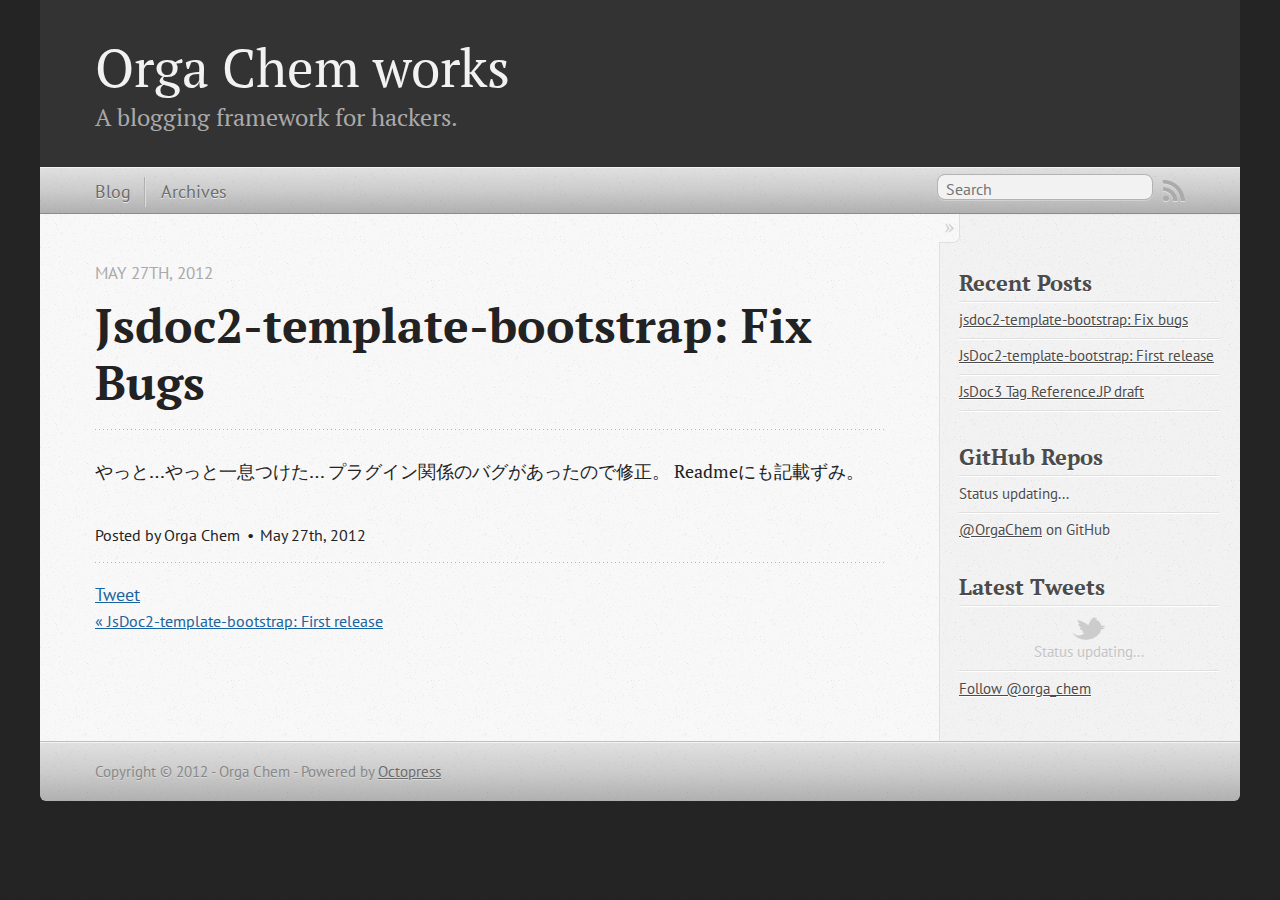
<file: blog/2012/05/27/jsdoc2-template-bootstrap-fix-bugs/index.html>
<!DOCTYPE html>
<!--[if IEMobile 7 ]><html class="no-js iem7"><![endif]-->
<!--[if lt IE 9]><html class="no-js lte-ie8"><![endif]-->
<!--[if (gt IE 8)|(gt IEMobile 7)|!(IEMobile)|!(IE)]><!--><html class="no-js" lang="en"><!--<![endif]-->
<head>
  <meta charset="utf-8">
  <title>jsdoc2-template-bootstrap: Fix bugs - Orga Chem works</title>
  <meta name="author" content="Orga Chem">

  
  <meta name="description" content="やっと…やっと一息つけた…
プラグイン関係のバグがあったので修正。
Readmeにも記載ずみ。
">
  

  <!-- http://t.co/dKP3o1e -->
  <meta name="HandheldFriendly" content="True">
  <meta name="MobileOptimized" content="320">
  <meta name="viewport" content="width=device-width, initial-scale=1">

  
  <link rel="canonical" href="http://OrgaChem.github.com/blog/2012/05/27/jsdoc2-template-bootstrap-fix-bugs">
  <link href="/favicon.png" rel="icon">
  <link href="/stylesheets/screen.css" media="screen, projection" rel="stylesheet" type="text/css">
  <script src="/javascripts/modernizr-2.0.js"></script>
  <script src="/javascripts/ender.js"></script>
  <script src="/javascripts/octopress.js" type="text/javascript"></script>
  <link href="/atom.xml" rel="alternate" title="Orga Chem works" type="application/atom+xml">
  <!--Fonts from Google"s Web font directory at http://google.com/webfonts -->
<link href="http://fonts.googleapis.com/css?family=PT+Serif:regular,italic,bold,bolditalic" rel="stylesheet" type="text/css">
<link href="http://fonts.googleapis.com/css?family=PT+Sans:regular,italic,bold,bolditalic" rel="stylesheet" type="text/css">

  

</head>

<body   >
  <header role="banner"><hgroup>
  <h1><a href="/">Orga Chem works</a></h1>
  
    <h2>A blogging framework for hackers.</h2>
  
</hgroup>

</header>
  <nav role="navigation"><ul class="subscription" data-subscription="rss">
  <li><a href="/atom.xml" rel="subscribe-rss" title="subscribe via RSS">RSS</a></li>
  
</ul>
  
<form action="http://google.com/search" method="get">
  <fieldset role="search">
    <input type="hidden" name="q" value="site:OrgaChem.github.com" />
    <input class="search" type="text" name="q" results="0" placeholder="Search"/>
  </fieldset>
</form>
  
<ul class="main-navigation">
  <li><a href="/">Blog</a></li>
  <li><a href="/blog/archives">Archives</a></li>
</ul>

</nav>
  <div id="main">
    <div id="content">
      <div>
<article class="hentry" role="article">
  
  <header>
    
      <h1 class="entry-title">Jsdoc2-template-bootstrap: Fix Bugs</h1>
    
    
      <p class="meta">
        








  


<time datetime="2012-05-27T17:38:00+09:00" pubdate data-updated="true">May 27<span>th</span>, 2012</time>
        
      </p>
    
  </header>


<div class="entry-content"><p>やっと…やっと一息つけた…
プラグイン関係のバグがあったので修正。
Readmeにも記載ずみ。</p>
</div>


  <footer>
    <p class="meta">
      
  

<span class="byline author vcard">Posted by <span class="fn">Orga Chem</span></span>

      








  


<time datetime="2012-05-27T17:38:00+09:00" pubdate data-updated="true">May 27<span>th</span>, 2012</time>
      


    </p>
    
      <div class="sharing">
  
  <a href="http://twitter.com/share" class="twitter-share-button" data-url="http://OrgaChem.github.com/blog/2012/05/27/jsdoc2-template-bootstrap-fix-bugs/" data-via="orga_chem" data-counturl="http://OrgaChem.github.com/blog/2012/05/27/jsdoc2-template-bootstrap-fix-bugs/" >Tweet</a>
  
  
  
</div>

    
    <p class="meta">
      
        <a class="basic-alignment left" href="/blog/2012/05/27/jsdoc2-template-bootstrap-first-release/" title="Previous Post: JsDoc2-template-bootstrap: First release">&laquo; JsDoc2-template-bootstrap: First release</a>
      
      
    </p>
  </footer>
</article>

</div>

<aside class="sidebar">
  
    <section>
  <h1>Recent Posts</h1>
  <ul id="recent_posts">
    
      <li class="post">
        <a href="/blog/2012/05/27/jsdoc2-template-bootstrap-fix-bugs/">jsdoc2-template-bootstrap: Fix bugs</a>
      </li>
    
      <li class="post">
        <a href="/blog/2012/05/27/jsdoc2-template-bootstrap-first-release/">JsDoc2-template-bootstrap: First release</a>
      </li>
    
      <li class="post">
        <a href="/blog/2012/05/26/textile/">JsDoc3 Tag Reference.JP draft</a>
      </li>
    
  </ul>
</section>

<section>
  <h1>GitHub Repos</h1>
  <ul id="gh_repos">
    <li class="loading">Status updating...</li>
  </ul>
  
  <a href="https://github.com/OrgaChem">@OrgaChem</a> on GitHub
  
  <script type="text/javascript">
    $.domReady(function(){
        if (!window.jXHR){
            var jxhr = document.createElement('script');
            jxhr.type = 'text/javascript';
            jxhr.src = '/javascripts/libs/jXHR.js';
            var s = document.getElementsByTagName('script')[0];
            s.parentNode.insertBefore(jxhr, s);
        }

        github.showRepos({
            user: 'OrgaChem',
            count: 0,
            skip_forks: true,
            target: '#gh_repos'
        });
    });
  </script>
  <script src="/javascripts/github.js" type="text/javascript"> </script>
</section>


<section>
  <h1>Latest Tweets</h1>
  <ul id="tweets">
    <li class="loading">Status updating...</li>
  </ul>
  <script type="text/javascript">
    $.domReady(function(){
      getTwitterFeed("orga_chem", 4, false);
    });
  </script>
  <script src="/javascripts/twitter.js" type="text/javascript"> </script>
  
    <a href="http://twitter.com/orga_chem" class="twitter-follow-button" data-show-count="false">Follow @orga_chem</a>
  
</section>





  
</aside>


    </div>
  </div>
  <footer role="contentinfo"><p>
  Copyright &copy; 2012 - Orga Chem -
  <span class="credit">Powered by <a href="http://octopress.org">Octopress</a></span>
</p>

</footer>
  







  <script type="text/javascript">
    (function(){
      var twitterWidgets = document.createElement('script');
      twitterWidgets.type = 'text/javascript';
      twitterWidgets.async = true;
      twitterWidgets.src = 'http://platform.twitter.com/widgets.js';
      document.getElementsByTagName('head')[0].appendChild(twitterWidgets);
    })();
  </script>





</body>
</html>
</file>
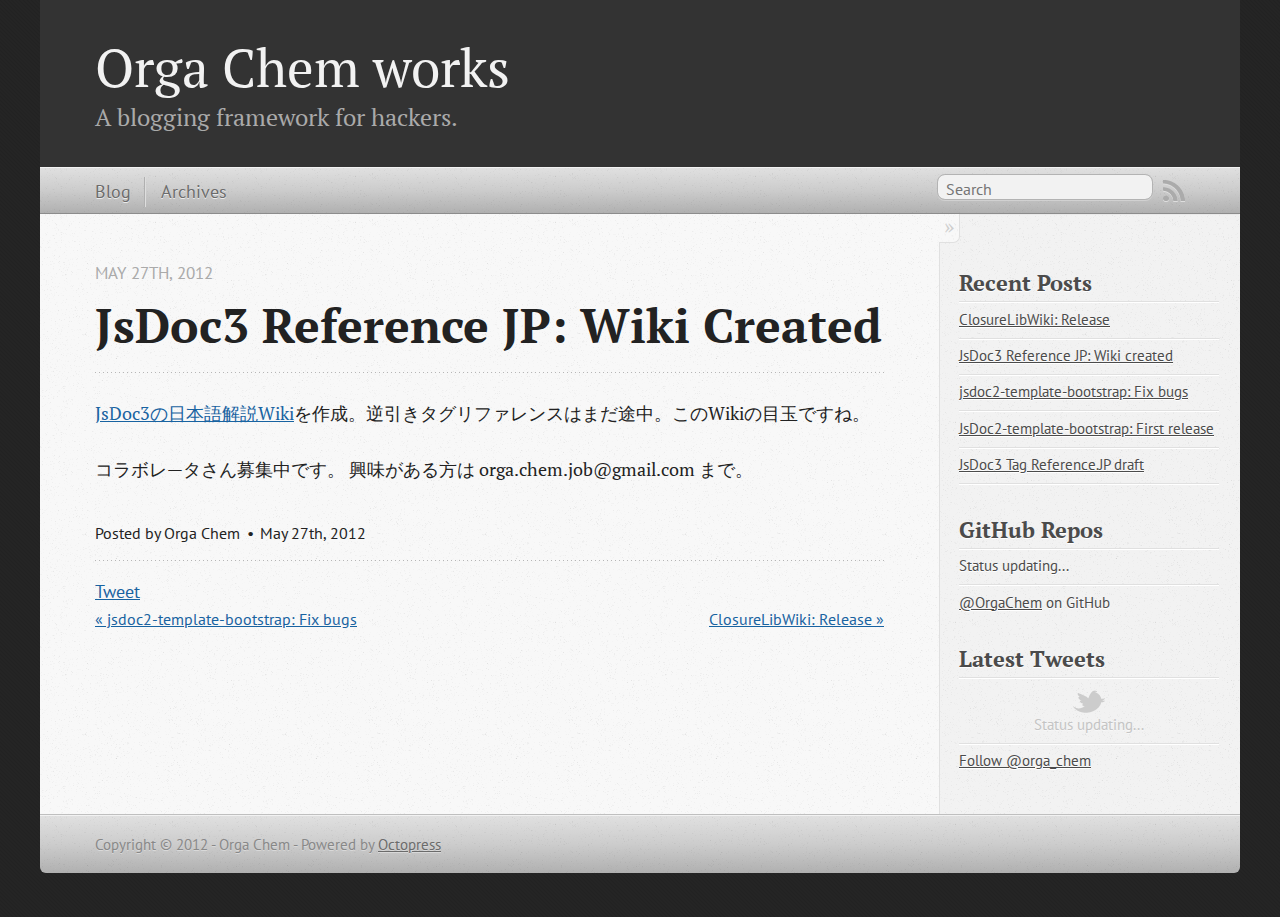
<file: blog/2012/05/27/jsdoc3-reference-jp-wiki-created/index.html>
<!DOCTYPE html>
<!--[if IEMobile 7 ]><html class="no-js iem7"><![endif]-->
<!--[if lt IE 9]><html class="no-js lte-ie8"><![endif]-->
<!--[if (gt IE 8)|(gt IEMobile 7)|!(IEMobile)|!(IE)]><!--><html class="no-js" lang="en"><!--<![endif]-->
<head>
  <meta charset="utf-8">
  <title>JsDoc3 Reference JP: Wiki created - Orga Chem works</title>
  <meta name="author" content="Orga Chem">

  
  <meta name="description" content="JsDoc3の日本語解説Wikiを作成。逆引きタグリファレンスはまだ途中。このWikiの目玉ですね。 コラボレ—タさん募集中です。
興味がある方は orga.chem.job@gmail.com まで。
">
  

  <!-- http://t.co/dKP3o1e -->
  <meta name="HandheldFriendly" content="True">
  <meta name="MobileOptimized" content="320">
  <meta name="viewport" content="width=device-width, initial-scale=1">

  
  <link rel="canonical" href="http://OrgaChem.github.com/blog/2012/05/27/jsdoc3-reference-jp-wiki-created">
  <link href="/favicon.png" rel="icon">
  <link href="/stylesheets/screen.css" media="screen, projection" rel="stylesheet" type="text/css">
  <script src="/javascripts/modernizr-2.0.js"></script>
  <script src="/javascripts/ender.js"></script>
  <script src="/javascripts/octopress.js" type="text/javascript"></script>
  <link href="/atom.xml" rel="alternate" title="Orga Chem works" type="application/atom+xml">
  <!--Fonts from Google"s Web font directory at http://google.com/webfonts -->
<link href="http://fonts.googleapis.com/css?family=PT+Serif:regular,italic,bold,bolditalic" rel="stylesheet" type="text/css">
<link href="http://fonts.googleapis.com/css?family=PT+Sans:regular,italic,bold,bolditalic" rel="stylesheet" type="text/css">

  

</head>

<body   >
  <header role="banner"><hgroup>
  <h1><a href="/">Orga Chem works</a></h1>
  
    <h2>A blogging framework for hackers.</h2>
  
</hgroup>

</header>
  <nav role="navigation"><ul class="subscription" data-subscription="rss">
  <li><a href="/atom.xml" rel="subscribe-rss" title="subscribe via RSS">RSS</a></li>
  
</ul>
  
<form action="http://google.com/search" method="get">
  <fieldset role="search">
    <input type="hidden" name="q" value="site:OrgaChem.github.com" />
    <input class="search" type="text" name="q" results="0" placeholder="Search"/>
  </fieldset>
</form>
  
<ul class="main-navigation">
  <li><a href="/">Blog</a></li>
  <li><a href="/blog/archives">Archives</a></li>
</ul>

</nav>
  <div id="main">
    <div id="content">
      <div>
<article class="hentry" role="article">
  
  <header>
    
      <h1 class="entry-title">JsDoc3 Reference JP: Wiki Created</h1>
    
    
      <p class="meta">
        








  


<time datetime="2012-05-27T17:41:00+09:00" pubdate data-updated="true">May 27<span>th</span>, 2012</time>
        
      </p>
    
  </header>


<div class="entry-content"><p><a href="https://sites.google.com/site/jsdoc3manualjp/home">JsDoc3の日本語解説Wiki</a>を作成。逆引きタグリファレンスはまだ途中。このWikiの目玉ですね。</p>

<p>コラボレ—タさん募集中です。
興味がある方は orga.chem.job@gmail.com まで。</p>
</div>


  <footer>
    <p class="meta">
      
  

<span class="byline author vcard">Posted by <span class="fn">Orga Chem</span></span>

      








  


<time datetime="2012-05-27T17:41:00+09:00" pubdate data-updated="true">May 27<span>th</span>, 2012</time>
      


    </p>
    
      <div class="sharing">
  
  <a href="http://twitter.com/share" class="twitter-share-button" data-url="http://OrgaChem.github.com/blog/2012/05/27/jsdoc3-reference-jp-wiki-created/" data-via="orga_chem" data-counturl="http://OrgaChem.github.com/blog/2012/05/27/jsdoc3-reference-jp-wiki-created/" >Tweet</a>
  
  
  
</div>

    
    <p class="meta">
      
        <a class="basic-alignment left" href="/blog/2012/05/27/jsdoc2-template-bootstrap-fix-bugs/" title="Previous Post: jsdoc2-template-bootstrap: Fix bugs">&laquo; jsdoc2-template-bootstrap: Fix bugs</a>
      
      
        <a class="basic-alignment right" href="/blog/2012/06/04/closurelibwiki-release/" title="Next Post: ClosureLibWiki: Release">ClosureLibWiki: Release &raquo;</a>
      
    </p>
  </footer>
</article>

</div>

<aside class="sidebar">
  
    <section>
  <h1>Recent Posts</h1>
  <ul id="recent_posts">
    
      <li class="post">
        <a href="/blog/2012/06/04/closurelibwiki-release/">ClosureLibWiki: Release</a>
      </li>
    
      <li class="post">
        <a href="/blog/2012/05/27/jsdoc3-reference-jp-wiki-created/">JsDoc3 Reference JP: Wiki created</a>
      </li>
    
      <li class="post">
        <a href="/blog/2012/05/27/jsdoc2-template-bootstrap-fix-bugs/">jsdoc2-template-bootstrap: Fix bugs</a>
      </li>
    
      <li class="post">
        <a href="/blog/2012/05/27/jsdoc2-template-bootstrap-first-release/">JsDoc2-template-bootstrap: First release</a>
      </li>
    
      <li class="post">
        <a href="/blog/2012/05/26/textile/">JsDoc3 Tag Reference.JP draft</a>
      </li>
    
  </ul>
</section>

<section>
  <h1>GitHub Repos</h1>
  <ul id="gh_repos">
    <li class="loading">Status updating...</li>
  </ul>
  
  <a href="https://github.com/OrgaChem">@OrgaChem</a> on GitHub
  
  <script type="text/javascript">
    $.domReady(function(){
        if (!window.jXHR){
            var jxhr = document.createElement('script');
            jxhr.type = 'text/javascript';
            jxhr.src = '/javascripts/libs/jXHR.js';
            var s = document.getElementsByTagName('script')[0];
            s.parentNode.insertBefore(jxhr, s);
        }

        github.showRepos({
            user: 'OrgaChem',
            count: 0,
            skip_forks: true,
            target: '#gh_repos'
        });
    });
  </script>
  <script src="/javascripts/github.js" type="text/javascript"> </script>
</section>


<section>
  <h1>Latest Tweets</h1>
  <ul id="tweets">
    <li class="loading">Status updating...</li>
  </ul>
  <script type="text/javascript">
    $.domReady(function(){
      getTwitterFeed("orga_chem", 4, false);
    });
  </script>
  <script src="/javascripts/twitter.js" type="text/javascript"> </script>
  
    <a href="http://twitter.com/orga_chem" class="twitter-follow-button" data-show-count="false">Follow @orga_chem</a>
  
</section>





  
</aside>


    </div>
  </div>
  <footer role="contentinfo"><p>
  Copyright &copy; 2012 - Orga Chem -
  <span class="credit">Powered by <a href="http://octopress.org">Octopress</a></span>
</p>

</footer>
  







  <script type="text/javascript">
    (function(){
      var twitterWidgets = document.createElement('script');
      twitterWidgets.type = 'text/javascript';
      twitterWidgets.async = true;
      twitterWidgets.src = 'http://platform.twitter.com/widgets.js';
      document.getElementsByTagName('head')[0].appendChild(twitterWidgets);
    })();
  </script>





</body>
</html>
</file>
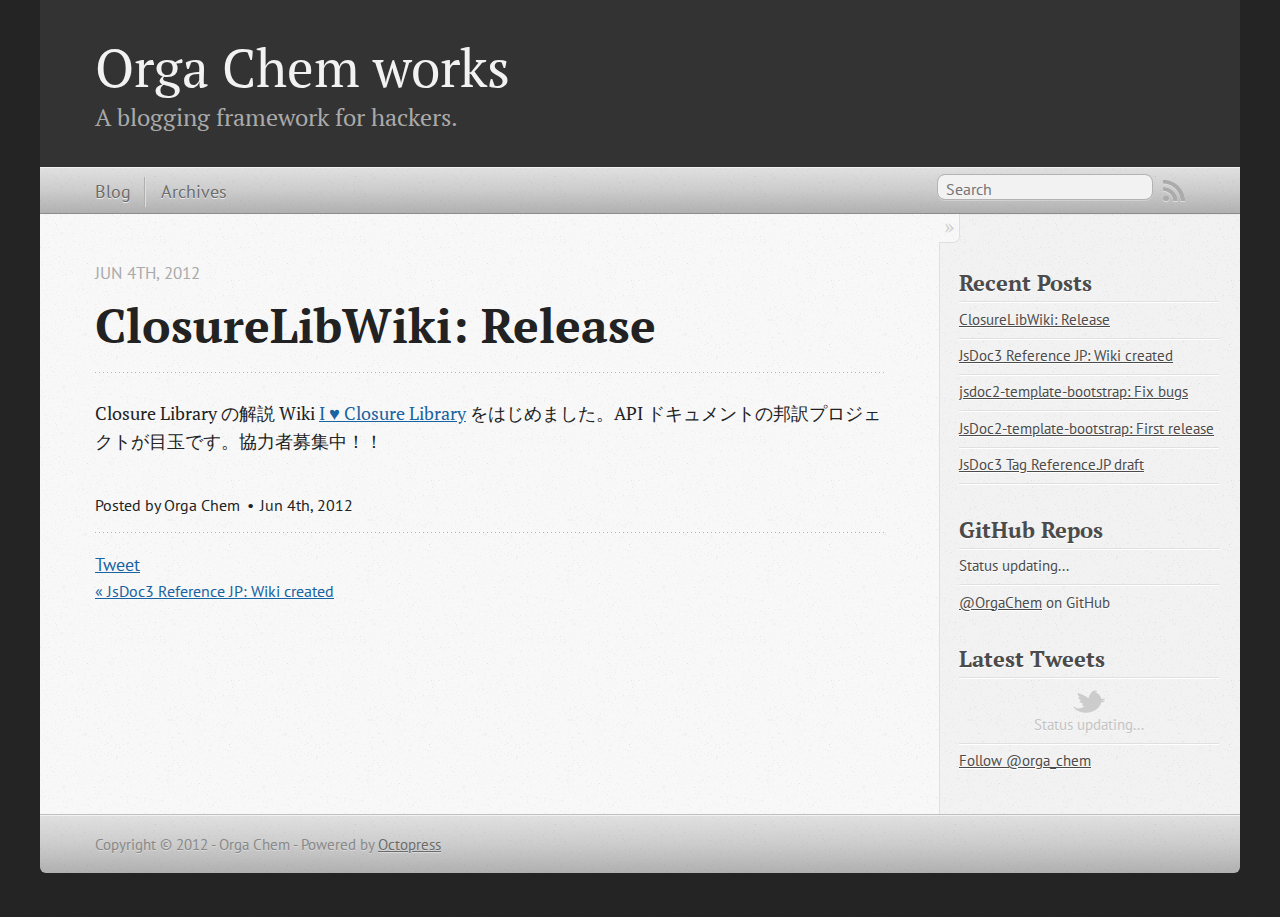
<file: blog/2012/06/04/closurelibwiki-release/index.html>
<!DOCTYPE html>
<!--[if IEMobile 7 ]><html class="no-js iem7"><![endif]-->
<!--[if lt IE 9]><html class="no-js lte-ie8"><![endif]-->
<!--[if (gt IE 8)|(gt IEMobile 7)|!(IEMobile)|!(IE)]><!--><html class="no-js" lang="en"><!--<![endif]-->
<head>
  <meta charset="utf-8">
  <title>ClosureLibWiki: Release - Orga Chem works</title>
  <meta name="author" content="Orga Chem">

  
  <meta name="description" content="Closure Library の解説 Wiki I ♥ Closure Library をはじめました。API ドキュメントの邦訳プロジェクトが目玉です。協力者募集中！！
">
  

  <!-- http://t.co/dKP3o1e -->
  <meta name="HandheldFriendly" content="True">
  <meta name="MobileOptimized" content="320">
  <meta name="viewport" content="width=device-width, initial-scale=1">

  
  <link rel="canonical" href="http://OrgaChem.github.com/blog/2012/06/04/closurelibwiki-release">
  <link href="/favicon.png" rel="icon">
  <link href="/stylesheets/screen.css" media="screen, projection" rel="stylesheet" type="text/css">
  <script src="/javascripts/modernizr-2.0.js"></script>
  <script src="/javascripts/ender.js"></script>
  <script src="/javascripts/octopress.js" type="text/javascript"></script>
  <link href="/atom.xml" rel="alternate" title="Orga Chem works" type="application/atom+xml">
  <!--Fonts from Google"s Web font directory at http://google.com/webfonts -->
<link href="http://fonts.googleapis.com/css?family=PT+Serif:regular,italic,bold,bolditalic" rel="stylesheet" type="text/css">
<link href="http://fonts.googleapis.com/css?family=PT+Sans:regular,italic,bold,bolditalic" rel="stylesheet" type="text/css">

  

</head>

<body   >
  <header role="banner"><hgroup>
  <h1><a href="/">Orga Chem works</a></h1>
  
    <h2>A blogging framework for hackers.</h2>
  
</hgroup>

</header>
  <nav role="navigation"><ul class="subscription" data-subscription="rss">
  <li><a href="/atom.xml" rel="subscribe-rss" title="subscribe via RSS">RSS</a></li>
  
</ul>
  
<form action="http://google.com/search" method="get">
  <fieldset role="search">
    <input type="hidden" name="q" value="site:OrgaChem.github.com" />
    <input class="search" type="text" name="q" results="0" placeholder="Search"/>
  </fieldset>
</form>
  
<ul class="main-navigation">
  <li><a href="/">Blog</a></li>
  <li><a href="/blog/archives">Archives</a></li>
</ul>

</nav>
  <div id="main">
    <div id="content">
      <div>
<article class="hentry" role="article">
  
  <header>
    
      <h1 class="entry-title">ClosureLibWiki: Release</h1>
    
    
      <p class="meta">
        








  


<time datetime="2012-06-04T05:01:00+09:00" pubdate data-updated="true">Jun 4<span>th</span>, 2012</time>
        
      </p>
    
  </header>


<div class="entry-content"><p>Closure Library の解説 Wiki <a href="https://sites.google.com/site/closurelibwiki/docs">I ♥ Closure Library</a> をはじめました。API ドキュメントの邦訳プロジェクトが目玉です。協力者募集中！！</p>
</div>


  <footer>
    <p class="meta">
      
  

<span class="byline author vcard">Posted by <span class="fn">Orga Chem</span></span>

      








  


<time datetime="2012-06-04T05:01:00+09:00" pubdate data-updated="true">Jun 4<span>th</span>, 2012</time>
      


    </p>
    
      <div class="sharing">
  
  <a href="http://twitter.com/share" class="twitter-share-button" data-url="http://OrgaChem.github.com/blog/2012/06/04/closurelibwiki-release/" data-via="orga_chem" data-counturl="http://OrgaChem.github.com/blog/2012/06/04/closurelibwiki-release/" >Tweet</a>
  
  
  
</div>

    
    <p class="meta">
      
        <a class="basic-alignment left" href="/blog/2012/05/27/jsdoc3-reference-jp-wiki-created/" title="Previous Post: JsDoc3 Reference JP: Wiki created">&laquo; JsDoc3 Reference JP: Wiki created</a>
      
      
    </p>
  </footer>
</article>

</div>

<aside class="sidebar">
  
    <section>
  <h1>Recent Posts</h1>
  <ul id="recent_posts">
    
      <li class="post">
        <a href="/blog/2012/06/04/closurelibwiki-release/">ClosureLibWiki: Release</a>
      </li>
    
      <li class="post">
        <a href="/blog/2012/05/27/jsdoc3-reference-jp-wiki-created/">JsDoc3 Reference JP: Wiki created</a>
      </li>
    
      <li class="post">
        <a href="/blog/2012/05/27/jsdoc2-template-bootstrap-fix-bugs/">jsdoc2-template-bootstrap: Fix bugs</a>
      </li>
    
      <li class="post">
        <a href="/blog/2012/05/27/jsdoc2-template-bootstrap-first-release/">JsDoc2-template-bootstrap: First release</a>
      </li>
    
      <li class="post">
        <a href="/blog/2012/05/26/textile/">JsDoc3 Tag Reference.JP draft</a>
      </li>
    
  </ul>
</section>

<section>
  <h1>GitHub Repos</h1>
  <ul id="gh_repos">
    <li class="loading">Status updating...</li>
  </ul>
  
  <a href="https://github.com/OrgaChem">@OrgaChem</a> on GitHub
  
  <script type="text/javascript">
    $.domReady(function(){
        if (!window.jXHR){
            var jxhr = document.createElement('script');
            jxhr.type = 'text/javascript';
            jxhr.src = '/javascripts/libs/jXHR.js';
            var s = document.getElementsByTagName('script')[0];
            s.parentNode.insertBefore(jxhr, s);
        }

        github.showRepos({
            user: 'OrgaChem',
            count: 0,
            skip_forks: true,
            target: '#gh_repos'
        });
    });
  </script>
  <script src="/javascripts/github.js" type="text/javascript"> </script>
</section>


<section>
  <h1>Latest Tweets</h1>
  <ul id="tweets">
    <li class="loading">Status updating...</li>
  </ul>
  <script type="text/javascript">
    $.domReady(function(){
      getTwitterFeed("orga_chem", 4, false);
    });
  </script>
  <script src="/javascripts/twitter.js" type="text/javascript"> </script>
  
    <a href="http://twitter.com/orga_chem" class="twitter-follow-button" data-show-count="false">Follow @orga_chem</a>
  
</section>





  
</aside>


    </div>
  </div>
  <footer role="contentinfo"><p>
  Copyright &copy; 2012 - Orga Chem -
  <span class="credit">Powered by <a href="http://octopress.org">Octopress</a></span>
</p>

</footer>
  







  <script type="text/javascript">
    (function(){
      var twitterWidgets = document.createElement('script');
      twitterWidgets.type = 'text/javascript';
      twitterWidgets.async = true;
      twitterWidgets.src = 'http://platform.twitter.com/widgets.js';
      document.getElementsByTagName('head')[0].appendChild(twitterWidgets);
    })();
  </script>





</body>
</html>
</file>
<file: stylesheets/screen.css>
html,body,div,span,applet,object,iframe,h1,h2,h3,h4,h5,h6,p,blockquote,pre,a,abbr,acronym,address,big,cite,code,del,dfn,em,img,ins,kbd,q,s,samp,small,strike,strong,sub,sup,tt,var,b,u,i,center,dl,dt,dd,ol,ul,li,fieldset,form,label,legend,table,caption,tbody,tfoot,thead,tr,th,td,article,aside,canvas,details,embed,figure,figcaption,footer,header,hgroup,menu,nav,output,ruby,section,summary,time,mark,audio,video{margin:0;padding:0;border:0;font-size:100%;font:inherit;vertical-align:baseline}body{line-height:1}ol,ul{list-style:none}table{border-collapse:collapse;border-spacing:0}caption,th,td{text-align:left;font-weight:normal;vertical-align:middle}q,blockquote{quotes:none}q:before,q:after,blockquote:before,blockquote:after{content:"";content:none}a img{border:none}article,aside,details,figcaption,figure,footer,header,hgroup,menu,nav,section,summary{display:block}article,aside,details,figcaption,figure,footer,header,hgroup,menu,nav,section,summary{display:block}a{color:#1863a1}a:visited{color:#751590}a:focus{color:#0181eb}a:hover{color:#0181eb}a:active{color:#01579f}aside.sidebar a{color:#1863a1}aside.sidebar a:focus{color:#0181eb}aside.sidebar a:hover{color:#0181eb}aside.sidebar a:active{color:#01579f}a{-webkit-transition:color 0.3s;-moz-transition:color 0.3s;-ms-transition:color 0.3s;-o-transition:color 0.3s;transition:color 0.3s}html{background:#252525 url('/images/line-tile.png?1338029512') top left}body>div{background:#f2f2f2 url('/images/noise.png?1338029512') top left;border-bottom:1px solid #bfbfbf}body>div>div{background:#f8f8f8 url('/images/noise.png?1338029512') top left;border-right:1px solid #e0e0e0}.heading,body>header h1,h1,h2,h3,h4,h5,h6{font-family:"PT Serif","Georgia","Helvetica Neue",Arial,sans-serif}.sans,body>header h2,article header p.meta,article>footer,#content .blog-index footer,html .gist .gist-file .gist-meta,#blog-archives a.category,#blog-archives time,aside.sidebar section,body>footer{font-family:"PT Sans","Helvetica Neue",Arial,sans-serif}.serif,body,#content .blog-index a[rel=full-article]{font-family:"PT Serif",Georgia,Times,"Times New Roman",serif}.mono,pre,code,tt,p code,li code{font-family:Menlo,Monaco,"Andale Mono","lucida console","Courier New",monospace}body>header h1{font-size:2.2em;font-family:"PT Serif","Georgia","Helvetica Neue",Arial,sans-serif;font-weight:normal;line-height:1.2em;margin-bottom:0.6667em}body>header h2{font-family:"PT Serif","Georgia","Helvetica Neue",Arial,sans-serif}body{line-height:1.5em;color:#222}h1{font-size:2.2em;line-height:1.2em}@media only screen and (min-width: 992px){body{font-size:1.15em}h1{font-size:2.6em;line-height:1.2em}}h1,h2,h3,h4,h5,h6{text-rendering:optimizelegibility;margin-bottom:1em;font-weight:bold}h2,section h1{font-size:1.5em}h3,section h2,section section h1{font-size:1.3em}h4,section h3,section section h2,section section section h1{font-size:1em}h5,section h4,section section h3{font-size:.9em}h6,section h5,section section h4,section section section h3{font-size:.8em}p,blockquote,ul,ol{margin-bottom:1.5em}ul{list-style-type:disc}ul ul{list-style-type:circle;margin-bottom:0px}ul ul ul{list-style-type:square;margin-bottom:0px}ol{list-style-type:decimal}ol ol{list-style-type:lower-alpha;margin-bottom:0px}ol ol ol{list-style-type:lower-roman;margin-bottom:0px}ul,ul ul,ul ol,ol,ol ul,ol ol{margin-left:1.3em}strong{font-weight:bold}em{font-style:italic}sup,sub{font-size:0.8em;position:relative;display:inline-block}sup{top:-0.5em}sub{bottom:-0.5em}q{font-style:italic}q:before{content:"\201C"}q:after{content:"\201D"}em,dfn{font-style:italic}strong,dfn{font-weight:bold}del,s{text-decoration:line-through}abbr,acronym{border-bottom:1px dotted;cursor:help}sub,sup{line-height:0}hr{margin-bottom:0.2em}small{font-size:.8em}big{font-size:1.2em}blockquote{font-style:italic;position:relative;font-size:1.2em;line-height:1.5em;padding-left:1em;border-left:4px solid rgba(170,170,170,0.5)}blockquote cite{font-style:italic}blockquote cite a{color:#aaa !important;word-wrap:break-word}blockquote cite:before{content:'\2014';padding-right:.3em;padding-left:.3em;color:#aaa}@media only screen and (min-width: 992px){blockquote{padding-left:1.5em;border-left-width:4px}}.pullquote-right:before,.pullquote-left:before{padding:0;border:none;content:attr(data-pullquote);float:right;width:45%;margin:.5em 0 1em 1.5em;position:relative;top:7px;font-size:1.4em;line-height:1.45em}.pullquote-left:before{float:left;margin:.5em 1.5em 1em 0}.force-wrap,article a,aside.sidebar a{white-space:-moz-pre-wrap;white-space:-pre-wrap;white-space:-o-pre-wrap;white-space:pre-wrap;word-wrap:break-word}.group,body>header,body>nav,body>footer,body #content>article,body #content>div>article,body #content>div>section,body div.pagination,aside.sidebar,#main,#content,.sidebar{*zoom:1}.group:after,body>header:after,body>nav:after,body>footer:after,body #content>article:after,body #content>div>article:after,body #content>div>section:after,body div.pagination:after,aside.sidebar:after,#main:after,#content:after,.sidebar:after{content:"";display:table;clear:both}body{-webkit-text-size-adjust:none;max-width:1200px;position:relative;margin:0 auto}body>header,body>nav,body>footer,body #content>article,body #content>div>article,body #content>div>section{padding-left:18px;padding-right:18px}@media only screen and (min-width: 480px){body>header,body>nav,body>footer,body #content>article,body #content>div>article,body #content>div>section{padding-left:25px;padding-right:25px}}@media only screen and (min-width: 768px){body>header,body>nav,body>footer,body #content>article,body #content>div>article,body #content>div>section{padding-left:35px;padding-right:35px}}@media only screen and (min-width: 992px){body>header,body>nav,body>footer,body #content>article,body #content>div>article,body #content>div>section{padding-left:55px;padding-right:55px}}body div.pagination{margin-left:18px;margin-right:18px}@media only screen and (min-width: 480px){body div.pagination{margin-left:25px;margin-right:25px}}@media only screen and (min-width: 768px){body div.pagination{margin-left:35px;margin-right:35px}}@media only screen and (min-width: 992px){body div.pagination{margin-left:55px;margin-right:55px}}body>header{font-size:1em;padding-top:1.5em;padding-bottom:1.5em}#content{overflow:hidden}#content>div,#content>article{width:100%}aside.sidebar{float:none;padding:0 18px 1px;background-color:#f7f7f7;border-top:1px solid #e0e0e0}.flex-content,article img,article video,article .flash-video,aside.sidebar img{max-width:100%;height:auto}.basic-alignment.left,article img.left,article video.left,article .left.flash-video,aside.sidebar img.left{float:left;margin-right:1.5em}.basic-alignment.right,article img.right,article video.right,article .right.flash-video,aside.sidebar img.right{float:right;margin-left:1.5em}.basic-alignment.center,article img.center,article video.center,article .center.flash-video,aside.sidebar img.center{display:block;margin:0 auto 1.5em}.basic-alignment.left,article img.left,article video.left,article .left.flash-video,aside.sidebar img.left,.basic-alignment.right,article img.right,article video.right,article .right.flash-video,aside.sidebar img.right{margin-bottom:.8em}.toggle-sidebar,.no-sidebar .toggle-sidebar{display:none}@media only screen and (min-width: 750px){body.sidebar-footer aside.sidebar{float:none;width:auto;clear:left;margin:0;padding:0 35px 1px;background-color:#f7f7f7;border-top:1px solid #eaeaea}body.sidebar-footer aside.sidebar section.odd,body.sidebar-footer aside.sidebar section.even{float:left;width:48%}body.sidebar-footer aside.sidebar section.odd{margin-left:0}body.sidebar-footer aside.sidebar section.even{margin-left:4%}body.sidebar-footer aside.sidebar.thirds section{width:30%;margin-left:5%}body.sidebar-footer aside.sidebar.thirds section.first{margin-left:0;clear:both}}body.sidebar-footer #content{margin-right:0px}body.sidebar-footer .toggle-sidebar{display:none}@media only screen and (min-width: 550px){body>header{font-size:1em}}@media only screen and (min-width: 750px){aside.sidebar{float:none;width:auto;clear:left;margin:0;padding:0 35px 1px;background-color:#f7f7f7;border-top:1px solid #eaeaea}aside.sidebar section.odd,aside.sidebar section.even{float:left;width:48%}aside.sidebar section.odd{margin-left:0}aside.sidebar section.even{margin-left:4%}aside.sidebar.thirds section{width:30%;margin-left:5%}aside.sidebar.thirds section.first{margin-left:0;clear:both}}@media only screen and (min-width: 768px){body{-webkit-text-size-adjust:auto}body>header{font-size:1.2em}#main{padding:0;margin:0 auto}#content{overflow:visible;margin-right:240px;position:relative}.no-sidebar #content{margin-right:0;border-right:0}.collapse-sidebar #content{margin-right:20px}#content>div,#content>article{padding-top:17.5px;padding-bottom:17.5px;float:left}aside.sidebar{width:210px;padding:0 15px 15px;background:none;clear:none;float:left;margin:0 -100% 0 0}aside.sidebar section{width:auto;margin-left:0}aside.sidebar section.odd,aside.sidebar section.even{float:none;width:auto;margin-left:0}.collapse-sidebar aside.sidebar{float:none;width:auto;clear:left;margin:0;padding:0 35px 1px;background-color:#f7f7f7;border-top:1px solid #eaeaea}.collapse-sidebar aside.sidebar section.odd,.collapse-sidebar aside.sidebar section.even{float:left;width:48%}.collapse-sidebar aside.sidebar section.odd{margin-left:0}.collapse-sidebar aside.sidebar section.even{margin-left:4%}.collapse-sidebar aside.sidebar.thirds section{width:30%;margin-left:5%}.collapse-sidebar aside.sidebar.thirds section.first{margin-left:0;clear:both}}@media only screen and (min-width: 992px){body>header{font-size:1.3em}#content{margin-right:300px}#content>div,#content>article{padding-top:27.5px;padding-bottom:27.5px}aside.sidebar{width:260px;padding:1.2em 20px 20px}.collapse-sidebar aside.sidebar{padding-left:55px;padding-right:55px}}@media only screen and (min-width: 768px){ul,ol{margin-left:0}}body>header{background:#333}body>header h1{display:inline-block;margin:0}body>header h1 a,body>header h1 a:visited,body>header h1 a:hover{color:#f2f2f2;text-decoration:none}body>header h2{margin:.2em 0 0;font-size:1em;color:#aaa;font-weight:normal}body>nav{position:relative;background-color:#ccc;background:url('/images/noise.png?1338029512'),-webkit-gradient(linear, 50% 0%, 50% 100%, color-stop(0%, #e0e0e0), color-stop(50%, #cccccc), color-stop(100%, #b0b0b0));background:url('/images/noise.png?1338029512'),-webkit-linear-gradient(#e0e0e0,#cccccc,#b0b0b0);background:url('/images/noise.png?1338029512'),-moz-linear-gradient(#e0e0e0,#cccccc,#b0b0b0);background:url('/images/noise.png?1338029512'),-o-linear-gradient(#e0e0e0,#cccccc,#b0b0b0);background:url('/images/noise.png?1338029512'),-ms-linear-gradient(#e0e0e0,#cccccc,#b0b0b0);background:url('/images/noise.png?1338029512'),linear-gradient(#e0e0e0,#cccccc,#b0b0b0);border-top:1px solid #f2f2f2;border-bottom:1px solid #8c8c8c;padding-top:.35em;padding-bottom:.35em}body>nav form{-webkit-background-clip:padding;-moz-background-clip:padding;background-clip:padding-box;margin:0;padding:0}body>nav form .search{padding:.3em .5em 0;font-size:.85em;font-family:"PT Sans","Helvetica Neue",Arial,sans-serif;line-height:1.1em;width:95%;-webkit-border-radius:0.5em;-moz-border-radius:0.5em;-ms-border-radius:0.5em;-o-border-radius:0.5em;border-radius:0.5em;-webkit-background-clip:padding;-moz-background-clip:padding;background-clip:padding-box;-webkit-box-shadow:#d1d1d1 0 1px;-moz-box-shadow:#d1d1d1 0 1px;box-shadow:#d1d1d1 0 1px;background-color:#f2f2f2;border:1px solid #b3b3b3;color:#888}body>nav form .search:focus{color:#444;border-color:#80b1df;-webkit-box-shadow:#80b1df 0 0 4px,#80b1df 0 0 3px inset;-moz-box-shadow:#80b1df 0 0 4px,#80b1df 0 0 3px inset;box-shadow:#80b1df 0 0 4px,#80b1df 0 0 3px inset;background-color:#fff;outline:none}body>nav fieldset[role=search]{float:right;width:48%}body>nav fieldset.mobile-nav{float:left;width:48%}body>nav fieldset.mobile-nav select{width:100%;font-size:.8em;border:1px solid #888}body>nav ul{display:none}@media only screen and (min-width: 550px){body>nav{font-size:.9em}body>nav ul{margin:0;padding:0;border:0;overflow:hidden;*zoom:1;float:left;display:block;padding-top:.15em}body>nav ul li{list-style-image:none;list-style-type:none;margin-left:0;white-space:nowrap;display:inline;float:left;padding-left:0;padding-right:0}body>nav ul li:first-child,body>nav ul li.first{padding-left:0}body>nav ul li:last-child{padding-right:0}body>nav ul li.last{padding-right:0}body>nav ul.subscription{margin-left:.8em;float:right}body>nav ul.subscription li:last-child a{padding-right:0}body>nav ul li{margin:0}body>nav a{color:#6b6b6b;font-family:"PT Sans","Helvetica Neue",Arial,sans-serif;text-shadow:#ebebeb 0 1px;float:left;text-decoration:none;font-size:1.1em;padding:.1em 0;line-height:1.5em}body>nav a:visited{color:#6b6b6b}body>nav a:hover{color:#2b2b2b}body>nav li+li{border-left:1px solid #b0b0b0;margin-left:.8em}body>nav li+li a{padding-left:.8em;border-left:1px solid #dedede}body>nav form{float:right;text-align:left;padding-left:.8em;width:175px}body>nav form .search{width:93%;font-size:.95em;line-height:1.2em}body>nav ul[data-subscription$=email]+form{width:97px}body>nav ul[data-subscription$=email]+form .search{width:91%}body>nav fieldset.mobile-nav{display:none}body>nav fieldset[role=search]{width:99%}}@media only screen and (min-width: 992px){body>nav form{width:215px}body>nav ul[data-subscription$=email]+form{width:147px}}.no-placeholder body>nav .search{background:#f2f2f2 url('/images/search.png?1338029512') 0.3em 0.25em no-repeat;text-indent:1.3em}@media only screen and (min-width: 550px){.maskImage body>nav ul[data-subscription$=email]+form{width:123px}}@media only screen and (min-width: 992px){.maskImage body>nav ul[data-subscription$=email]+form{width:173px}}.maskImage ul.subscription{position:relative;top:.2em}.maskImage ul.subscription li,.maskImage ul.subscription a{border:0;padding:0}.maskImage a[rel=subscribe-rss]{position:relative;top:0px;text-indent:-999999em;background-color:#dedede;border:0;padding:0}.maskImage a[rel=subscribe-rss],.maskImage a[rel=subscribe-rss]:after{-webkit-mask-image:url('/images/rss.png?1338029512');-moz-mask-image:url('/images/rss.png?1338029512');-ms-mask-image:url('/images/rss.png?1338029512');-o-mask-image:url('/images/rss.png?1338029512');mask-image:url('/images/rss.png?1338029512');-webkit-mask-repeat:no-repeat;-moz-mask-repeat:no-repeat;-ms-mask-repeat:no-repeat;-o-mask-repeat:no-repeat;mask-repeat:no-repeat;width:22px;height:22px}.maskImage a[rel=subscribe-rss]:after{content:"";position:absolute;top:-1px;left:0;background-color:#ababab}.maskImage a[rel=subscribe-rss]:hover:after{background-color:#9e9e9e}.maskImage a[rel=subscribe-email]{position:relative;top:0px;text-indent:-999999em;background-color:#dedede;border:0;padding:0}.maskImage a[rel=subscribe-email],.maskImage a[rel=subscribe-email]:after{-webkit-mask-image:url('/images/email.png?1338029512');-moz-mask-image:url('/images/email.png?1338029512');-ms-mask-image:url('/images/email.png?1338029512');-o-mask-image:url('/images/email.png?1338029512');mask-image:url('/images/email.png?1338029512');-webkit-mask-repeat:no-repeat;-moz-mask-repeat:no-repeat;-ms-mask-repeat:no-repeat;-o-mask-repeat:no-repeat;mask-repeat:no-repeat;width:28px;height:22px}.maskImage a[rel=subscribe-email]:after{content:"";position:absolute;top:-1px;left:0;background-color:#ababab}.maskImage a[rel=subscribe-email]:hover:after{background-color:#9e9e9e}article{padding-top:1em}article header{position:relative;padding-top:2em;padding-bottom:1em;margin-bottom:1em;background:url('[data-uri]') bottom left repeat-x}article header h1{margin:0}article header h1 a{text-decoration:none}article header h1 a:hover{text-decoration:underline}article header p{font-size:.9em;color:#aaa;margin:0}article header p.meta{text-transform:uppercase;position:absolute;top:0}@media only screen and (min-width: 768px){article header{margin-bottom:1.5em;padding-bottom:1em;background:url('[data-uri]') bottom left repeat-x}}article h2{padding-top:0.8em;background:url('[data-uri]') top left repeat-x}.entry-content article h2:first-child,article header+h2{padding-top:0}article h2:first-child,article header+h2{background:none}article .feature{padding-top:.5em;margin-bottom:1em;padding-bottom:1em;background:url('[data-uri]') bottom left repeat-x;font-size:2.0em;font-style:italic;line-height:1.3em}article img,article video,article .flash-video{-webkit-border-radius:0.3em;-moz-border-radius:0.3em;-ms-border-radius:0.3em;-o-border-radius:0.3em;border-radius:0.3em;-webkit-box-shadow:rgba(0,0,0,0.15) 0 1px 4px;-moz-box-shadow:rgba(0,0,0,0.15) 0 1px 4px;box-shadow:rgba(0,0,0,0.15) 0 1px 4px;-webkit-box-sizing:border-box;-moz-box-sizing:border-box;box-sizing:border-box;border:#fff 0.5em solid}article video,article .flash-video{margin:0 auto 1.5em}article video{display:block;width:100%}article .flash-video>div{position:relative;display:block;padding-bottom:56.25%;padding-top:1px;height:0;overflow:hidden}article .flash-video>div iframe,article .flash-video>div object,article .flash-video>div embed{position:absolute;top:0;left:0;width:100%;height:100%}article>footer{padding-bottom:2.5em;margin-top:2em}article>footer p.meta{margin-bottom:.8em;font-size:.85em;clear:both;overflow:hidden}.blog-index article+article{background:url('[data-uri]') top left repeat-x}#content .blog-index{padding-top:0;padding-bottom:0}#content .blog-index article{padding-top:2em}#content .blog-index article header{background:none;padding-bottom:0}#content .blog-index article h1{font-size:2.2em}#content .blog-index article h1 a{color:inherit}#content .blog-index article h1 a:hover{color:#0181eb}#content .blog-index a[rel=full-article]{background:#ebebeb;display:inline-block;padding:.4em .8em;margin-right:.5em;text-decoration:none;color:#666;-webkit-transition:background-color 0.5s;-moz-transition:background-color 0.5s;-ms-transition:background-color 0.5s;-o-transition:background-color 0.5s;transition:background-color 0.5s}#content .blog-index a[rel=full-article]:hover{background:#0181eb;text-shadow:none;color:#f8f8f8}#content .blog-index footer{margin-top:1em}.separator,article>footer .byline+time:before,article>footer time+time:before,article>footer .comments:before,article>footer .byline ~ .categories:before{content:"\2022 ";padding:0 .4em 0 .2em;display:inline-block}#content div.pagination{text-align:center;font-size:.95em;position:relative;background:url('[data-uri]') top left repeat-x;padding-top:1.5em;padding-bottom:1.5em}#content div.pagination a{text-decoration:none;color:#aaa}#content div.pagination a.prev{position:absolute;left:0}#content div.pagination a.next{position:absolute;right:0}#content div.pagination a:hover{color:#0181eb}#content div.pagination a[href*=archive]:before,#content div.pagination a[href*=archive]:after{content:'\2014';padding:0 .3em}p.meta+.sharing{padding-top:1em;padding-left:0;background:url('[data-uri]') top left repeat-x}#fb-root{display:none}.highlight,html .gist .gist-file .gist-syntax .gist-highlight{border:1px solid #05232b !important}.highlight table td.code,html .gist .gist-file .gist-syntax .gist-highlight table td.code{width:100%}.highlight .line-numbers,html .gist .gist-file .gist-syntax .gist-highlight .line-numbers{text-align:right;font-size:13px;line-height:1.45em;background:#073642 url('/images/noise.png?1338029512') top left !important;border-right:1px solid #00232c !important;-webkit-box-shadow:#083e4b -1px 0 inset;-moz-box-shadow:#083e4b -1px 0 inset;box-shadow:#083e4b -1px 0 inset;text-shadow:#021014 0 -1px;padding:.8em !important;-webkit-border-radius:0;-moz-border-radius:0;-ms-border-radius:0;-o-border-radius:0;border-radius:0}.highlight .line-numbers span,html .gist .gist-file .gist-syntax .gist-highlight .line-numbers span{color:#586e75 !important}figure.code,.gist-file,pre{-webkit-box-shadow:rgba(0,0,0,0.06) 0 0 10px;-moz-box-shadow:rgba(0,0,0,0.06) 0 0 10px;box-shadow:rgba(0,0,0,0.06) 0 0 10px}figure.code .highlight pre,.gist-file .highlight pre,pre .highlight pre{-webkit-box-shadow:none;-moz-box-shadow:none;box-shadow:none}html .gist .gist-file{margin-bottom:1.8em;position:relative;border:none;padding-top:26px !important}html .gist .gist-file .gist-syntax{border-bottom:0 !important;background:none !important}html .gist .gist-file .gist-syntax .gist-highlight{background:#002b36 !important}html .gist .gist-file .gist-meta{padding:.6em 0.8em;border:1px solid #083e4b !important;color:#586e75;font-size:.7em !important;background:#073642 url('/images/noise.png?1338029512') top left;line-height:1.5em}html .gist .gist-file .gist-meta a{color:#75878b !important;text-decoration:none}html .gist .gist-file .gist-meta a:hover{text-decoration:underline}html .gist .gist-file .gist-meta a:hover{color:#93a1a1 !important}html .gist .gist-file .gist-meta a[href*='#file']{position:absolute;top:0;left:0;right:-10px;color:#474747 !important}html .gist .gist-file .gist-meta a[href*='#file']:hover{color:#1863a1 !important}html .gist .gist-file .gist-meta a[href*=raw]{top:.4em}pre{background:#002b36 url('/images/noise.png?1338029512') top left;-webkit-border-radius:0.4em;-moz-border-radius:0.4em;-ms-border-radius:0.4em;-o-border-radius:0.4em;border-radius:0.4em;border:1px solid #05232b;line-height:1.45em;font-size:13px;margin-bottom:2.1em;padding:.8em 1em;color:#93a1a1;overflow:auto}h3.filename+pre{-moz-border-radius-topleft:0px;-webkit-border-top-left-radius:0px;-ms-border-top-left-radius:0px;-o-border-top-left-radius:0px;border-top-left-radius:0px;-moz-border-radius-topright:0px;-webkit-border-top-right-radius:0px;-ms-border-top-right-radius:0px;-o-border-top-right-radius:0px;border-top-right-radius:0px}p code,li code{display:inline-block;white-space:no-wrap;background:#fff;font-size:.8em;line-height:1.5em;color:#555;border:1px solid #ddd;-webkit-border-radius:0.4em;-moz-border-radius:0.4em;-ms-border-radius:0.4em;-o-border-radius:0.4em;border-radius:0.4em;padding:0 .3em;margin:-1px 0}p pre code,li pre code{font-size:1em !important;background:none;border:none}.pre-code,html .gist .gist-file .gist-syntax .gist-highlight pre,.highlight code{font-family:Menlo,Monaco,"Andale Mono","lucida console","Courier New",monospace !important;overflow:scroll;overflow-y:hidden;display:block;padding:.8em !important;overflow-x:auto;line-height:1.45em;background:#002b36 url('/images/noise.png?1338029512') top left !important;color:#93a1a1 !important}.pre-code *::-moz-selection,html .gist .gist-file .gist-syntax .gist-highlight pre *::-moz-selection,.highlight code *::-moz-selection{background:#386774;color:inherit;text-shadow:#002b36 0 1px}.pre-code *::-webkit-selection,html .gist .gist-file .gist-syntax .gist-highlight pre *::-webkit-selection,.highlight code *::-webkit-selection{background:#386774;color:inherit;text-shadow:#002b36 0 1px}.pre-code *::selection,html .gist .gist-file .gist-syntax .gist-highlight pre *::selection,.highlight code *::selection{background:#386774;color:inherit;text-shadow:#002b36 0 1px}.pre-code span,html .gist .gist-file .gist-syntax .gist-highlight pre span,.highlight code span{color:#93a1a1 !important}.pre-code span,html .gist .gist-file .gist-syntax .gist-highlight pre span,.highlight code span{font-style:normal !important;font-weight:normal !important}.pre-code .c,html .gist .gist-file .gist-syntax .gist-highlight pre .c,.highlight code .c{color:#586e75 !important;font-style:italic !important}.pre-code .cm,html .gist .gist-file .gist-syntax .gist-highlight pre .cm,.highlight code .cm{color:#586e75 !important;font-style:italic !important}.pre-code .cp,html .gist .gist-file .gist-syntax .gist-highlight pre .cp,.highlight code .cp{color:#586e75 !important;font-style:italic !important}.pre-code .c1,html .gist .gist-file .gist-syntax .gist-highlight pre .c1,.highlight code .c1{color:#586e75 !important;font-style:italic !important}.pre-code .cs,html .gist .gist-file .gist-syntax .gist-highlight pre .cs,.highlight code .cs{color:#586e75 !important;font-weight:bold !important;font-style:italic !important}.pre-code .err,html .gist .gist-file .gist-syntax .gist-highlight pre .err,.highlight code .err{color:#dc322f !important;background:none !important}.pre-code .k,html .gist .gist-file .gist-syntax .gist-highlight pre .k,.highlight code .k{color:#cb4b16 !important}.pre-code .o,html .gist .gist-file .gist-syntax .gist-highlight pre .o,.highlight code .o{color:#93a1a1 !important;font-weight:bold !important}.pre-code .p,html .gist .gist-file .gist-syntax .gist-highlight pre .p,.highlight code .p{color:#93a1a1 !important}.pre-code .ow,html .gist .gist-file .gist-syntax .gist-highlight pre .ow,.highlight code .ow{color:#2aa198 !important;font-weight:bold !important}.pre-code .gd,html .gist .gist-file .gist-syntax .gist-highlight pre .gd,.highlight code .gd{color:#93a1a1 !important;background-color:#372c34 !important;display:inline-block}.pre-code .gd .x,html .gist .gist-file .gist-syntax .gist-highlight pre .gd .x,.highlight code .gd .x{color:#93a1a1 !important;background-color:#4d2d33 !important;display:inline-block}.pre-code .ge,html .gist .gist-file .gist-syntax .gist-highlight pre .ge,.highlight code .ge{color:#93a1a1 !important;font-style:italic !important}.pre-code .gh,html .gist .gist-file .gist-syntax .gist-highlight pre .gh,.highlight code .gh{color:#586e75 !important}.pre-code .gi,html .gist .gist-file .gist-syntax .gist-highlight pre .gi,.highlight code .gi{color:#93a1a1 !important;background-color:#1a412b !important;display:inline-block}.pre-code .gi .x,html .gist .gist-file .gist-syntax .gist-highlight pre .gi .x,.highlight code .gi .x{color:#93a1a1 !important;background-color:#355720 !important;display:inline-block}.pre-code .gs,html .gist .gist-file .gist-syntax .gist-highlight pre .gs,.highlight code .gs{color:#93a1a1 !important;font-weight:bold !important}.pre-code .gu,html .gist .gist-file .gist-syntax .gist-highlight pre .gu,.highlight code .gu{color:#6c71c4 !important}.pre-code .kc,html .gist .gist-file .gist-syntax .gist-highlight pre .kc,.highlight code .kc{color:#859900 !important;font-weight:bold !important}.pre-code .kd,html .gist .gist-file .gist-syntax .gist-highlight pre .kd,.highlight code .kd{color:#268bd2 !important}.pre-code .kp,html .gist .gist-file .gist-syntax .gist-highlight pre .kp,.highlight code .kp{color:#cb4b16 !important;font-weight:bold !important}.pre-code .kr,html .gist .gist-file .gist-syntax .gist-highlight pre .kr,.highlight code .kr{color:#d33682 !important;font-weight:bold !important}.pre-code .kt,html .gist .gist-file .gist-syntax .gist-highlight pre .kt,.highlight code .kt{color:#2aa198 !important}.pre-code .n,html .gist .gist-file .gist-syntax .gist-highlight pre .n,.highlight code .n{color:#268bd2 !important}.pre-code .na,html .gist .gist-file .gist-syntax .gist-highlight pre .na,.highlight code .na{color:#268bd2 !important}.pre-code .nb,html .gist .gist-file .gist-syntax .gist-highlight pre .nb,.highlight code .nb{color:#859900 !important}.pre-code .nc,html .gist .gist-file .gist-syntax .gist-highlight pre .nc,.highlight code .nc{color:#d33682 !important}.pre-code .no,html .gist .gist-file .gist-syntax .gist-highlight pre .no,.highlight code .no{color:#b58900 !important}.pre-code .nl,html .gist .gist-file .gist-syntax .gist-highlight pre .nl,.highlight code .nl{color:#859900 !important}.pre-code .ne,html .gist .gist-file .gist-syntax .gist-highlight pre .ne,.highlight code .ne{color:#268bd2 !important;font-weight:bold !important}.pre-code .nf,html .gist .gist-file .gist-syntax .gist-highlight pre .nf,.highlight code .nf{color:#268bd2 !important;font-weight:bold !important}.pre-code .nn,html .gist .gist-file .gist-syntax .gist-highlight pre .nn,.highlight code .nn{color:#b58900 !important}.pre-code .nt,html .gist .gist-file .gist-syntax .gist-highlight pre .nt,.highlight code .nt{color:#268bd2 !important;font-weight:bold !important}.pre-code .nx,html .gist .gist-file .gist-syntax .gist-highlight pre .nx,.highlight code .nx{color:#b58900 !important}.pre-code .vg,html .gist .gist-file .gist-syntax .gist-highlight pre .vg,.highlight code .vg{color:#268bd2 !important}.pre-code .vi,html .gist .gist-file .gist-syntax .gist-highlight pre .vi,.highlight code .vi{color:#268bd2 !important}.pre-code .nv,html .gist .gist-file .gist-syntax .gist-highlight pre .nv,.highlight code .nv{color:#268bd2 !important}.pre-code .mf,html .gist .gist-file .gist-syntax .gist-highlight pre .mf,.highlight code .mf{color:#2aa198 !important}.pre-code .m,html .gist .gist-file .gist-syntax .gist-highlight pre .m,.highlight code .m{color:#2aa198 !important}.pre-code .mh,html .gist .gist-file .gist-syntax .gist-highlight pre .mh,.highlight code .mh{color:#2aa198 !important}.pre-code .mi,html .gist .gist-file .gist-syntax .gist-highlight pre .mi,.highlight code .mi{color:#2aa198 !important}.pre-code .s,html .gist .gist-file .gist-syntax .gist-highlight pre .s,.highlight code .s{color:#2aa198 !important}.pre-code .sd,html .gist .gist-file .gist-syntax .gist-highlight pre .sd,.highlight code .sd{color:#2aa198 !important}.pre-code .s2,html .gist .gist-file .gist-syntax .gist-highlight pre .s2,.highlight code .s2{color:#2aa198 !important}.pre-code .se,html .gist .gist-file .gist-syntax .gist-highlight pre .se,.highlight code .se{color:#dc322f !important}.pre-code .si,html .gist .gist-file .gist-syntax .gist-highlight pre .si,.highlight code .si{color:#268bd2 !important}.pre-code .sr,html .gist .gist-file .gist-syntax .gist-highlight pre .sr,.highlight code .sr{color:#2aa198 !important}.pre-code .s1,html .gist .gist-file .gist-syntax .gist-highlight pre .s1,.highlight code .s1{color:#2aa198 !important}.pre-code div .gd,html .gist .gist-file .gist-syntax .gist-highlight pre div .gd,.highlight code div .gd,.pre-code div .gd .x,html .gist .gist-file .gist-syntax .gist-highlight pre div .gd .x,.highlight code div .gd .x,.pre-code div .gi,html .gist .gist-file .gist-syntax .gist-highlight pre div .gi,.highlight code div .gi,.pre-code div .gi .x,html .gist .gist-file .gist-syntax .gist-highlight pre div .gi .x,.highlight code div .gi .x{display:inline-block;width:100%}.highlight,.gist-highlight{margin-bottom:1.8em;background:#002b36;overflow-y:hidden;overflow-x:auto}.highlight pre,.gist-highlight pre{background:none;-webkit-border-radius:none;-moz-border-radius:none;-ms-border-radius:none;-o-border-radius:none;border-radius:none;border:none;padding:0;margin-bottom:0}pre::-webkit-scrollbar,.highlight::-webkit-scrollbar,.gist-highlight::-webkit-scrollbar{height:.5em;background:rgba(255,255,255,0.15)}pre::-webkit-scrollbar-thumb:horizontal,.highlight::-webkit-scrollbar-thumb:horizontal,.gist-highlight::-webkit-scrollbar-thumb:horizontal{background:rgba(255,255,255,0.2);-webkit-border-radius:4px;border-radius:4px}.highlight code{background:#000}figure.code{background:none;padding:0;border:0;margin-bottom:1.5em}figure.code pre{margin-bottom:0}figure.code figcaption{position:relative}figure.code .highlight{margin-bottom:0}.code-title,html .gist .gist-file .gist-meta a[href*='#file'],h3.filename,figure.code figcaption{text-align:center;font-size:13px;line-height:2em;text-shadow:#cbcccc 0 1px 0;color:#474747;font-weight:normal;margin-bottom:0;-moz-border-radius-topleft:5px;-webkit-border-top-left-radius:5px;-ms-border-top-left-radius:5px;-o-border-top-left-radius:5px;border-top-left-radius:5px;-moz-border-radius-topright:5px;-webkit-border-top-right-radius:5px;-ms-border-top-right-radius:5px;-o-border-top-right-radius:5px;border-top-right-radius:5px;font-family:"Helvetica Neue", Arial, "Lucida Grande", "Lucida Sans Unicode", Lucida, sans-serif;background:#aaa url('/images/code_bg.png?1338029512') top repeat-x;border:1px solid #565656;border-top-color:#cbcbcb;border-left-color:#a5a5a5;border-right-color:#a5a5a5;border-bottom:0}.download-source,html .gist .gist-file .gist-meta a[href*=raw],figure.code figcaption a{position:absolute;right:.8em;text-decoration:none;color:#666 !important;z-index:1;font-size:13px;text-shadow:#cbcccc 0 1px 0;padding-left:3em}.download-source:hover,html .gist .gist-file .gist-meta a[href*=raw]:hover,figure.code figcaption a:hover{text-decoration:underline}#archive #content>div,#archive #content>div>article{padding-top:0}#blog-archives{color:#aaa}#blog-archives article{padding:1em 0 1em;position:relative;background:url('[data-uri]') bottom left repeat-x}#blog-archives article:last-child{background:none}#blog-archives article footer{padding:0;margin:0}#blog-archives h1{color:#222;margin-bottom:.3em}#blog-archives h2{display:none}#blog-archives h1{font-size:1.5em}#blog-archives h1 a{text-decoration:none;color:inherit;font-weight:normal;display:inline-block}#blog-archives h1 a:hover{text-decoration:underline}#blog-archives h1 a:hover{color:#0181eb}#blog-archives a.category,#blog-archives time{color:#aaa}#blog-archives .entry-content{display:none}#blog-archives time{font-size:.9em;line-height:1.2em}#blog-archives time .month,#blog-archives time .day{display:inline-block}#blog-archives time .month{text-transform:uppercase}#blog-archives p{margin-bottom:1em}#blog-archives a,#blog-archives .entry-content a{color:inherit}#blog-archives a:hover,#blog-archives .entry-content a:hover{color:#0181eb}#blog-archives a:hover{color:#0181eb}@media only screen and (min-width: 550px){#blog-archives article{margin-left:5em}#blog-archives h2{margin-bottom:.3em;font-weight:normal;display:inline-block;position:relative;top:-1px;float:left}#blog-archives h2:first-child{padding-top:.75em}#blog-archives time{position:absolute;text-align:right;left:0em;top:1.8em}#blog-archives .year{display:none}#blog-archives article{padding-left:4.5em;padding-bottom:.7em}#blog-archives a.category{line-height:1.1em}}#content>.category article{margin-left:0;padding-left:6.8em}#content>.category .year{display:inline}.side-shadow-border,aside.sidebar section h1,aside.sidebar li{-webkit-box-shadow:#fff 0 1px;-moz-box-shadow:#fff 0 1px;box-shadow:#fff 0 1px}aside.sidebar{overflow:hidden;color:#4b4b4b;text-shadow:#fff 0 1px}aside.sidebar section{font-size:.8em;line-height:1.4em;margin-bottom:1.5em}aside.sidebar section h1{margin:1.5em 0 0;padding-bottom:.2em;border-bottom:1px solid #e0e0e0}aside.sidebar section h1+p{padding-top:.4em}aside.sidebar img{-webkit-border-radius:0.3em;-moz-border-radius:0.3em;-ms-border-radius:0.3em;-o-border-radius:0.3em;border-radius:0.3em;-webkit-box-shadow:rgba(0,0,0,0.15) 0 1px 4px;-moz-box-shadow:rgba(0,0,0,0.15) 0 1px 4px;box-shadow:rgba(0,0,0,0.15) 0 1px 4px;-webkit-box-sizing:border-box;-moz-box-sizing:border-box;box-sizing:border-box;border:#fff 0.3em solid}aside.sidebar ul{margin-bottom:0.5em;margin-left:0}aside.sidebar li{list-style:none;padding:.5em 0;margin:0;border-bottom:1px solid #e0e0e0}aside.sidebar li p:last-child{margin-bottom:0}aside.sidebar a{color:inherit;-webkit-transition:color 0.5s;-moz-transition:color 0.5s;-ms-transition:color 0.5s;-o-transition:color 0.5s;transition:color 0.5s}aside.sidebar:hover a{color:#1863a1}aside.sidebar:hover a:hover{color:#0181eb}.aside-alt-link,#tweets a[href*='twitter.com/search'],#pinboard_linkroll .pin-tag{color:#7e7e7e}.aside-alt-link:hover,#tweets a[href*='twitter.com/search']:hover,#pinboard_linkroll .pin-tag:hover{color:#0181eb}@media only screen and (min-width: 768px){.toggle-sidebar{outline:none;position:absolute;right:-10px;top:0;bottom:0;display:inline-block;text-decoration:none;color:#cecece;width:9px;cursor:pointer}.toggle-sidebar:hover{background:#e9e9e9;background:-webkit-gradient(linear, 0% 50%, 100% 50%, color-stop(0%, rgba(224,224,224,0.5)), color-stop(100%, rgba(224,224,224,0)));background:-webkit-linear-gradient(left, rgba(224,224,224,0.5),rgba(224,224,224,0));background:-moz-linear-gradient(left, rgba(224,224,224,0.5),rgba(224,224,224,0));background:-o-linear-gradient(left, rgba(224,224,224,0.5),rgba(224,224,224,0));background:-ms-linear-gradient(left, rgba(224,224,224,0.5),rgba(224,224,224,0));background:linear-gradient(left, rgba(224,224,224,0.5),rgba(224,224,224,0))}.toggle-sidebar:after{position:absolute;right:-11px;top:0;width:20px;font-size:1.2em;line-height:1.1em;padding-bottom:.15em;-moz-border-radius-bottomright:0.3em;-webkit-border-bottom-right-radius:0.3em;-ms-border-bottom-right-radius:0.3em;-o-border-bottom-right-radius:0.3em;border-bottom-right-radius:0.3em;text-align:center;background:#f8f8f8 url('/images/noise.png?1338029512') top left;border-bottom:1px solid #e0e0e0;border-right:1px solid #e0e0e0;content:"\00BB";text-indent:-1px}.collapse-sidebar .toggle-sidebar{text-indent:0px;right:-20px;width:19px}.collapse-sidebar .toggle-sidebar:hover{background:#e9e9e9}.collapse-sidebar .toggle-sidebar:after{border-left:1px solid #e0e0e0;text-shadow:#fff 0 1px;content:"\00AB";left:0px;right:0;text-align:center;text-indent:0;border:0;border-right-width:0;background:none}}#tweets .loading{background:url('[data-uri]') no-repeat center 0.5em;color:#c4c4c4;text-shadow:#f8f8f8 0 1px;text-align:center;padding:2.5em 0 .5em}#tweets .loading.error{background:url('[data-uri]') no-repeat center 0.5em}#tweets p{position:relative;padding-right:1em}#tweets a[href*=status]:first-child{color:#a4a4a4;float:right;padding:0 0 .1em 1em;position:relative;right:-1.3em;text-shadow:#fff 0 1px;font-size:.7em;text-decoration:none}#tweets a[href*=status]:first-child span{font-size:1.5em}#tweets a[href*=status]:first-child:hover{color:#0181eb;text-decoration:none}#tweets a[href*='twitter.com/search']{text-decoration:none}#tweets a[href*='twitter.com/search']:hover{text-decoration:underline}.googleplus h1{-moz-box-shadow:none !important;-webkit-box-shadow:none !important;-o-box-shadow:none !important;box-shadow:none !important;border-bottom:0px none !important}.googleplus a{text-decoration:none;white-space:normal !important;line-height:32px}.googleplus a img{float:left;margin-right:0.5em;border:0 none}.googleplus-hidden{position:absolute;top:-1000em;left:-1000em}#pinboard_linkroll .pin-title,#pinboard_linkroll .pin-description{display:block;margin-bottom:.5em}#pinboard_linkroll .pin-tag{text-decoration:none}#pinboard_linkroll .pin-tag:hover{text-decoration:underline}#pinboard_linkroll .pin-tag:after{content:','}#pinboard_linkroll .pin-tag:last-child:after{content:''}.delicious-posts a.delicious-link{margin-bottom:.5em;display:block}.delicious-posts p{font-size:1em}body>footer{font-size:.8em;color:#888;text-shadow:#d9d9d9 0 1px;background-color:#ccc;background:url('/images/noise.png?1338029512'),-webkit-gradient(linear, 50% 0%, 50% 100%, color-stop(0%, #e0e0e0), color-stop(50%, #cccccc), color-stop(100%, #b0b0b0));background:url('/images/noise.png?1338029512'),-webkit-linear-gradient(#e0e0e0,#cccccc,#b0b0b0);background:url('/images/noise.png?1338029512'),-moz-linear-gradient(#e0e0e0,#cccccc,#b0b0b0);background:url('/images/noise.png?1338029512'),-o-linear-gradient(#e0e0e0,#cccccc,#b0b0b0);background:url('/images/noise.png?1338029512'),-ms-linear-gradient(#e0e0e0,#cccccc,#b0b0b0);background:url('/images/noise.png?1338029512'),linear-gradient(#e0e0e0,#cccccc,#b0b0b0);border-top:1px solid #f2f2f2;position:relative;padding-top:1em;padding-bottom:1em;margin-bottom:3em;-moz-border-radius-bottomleft:0.4em;-webkit-border-bottom-left-radius:0.4em;-ms-border-bottom-left-radius:0.4em;-o-border-bottom-left-radius:0.4em;border-bottom-left-radius:0.4em;-moz-border-radius-bottomright:0.4em;-webkit-border-bottom-right-radius:0.4em;-ms-border-bottom-right-radius:0.4em;-o-border-bottom-right-radius:0.4em;border-bottom-right-radius:0.4em;z-index:1}body>footer a{color:#6b6b6b}body>footer a:visited{color:#6b6b6b}body>footer a:hover{color:#484848}body>footer p:last-child{margin-bottom:0}
</file>
